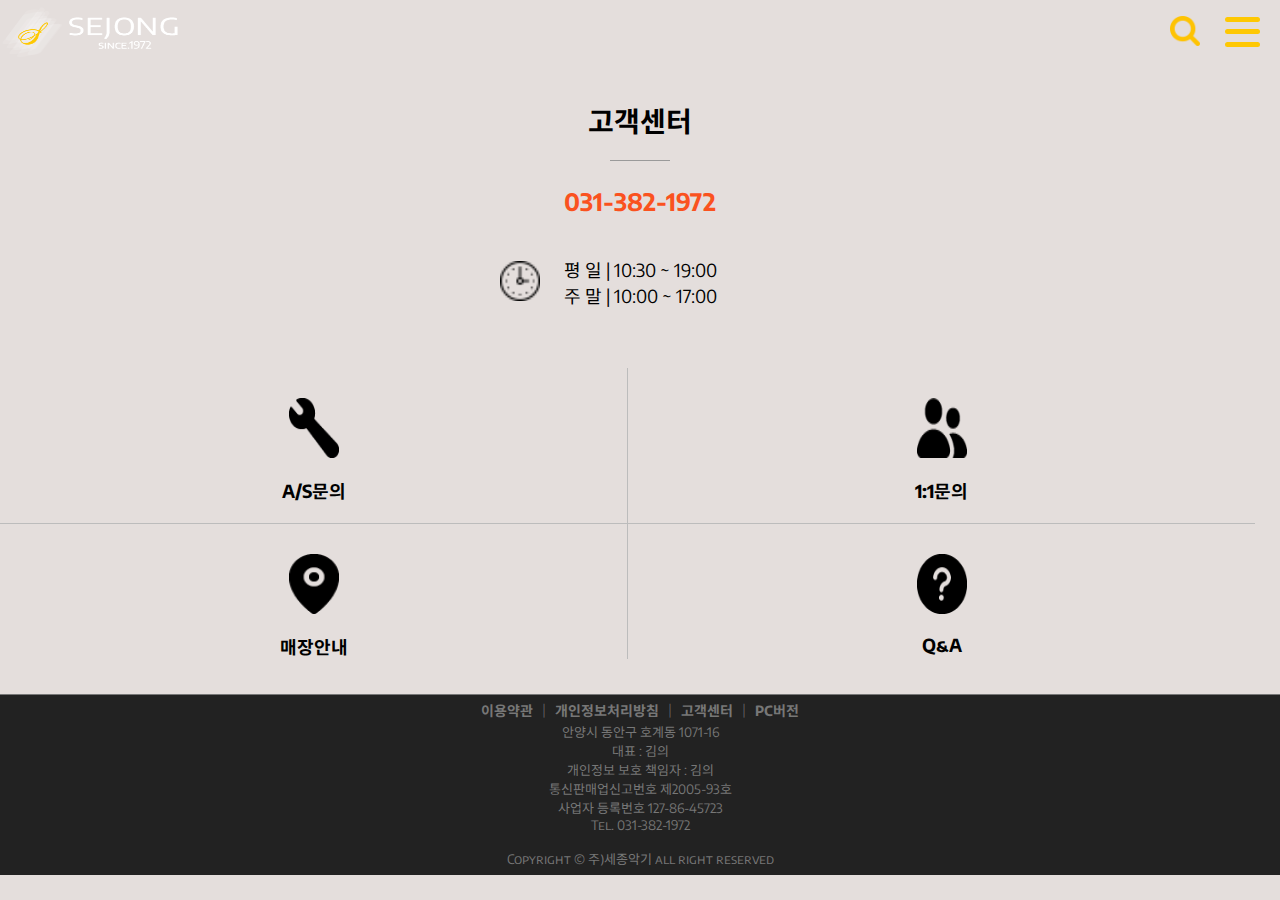
<file: contact.html>
<!DOCTYPE html>
<html lang="ko">
  <head>
    <meta charset="UTF-8" />
    <meta http-equiv="X-UA-Compatible" content="IE=edge" />
    <meta name="viewport" content="width=device-width, initial-scale=1.0" />
    <title>고객센터</title>
    <link rel="stylesheet" href="css/contact.css" />
    <script src="http://code.jquery.com/jquery-3.6.0.min.js"></script>
  </head>
  <body>
    <header>
      <!-- 로고 -->
      <h1 id="logo">
        <a href="index.html"><img src="images/logo1.png" alt="로고" /></a>
      </h1>
      <!-- 서치박스 -->
      <div class="search-box">
        <button class="btn-search">
          <img src="images/img2.png" width="30px" alt="돋보기" />
        </button>
        <input type="text" class="input-search" placeholder="Type to Search..." />
      </div>
      <!-- 메뉴 -->
      <input type="checkbox" id="menuicon" />
      <label for="menuicon">
        <span></span>
        <span></span>
        <span></span>
      </label>
      <div class="sidebar">
        <div class="side_top">
          <span><a href="Login.html">로그인/회원가입</a></span>
          <span><a href="order.html">주문배송조회</a></span>
        </div>
        <ul class="gnb">
          <li>
            <a href="#">GUITAR</a>
            <ul class="sub">
              <li><a href="list.html">Acoustics</a></li>
              <li><a href="list.html">Hollow Bodies</a></li>
              <li><a href="list.html">Solid Bodies</a></li>
            </ul>
          </li>
          <li>
            <a href="#">STRINGS</a>
            <ul class="sub">
              <li><a href="#">마틴</a></li>
              <li><a href="#">다다리오</a></li>
              <li><a href="#">엘릭서</a></li>
              <li><a href="#">DR</a></li>
            </ul>
          </li>
          <li>
            <a href="#">ACCESSORIES</a>
            <ul class="sub">
              <li><a href="#">피크/피크홀더</a></li>
              <li><a href="#">관리용품</a></li>
              <li><a href="#">앰프/픽업/케이블</a></li>
              <li><a href="#">케이스</a></li>
            </ul>
          </li>
          <li>
            <a href="contact.html">고객센터</a>
          </li>
        </ul>
        <div class="side_sns">
          <a href="#"><img src="images/faceb.png" alt="페이스북" /></a>
          <a href="#"><img src="images/twt.png" alt="트위터" /></a>
          <a href="#"><img src="images/insta.png" alt="인스타그램" /></a>
        </div>
      </div>
    </header>
    <!-- container - contact -->
    <div id="c_contact">
      <h1>고객센터</h1>
      <div id="tel">
        <p>031-382-1972</p>
        <br /><br />
      </div>
      <div id="time">
        <img src="images/icon_contact_time.png" alt="time" />
        <p>평 일 | 10:30 ~ 19:00<br />주 말 | 10:00 ~ 17:00</p>
        <br />
      </div>

      <div id="con_btn">
        <div>
          <a href="#">
            <img src="images/icon_contact_as.png" alt="a/s문의" />
            <span><p>A/S문의</p></span>
          </a>
        </div>
        <div>
          <a href="#">
            <img src="images/icon_contact_1to1.png" alt="1:1문의" />
            <span><p>1:1문의</p></span>
          </a>
        </div>
        <div>
          <a href="#">
            <img src="images/icon_contact_map.png" alt="매장안내" />
            <span><p>매장안내</p></span>
          </a>
        </div>
        <div>
          <a href="qna.html">
            <img src="images/icon_contact_qna.png" alt="Q&A" />
            <span><p>Q&A</p></span>
          </a>
        </div>
      </div>
    </div>
    <!-- container - contact end -->
    <!-- 푸터 -->
    <div id="footer">
      <!-- 모달 -->
      <div class="f_info">
        <a href="javascript:openModal('modal1');" class="button modal-open">이용약관</a>
        <a href="javascript:openModal('modal2');" class="button modal-open">개인정보처리방침</a>
        <a href="contact.html">고객센터</a>
        <a href="#">PC버전</a>
      </div>
      <div id="modal"></div>
      <div class="modal-con modal1">
        <a href="javascript:;" class="close">X</a>
        <p class="title">이용약관</p>
        <div class="con">
          인터넷 쇼핑몰 『 주)세종악기 사이버 몰』회원 약관<br />
          <br />
          제1조(목적)<br />
          이 약관은 주)세종악기(전자상거래 사업자)가 운영하는 주)세종악기 사이버 몰(이하 "몰"이라 한다)에서 제공하는 인터넷 관련 서비스(이하 "서비스"라 한다)를 이용함에 있어 사이버 몰과 이용자의
          권리·의무 및 책임사항을 규정함을 목적으로 합니다.<br />
          <br />
          * 「PC통신, 무선 등을 이용하는 전자상거래에 대해서도 그 성질에 반하지 않는 한 이 약관을 준 용합니다」<br />
          <br />
          제2조(정의)<br />
          ①"몰" 이란 주)세종악기 회사가 재화 또는 용역(이하 "재화등"이라 함)을 이용자에게 제공하기 위하여 컴 퓨터등 정보통신설비를 이용하여 재화등을 거래할 수 있도록 설정한 가상의 영업장을 말하며,
          아울 러 사이버몰을 운영하는 사업자의 의미로도 사용합니다.<br />
          <br />
          ②"이용자"란 "몰"에 접속하여 이 약관에 따라 "몰"이 제공하는 서비스를 받는 회원 및 비회원을 말합니다.<br />
          <br />
          ③ '회원'이라 함은 "몰"에 개인정보를 제공하여 회원등록을 한 자로서, "몰"의 정보를 지속적으로 제공받으며, "몰"이 제공하는 서비스를 계속적으로 이용할 수 있는 자를 말합니다.<br />
          <br />
          ④ '비회원'이라 함은 회원에 가입하지 않고 "몰"이 제공하는 서비스를 이용하는 자를 말합니다.<br />
          <br />
          제3조 (약관등의 명시와 설명 및 개정) <br />
          ① "몰"은 이 약관의 내용과 상호 및 대표자 성명, 영업소 소재지 주소(소비자의 불만을 처리할 수 있는 곳의 주소를 포함), 전화번호?모사전송번호?전자우편주소, 사업자등록번호, 통신판매업신고 번호,
          개인정보관리책임자등을 이용자가 쉽게 알 수 있도록 세종악기 사이버몰의 초기 서비스화면(전면) 에 게시합니다. 다만, 약관의 내용은 이용자가 연결화면을 통하여 볼 수 있도록 할 수 있습니다.<br />
          <br />
          ② "몰은 이용자가 약관에 동의하기에 앞서 약관에 정하여져 있는 내용 중 청약철회?배송책임? 환불조건 등과 같은 중요한 내용을 이용자가 이해할 수 있도록 별도의 연결화면 또는 팝업화면 등 을
          제공하여 이용자의 확인을 구하여야 합니다.<br />
          <br />
          ③ "몰"은 전자상거래등에서의소비자보호에관한법률, 약관의규제에관한법률, 전자거래기본법, 전자 서명법, 정보통신망이용촉진등에관한법률, 방문판매등에관한법률, 소비자보호법 등 관련법을 위배하 지
          않는 범위에서 이 약관을 개정할 수 있습니다.<br />
          <br />
          ④ "몰"이 약관을 개정할 경우에는 적용일자 및 개정사유를 명시하여 현행약관과 함께 몰의 초기 화면에 그 적용일자 7일이전부터 적용일자 전일까지 공지합니다. <br />
          다만, 이용자에게 불리하게 약관내용을 변경하는 경우에는 최소한 30일 이상의 사전 유예기간을 두 고 공지합니다. 이 경우 "몰"은 개정전 내용과 개정후 내용을 명확하게 비교하여 이용자가 알기 쉽 도록
          표시합니다. <br />
          <br />
          ⑤ "몰"이 약관을 개정할 경우에는 그 개정약관은 그 적용일자 이후에 체결되는 계약에만 적용되 고 그 이전에 이미 체결된 계약에 대해서는 개정전의 약관조항이 그대로 적용됩니다. 다만 이미 계 약을
          체결한 이용자가 개정약관 조항의 적용을 받기를 원하는 뜻을 제3항에 의한 개정약관의 공지 기간내에 '몰"에 송신하여 "몰"의 동의를 받은 경우에는 개정약관 조항이 적용됩니다.<br />
          <br />
          ⑥ 이 약관에서 정하지 아니한 사항과 이 약관의 해석에 관하여는 전자상거래등에서의소비자보호 에관한법률, 약관의규제등에관한법률, 공정거래위원회가 정하는 전자상거래등에서의소비자보호지침 및
          관계법령 또는 상관례에 따릅니다.<br />
          <br />
          제4조(서비스의 제공 및 변경) <br />
          ① "몰"은 다음과 같은 업무를 수행합니다.<br />
          1. 재화 또는 용역에 대한 정보 제공 및 구매계약의 체결<br />
          2. 구매계약이 체결된 재화 또는 용역의 배송<br />
          3. 기타 "몰"이 정하는 업무<br />
          <br />
          ②"몰"은 재화 또는 용역의 품절 또는 기술적 사양의 변경 등의 경우에는 장차 체결되는 계약에 의해 제공할 재화 또는 용역의 내용을 변경할 수 있습니다. 이 경우에는 변경된 재화 또는 용역의 내용 및
          제공일자를 명시하여 현재의 재화 또는 용역의 내용을 게시한 곳에 즉시 공지합니다.<br />
          <br />
          ③"몰"이 제공하기로 이용자와 계약을 체결한 서비스의 내용을 재화등의 품절 또는 기술적 사양의 변경 등의 사유로 변경할 경우에는 그 사유를 이용자에게 통지 가능한 주소로 즉시 통지합니다.<br />
          <br />
          ④전항의 경우 "몰"은 이로 인하여 이용자가 입은 손해를 배상합니다. 다만, "몰"이 고의 또는 과 실이 없음을 입증하는 경우에는 그러하지 아니합니다.<br />
          <br />
          제5조(서비스의 중단) <br />
          ① "몰"은 컴퓨터 등 정보통신설비의 보수점검?교체 및 고장, 통신의 두절 등의 사유가 발생한 경 우에는 서비스의 제공을 일시적으로 중단할 수 있습니다.<br />
          <br />
          ②"몰"은 제1항의 사유로 서비스의 제공이 일시적으로 중단됨으로 인하여 이용자 또는 제3자가 입 은 손해에 대하여 배상합니다. 단, "몰"이 고의 또는 과실이 없음을 입증하는 경우에는 그러하지
          아니합니다.<br />
          <br />
          ③사업종목의 전환, 사업의 포기, 업체간의 통합 등의 이유로 서비스를 제공할 수 없게 되는 경우 에는 "몰"은 제8조에 정한 방법으로 이용자에게 통지하고 당초 "몰"에서 제시한 조건에 따라 소비 자에게
          보상합니다. 다만, "몰"이 보상기준 등을 고지하지 아니한 경우에는 이용자들의 마일리지 또는 적립금 등을 "몰"에서 통용되는 통화가치에 상응하는 현물 또는 현금으로 이용자에게 지급합 니다.<br />
          <br />
          제6조(회원가입) <br />
          ① 이용자는 "몰"이 정한 가입 양식에 따라 회원정보를 기입한 후 이 약관에 동의한다는 의사표시 를 함으로서 회원가입을 신청합니다.<br />
          <br />
          ② "몰"은 제1항과 같이 회원으로 가입할 것을 신청한 이용자 중 다음 각호에 해당하지 않는 한 회원으로 등록합니다.<br />
          1. 가입신청자가 이 약관 제7조제3항에 의하여 이전에 회원자격을 상실한 적이 있는 경우, 다만 제 7조제3항에 의한 회원자격 상실후 3년이 경과한 자로서 "몰"의 회원재가입 승낙을 얻은 경우에는 예외로
          한다.<br />
          2. 등록 내용에 허위, 기재누락, 오기가 있는 경우<br />
          3. 기타 회원으로 등록하는 것이 "몰"의 기술상 현저히 지장이 있다고 판단되는 경우<br />
          <br />
          ③ 회원가입계약의 성립시기는 "몰"의 승낙이 회원에게 도달한 시점으로 합니다.<br />
          <br />
          ④ 회원은 제15조제1항에 의한 등록사항에 변경이 있는 경우, 즉시 전자우편 기타 방법으로 "몰"에 대하여 그 변경사항을 알려야 합니다.<br />
          <br />
          제7조(회원 탈퇴 및 자격 상실 등) <br />
          ① 회원은 "몰"에 언제든지 탈퇴를 요청할 수 있으며 "몰"은 즉시 회원탈퇴를 처리합니다.<br />
          <br />
          ② 회원이 다음 각호의 사유에 해당하는 경우, "몰"은 회원자격을 제한 및 정지시킬 수 있습니다.<br />
          1. 가입 신청시에 허위 내용을 등록한 경우<br />
          2. "몰"을 이용하여 구입한 재화등의 대금, 기타 "몰"이용에 관련하여 회원이 부담하는 채무를 기 일에 지급하지 않는 경우<br />
          3. 다른 사람의 "몰" 이용을 방해하거나 그 정보를 도용하는 등 전자상거래 질서를 위협하는 경우<br />
          4. "몰"을 이용하여 법령 또는 이 약관이 금지하거나 공서양속에 반하는 행위를 하는 경우<br />
          <br />
          ③ "몰"이 회원 자격을 제한?정지 시킨후, 동일한 행위가 2회이상 반복되거나 30일이내에 그 사유 가 시정되지 아니하는 경우 "몰"은 회원자격을 상실시킬 수 있습니다.<br />
          <br />
          ④ "몰"이 회원자격을 상실시키는 경우에는 회원등록을 말소합니다. 이 경우 회원에게 이를 통지하 고, 회원등록 말소전에 최소한 30일 이상의 기간을 정하여 소명할 기회를 부여합니다.<br />
          <br />
          제8조(회원에 대한 통지)<br />
          ① "몰"이 회원에 대한 통지를 하는 경우, 회원이 "몰"과 미리 약정하여 지정한 전자우편 주소로 할 수 있습니다.<br />
          <br />
          ② "몰"은 불특정다수 회원에 대한 통지의 경우 1주일이상 "몰" 게시판에 게시함으로서 개별 통지 에 갈음할 수 있습니다. 다만, 회원 본인의 거래와 관련하여 중대한 영향을 미치는 사항에 대하여는
          개별통지를 합니다.<br />
          <br />
          제9조(구매신청)<br />
          "몰"이용자는 "몰"상에서 다음 또는 이와 유사한 방법에 의하여 구매를 신청하며, "몰"은 이용자가 구매신청을 함에 있어서 다음의 각 내용을 알기 쉽게 제공하여야 합니다. 단, 회원인 경우 제2호 내지
          제4호의 적용을 제외할 수 있습니다.<br />
          1. 재화등의 검색 및 선택<br />
          2. 성명, 주소, 전화번호, 전자우편주소(또는 이동전화번호) 등의 입력<br />
          3. 약관내용, 청약철회권이 제한되는 서비스, 배송료?설치비 등의 비용부담과 관련한 내용에 대한 확인<br />
          4. 이 약관에 동의하고 위 3.호의 사항을 확인하거나 거부하는 표시(예, 마우스 클릭)<br />
          5. 재화등의 구매신청 및 이에 관한 확인 또는 "몰"의 확인에 대한 동의<br />
          6. 결제방법의 선택<br />
          <br />
          제10조 (계약의 성립)<br />
          ① "몰"은 제9조와 같은 구매신청에 대하여 다음 각호에 해당하면 승낙하지 않을 수 있습니다. 다 만, 미성년자와 계약을 체결하는 경우에는 법정대리인의 동의를 얻지 못하면 미성년자 본인 또는
          법정대리인이 계약을 취소할 수 있다는 내용을 고지하여야 합니다.<br />
          1. 신청 내용에 허위, 기재누락, 오기가 있는 경우<br />
          2. 미성년자가 담배, 주류등 청소년보호법에서 금지하는 재화 및 용역을 구매하는 경우<br />
          3. 기타 구매신청에 승낙하는 것이 "몰" 기술상 현저히 지장이 있다고 판단하는 경우<br />
          <br />
          ② "몰"의 승낙이 제12조제1항의 수신확인통지형태로 이용자에게 도달한 시점에 계약이 성립한 것 으로 봅니다.<br />
          <br />
          ③ "몰"의 승낙의 의사표시에는 이용자의 구매 신청에 대한 확인 및 판매가능 여부, 구매신청의 정정 취소등에 관한 정보등을 포함하여야 합니다.<br />
          <br />
          제11조(지급방법)<br />
          "몰"에서 구매한 재화 또는 용역에 대한 대금지급방법은 다음 각호의 방법중 가용한 방법으로 할 수 있습니다. 단, "몰"은 이용자의 지급방법에 대하여 재화 등의 대금에 어떠한 명목의 수수료도 추가
          하여 징수할 수 없습니다.<br />
          1. 폰뱅킹, 인터넷뱅킹, 메일 뱅킹 등의 각종 계좌이체 <br />
          2. 선불카드, 직불카드, 신용카드 등의 각종 카드 결제<br />
          3. 온라인무통장입금<br />
          4. 전자화폐에 의한 결제<br />
          5. 수령시 대금지급<br />
          6. 마일리지 등 "몰"이 지급한 포인트에 의한 결제<br />
          7. "몰"과 계약을 맺었거나 "몰"이 인정한 상품권에 의한 결제 <br />
          8. 기타 전자적 지급 방법에 의한 대금 지급 등<br />
          <br />
          제12조(수신확인통지?구매신청 변경 및 취소)<br />
          ① "몰"은 이용자의 구매신청이 있는 경우 이용자에게 수신확인통지를 합니다.<br />
          <br />
          ② 수신확인통지를 받은 이용자는 의사표시의 불일치등이 있는 경우에는 수신확인통지를 받은 후 즉시 구매신청 변경 및 취소를 요청할 수 있고 "몰"은 배송전에 이용자의 요청이 있는 경우에는 지체없이
          그 요청에 따라 처리하여야 합니다. 다만 이미 대금을 지불한 경우에는 제15조의 청약철회 등에 관한 규정 에 따릅니다.<br />
          <br />
          제13조(재화등의 공급)<br />
          ① "몰"은 이용자와 재화등의 공급시기에 관하여 별도의 약정이 없는 이상, 이용자가 청약을 한 날 부터 7일 이내에 재화 등을 배송할 수 있도록 주문제작, 포장 등 기타의 필요한 조치를 취합니다. 다만,
          "몰"이 이미 재화 등의 대금의 전부 또는 일부를 받은 경우에는 대금의 전부 또는 일부를 받 은 날부터 2영업일 이내에 조치를 취합니다. 이때 "몰"은 이용자가 재화등의 공급 절차 및 진행 사항을 확인할
          수 있도록 적절한 조치를 합니다.<br />
          <br />
          ②"몰"은 이용자가 구매한 재화에 대해 배송수단, 수단별 배송비용 부담자, 수단별 배송기간 등을 명시합니다. 만약 "몰"이 약정 배송기간을 초과한 경우에는 그로 인한 이용자의 손해를 배상하여야
          합니다. 다만 "몰"이 고의?과실이 없음을 입증한 경우에는 그러하지 아니합니다.<br />
          <br />
          제14조(환급)<br />
          "몰"은 이용자가 구매신청한 재화등이 품절 등의 사유로 인도 또는 제공을 할 수 없을 때에는 지 체없이 그 사유를 이용자에게 통지하고 사전에 재화 등의 대금을 받은 경우에는 대금을 받은 날부 터
          2영업일 이내에 환급하거나 환급에 필요한 조치를 취합니다.<br />
          <br />
          제15조(청약철회 등)<br />
          ①"몰"과 재화등의 구매에 관한 계약을 체결한 이용자는 수신확인의 통지를 받은 날부터 7일 이내 에는 청약의 철회를 할 수 있습니다.<br />
          <br />
          ② 이용자는 재화등을 배송받은 경우 다음 각호의 1에 해당하는 경우에는 반품 및 교환을 할 수 없습니다.<br />
          1. 이용자에게 책임 있는 사유로 재화 등이 멸실 또는 훼손된 경우(다만, 재화 등의 내용을 확인하 기 위하여 포장 등을 훼손한 경우에는 청약철회를 할 수 있습니다)<br />
          2. 이용자의 사용 또는 일부 소비에 의하여 재화 등의 가치가 현저히 감소한 경우<br />
          3. 시간의 경과에 의하여 재판매가 곤란할 정도로 재화등의 가치가 현저히 감소한 경우<br />
          4. 같은 성능을 지닌 재화등으로 복제가 가능한 경우 그 원본인 재화 등의 포장을 훼손한 경우<br />
          <br />
          ③ 제2항제2호 내지 제4호의 경우에 "몰"이 사전에 청약철회 등이 제한되는 사실을 소비자가 쉽게 알 수 있는 곳에 명기하거나 시용상품을 제공하는 등의 조치를 하지 않았다면 이용자의 청약철회 등이
          제한되지 않습니다.<br />
          <br />
          ④ 이용자는 제1항 및 제2항의 규정에 불구하고 재화등의 내용이 표시 광고 내용과 다르거나 계약 내용과 다르게 이행된 때에는 당해 재화등을 공급받은 날부터 3월이내, 그 사실을 안 날 또는 알 수
          있었던 날부터 30일 이내에 청약철회 등을 할 수 있습니다.<br />
          <br />
          제16조(청약철회 등의 효과) ① "몰"은 이용자로부터 재화 등을 반환받은 경우 3영업일 이내에 이미 지급받은 재화등의 대금을 환급합니다. 이 경우 "몰"이 이용자에게 재화등의 환급을 지연한 때에는 그
          지연기간에 대하여 공 정거래위원회가 정하여 고시하는 지연이자율을 곱하여 산정한 지연이자를 지급합니다.<br />
          <br />
          ② "몰"은 위 대금을 환급함에 있어서 이용자가 신용카드 또는 전자화폐 등의 결제수단으로 재화 등의 대금을 지급한 때에는 지체없이 당해 결제수단을 제공한 사업자로 하여금 재화등의 대금의 청구를
          정지 또는 취소하도록 요청합니다.<br />
          <br />
          ③ 청약철회등의 경우 공급받은 재화등의 반환에 필요한 비용은 이용자가 부담합니다. "몰"은 이용 자에게 청약철회등을 이유로 위약금 또는 손해배상을 청구하지 않습니다. 다만 재화등의 내용이 표 시
          광고 내용과 다르거나 계약내용과 다르게 이행되어 청약철회등을 하는 경우 재화등의 반환에 필요한 비용은 "몰"이 부담합니다.<br />
          <br />
          ④ 이용자가 재화등을 제공받을때 발송비를 부담한 경우에 "몰"은 청약철회시 그 비용을 누가 부담하 는지를 이용자가 알기 쉽도록 명확하게 표시합니다.<br />
          <br />
          제17조(개인정보보호)<br />
          ①"몰"은 이용자의 정보수집시 구매계약 이행에 필요한 최소한의 정보를 수집합니다. 다음 사항을 필수사항으로 하며 그 외 사항은 선택사항으로 합니다. <br />
          1. 성명<br />
          2. 주소<br />
          3. 전화번호<br />
          4. 희망ID(회원의 경우)<br />
          5. 비밀번호(회원의 경우)<br />
          6. 전자우편주소(또는 이동전화번호)<br />
          <br />
          ② "몰"이 이용자의 개인식별이 가능한 개인정보를 수집하는 때에는 반드시 당해 이용자의 동의를 받습니다.<br />
          <br />
          ③제공된 개인정보는 당해 이용자의 동의없이 목적외의 이용이나 제3자에게 제공할 수 없으며, 이 에 대한 모든 책임은 　“몰”　이 집니다. 다만, 다음의 경우에는 예외로 합니다.<br />
          <br />
          1. 배송업무상 배송업체에게 배송에 필요한 최소한의 이용자의 정보(성명, 주소, 전화번호)를 알려 주는 경우<br />
          2. 통계작성, 학술연구 또는 시장조사를 위하여 필요한 경우로서 특정 개인을 식별할 수 없는 형태 로 제공하는 경우<br />
          3. 재화등의 거래에 따른 대금정산을 위하여 필요한 경우<br />
          4. 도용방지를 위하여 본인확인에 필요한 경우<br />
          5. 법률의 규정 또는 법률에 의하여 필요한 불가피한 사유가 있는 경우<br />
          <br />
          ④"몰"이 제2항과 제3항에 의해 이용자의 동의를 받아야 하는 경우에는 개인정보관리 책임자의 신 원(소속, 성명 및 전화번호, 기타 연락처), 정보의 수집목적 및 이용목적, 제3자에 대한 정보제공 관
          련사항(제공받은자, 제공목적 및 제공할 정보의 내용) 등 정보통신망이용촉진및정보보호등에관한법률 제22조 제2항이 규정한 사항을 미리 명시하거나 고지해야 하며 이용자는 언제든지 이 동의를 철회할
          수 있습니다.<br />
          <br />
          ⑤이용자는 언제든지 "몰"이 가지고 있는 자신의 개인정보에 대해 열람 및 오류정정을 요구할 수 있으며 "몰"은 이에 대해 지체없이 필요한 조치를 취할 의무를 집니다. 이용자가 오류의 정정을 요 구한
          경우에는 "몰"은 그 오류를 정정할 때까지 당해 개인정보를 이용하지 않습니다.<br />
          <br />
          ⑥ "몰"은 개인정보 보호를 위하여 관리자를 한정하여 그 수를 최소화하며 신용카드, 은행계좌 등 을 포함한 이용자의 개인정보의 분실, 도난, 유출, 변조 등으로 인한 이용자의 손해에 대하여 모든 책임을
          집니다.<br />
          <br />
          ⑦ "몰" 또는 그로부터 개인정보를 제공받은 제3자는 개인정보의 수집목적 또는 제공받은 목적을 달성한 때에는 당해 개인정보를 지체없이 파기합니다.<br />
          <br />
          제18조("몰"의 의무)<br />
          ① "몰"은 법령과 이 약관이 금지하거나 공서양속에 반하는 행위를 하지 않으며 이 약관이 정하는 바에 따라 지속적이고, 안정적으로 재화?용역을 제공하는데 최선을 다하여야 합니다.<br />
          <br />
          ② "몰"은 이용자가 안전하게 인터넷 서비스를 이용할 수 있도록 이용자의 개인정보(신용정보 포 함)보호를 위한 보안 시스템을 갖추어야 합니다.<br />
          <br />
          ③ "몰"이 상품이나 용역에 대하여 「표시?광고의공정화에관한법률」 제3조 소정의 부당한 표 시?광고행위를 함으로써 이용자가 손해를 입은 때에는 이를 배상할 책임을 집니다.<br />
          <br />
          ④ "몰"은 이용자가 원하지 않는 영리목적의 광고성 전자우편을 발송하지 않습니다.<br />
          <br />
          제19조(회원의 ID 및 비밀번호에 대한 의무)<br />
          ① 제17조의 경우를 제외한 ID와 비밀번호에 관한 관리책임은 회원에게 있습니다.<br />
          <br />
          ② 회원은 자신의 ID 및 비밀번호를 제3자에게 이용하게 해서는 안됩니다.<br />
          <br />
          ③ 회원이 자신의 ID 및 비밀번호를 도난당하거나 제3자가 사용하고 있음을 인지한 경우에는 바로 "몰"에 통보하고 "몰"의 안내가 있는 경우에는 그에 따라야 합니다.<br />
          <br />
          제20조(이용자의 의무)<br />
          이용자는 다음 행위를 하여서는 안됩니다.<br />
          1. 신청 또는 변경시 허위 내용의 등록<br />
          2. 타인의 정보 도용<br />
          3. "몰"에 게시된 정보의 변경<br />
          4. "몰"이 정한 정보 이외의 정보(컴퓨터 프로그램 등) 등의 송신 또는 게시<br />
          5. "몰" 기타 제3자의 저작권 등 지적재산권에 대한 침해<br />
          6. "몰" 기타 제3자의 명예를 손상시키거나 업무를 방해하는 행위<br />
          7. 외설 또는 폭력적인 메시지, 화상, 음성, 기타 공서양속에 반하는 정보를 몰에 공개 또는 게시하 는 행위<br />
          <br />
          제21조(연결"몰"과 피연결"몰" 간의 관계)<br />
          ① 상위 "몰"과 하위 "몰"이 하이퍼 링크(예: 하이퍼 링크의 대상에는 문자, 그림 및 동화상 등이 포함됨)방식 등으로 연결된 경우, 전자를 연결 "몰"(웹 사이트)이라고 하고 후자를 피연결 "몰"(웹
          사이트)이라고 합니다.<br />
          <br />
          ②연결"몰"은 피연결"몰"이 독자적으로 제공하는 재화등에 의하여 이용자와 행하는 거래에 대해서 보증책임을 지지 않는다는 뜻을 연결"몰"의 초기화면 또는 연결되는 시점의 팝업화면으로 명시한 경우에는
          그 거래에 대한 보증책임을 지지 않습니다.<br />
          <br />
          제22조(저작권의 귀속 및 이용제한)<br />
          ① "몰"이 작성한 저작물에 대한 저작권 기타 지적재산권은 "몰"에 귀속합니다.<br />
          <br />
          ② 이용자는 "몰"을 이용함으로써 얻은 정보 중 "몰"에게 지적재산권이 귀속된 정보를 "몰"의 사전 승낙없이 복제, 송신, 출판, 배포, 방송 기타 방법에 의하여 영리목적으로 이용하거나 제3자에게 이
          용하게 하여서는 안됩니다.<br />
          <br />
          ③ "몰"은 약정에 따라 이용자에게 귀속된 저작권을 사용하는 경우 당해 이용자에게 통보하여야 합니다.<br />
          <br />
          제23조(분쟁해결)<br />
          ① "몰"은 이용자가 제기하는 정당한 의견이나 불만을 반영하고 그 피해를 보상처리하기 위하여 피해보상처리기구를 설치?운영합니다.<br />
          <br />
          ② "몰"은 이용자로부터 제출되는 불만사항 및 의견은 우선적으로 그 사항을 처리합니다. 다만, 신 속한 처리가 곤란한 경우에는 이용자에게 그 사유와 처리일정을 즉시 통보해 드립니다.<br />
          <br />
          ③"몰"과 이용자간에 발생한 전자상거래 분쟁과 관련하여 이용자의 피해구제신청이 있는 경우에는 공정거래위원회 또는 시 도지사가 의뢰하는 분쟁조정기관의 조정에 따를 수 있습니다.<br />
          <br />
          제24조(재판권 및 준거법)<br />
          ①"몰"과 이용자간에 발생한 전자상거래 분쟁에 관한 소송은 제소 당시의 이용자의 주소에 의하고, 주소가 없는 경우에는 거소를 관할하는 지방법원의 전속관할로 합니다. 다만, 제소 당시 이용자의 주소
          또는 거소가 분명하지 않거나 외국 거주자의 경우에는 민사소송법상의 관할법원에 제기합니 다.<br />
          <br />
          ②"몰"과 이용자간에 제기된 전자상거래 소송에는 한국법을 적용합니다.<br />
          <br />
          본 약관은 2013년 12월 02일부터 적용됩니다.<br />
        </div>
      </div>
      <div class="modal-con modal2">
        <a href="javascript:;" class="close">X</a>
        <p class="title">개인정보 처리방침</p>
        <div class="con">
          [개인정보취급방침] <br />
          <br />
          주)세종악기 (이하 “회사”라 함)는 정보통신망이용촉진및정보보호등에관한법률, 개인정보보호법 등 개인정보와 관련된 법령상의 규정들을 준수하고 있으며, 개인정보취급방침을 제정하여 이용자의
          권익보호에 최선을 다하고 있습니다. 회사는 개인정보취급방침을 통하여 이용자의 개인정보가 어떠한 용도와 방식으로 이용되고 있으며, 개인정보보호를 위해 회사가 어떠한 조치를 취하는지
          알려드립니다. 회사는 개인정보취급방침을 개정하는 경우 웹사이트 공지사항(또는 개별공지)을 통하여 공지할 것입니다.<br />
          <br />
          1. 수집하는 개인정보의 항목 및 수집방법<br />
          가. 회사는 회원가입, 비회원 구매, 상담, 불량이용의 방지 등을 위해 아래와 같은 개인정보를 수집하고 있습니다. <br />
          - 필수항목 : 이름, ID, 비밀번호, 이메일, 전화번호, 주소, IP Address, 결제기록<br />
          - 선택항목 : 개인맞춤 서비스를 제공하기 위하여 회사가 필요로 하는 정보 <br />
          <br />
          나. 수집방법<br />
          회사는 이용자들이 회원서비스를 이용하기 위해 회원으로 가입하실 때 서비스 제공을 위한 필수적인 정보들을 온라인 상에서 입력 받고 있습니다. 또한 서비스 내에서의 설문조사나 이벤트 행사 시
          통계분석이나 경품 제공 등을 위해 선별적으로 개인정보 입력을 요청할 수 있습니다. 그러나, 이용자의 기본적 인권 침해의 우려가 있는 민감한 개인정보(인종 및 민족, 사상 및 신조, 출신지 및 본적지,
          정치적 성향 및 범죄기록, 건강상태 및 성생활 등)는 수집하지 않으며 부득이하게 수집해야 할 경우 이용자들의 사전동의를 반드시 구할 것입니다. <br />
          <br />
          2. 개인정보의 수집 및 이용목적<br />
          가. 신규 서비스의 개발<br />
          이용자들이 제공한 개인정보를 바탕으로 보다 더 유용한 서비스를 개발할 수 있습니다. 회사는 신규 서비스 개발이나 컨텐츠의 확충 시에 기존 이용자들이 회사에 제공한 개인정보를 바탕으로 개발해야 할
          서비스의 우선 순위를 보다 더 효율적으로 정하고, 회사는 이용자들이 필요로 할 컨텐츠를 합리적으로 선택하여 제공할 수 있습니다.<br />
          <br />
          나. 회원관리<br />
          회원제 서비스 이용에 따른 본인확인, 개인 식별, 불량회원의 부정 이용 방지와 비인가 사용 방지, 가입 의사 확인, 연령확인, 만14세 미만 아동 개인정보 수집 시 법정 대리인 동의여부 확인, 불만처리
          등 민원처리, 고지사항 전달<br />
          <br />
          다. 마케팅 및 광고에 활용<br />
          신규 서비스 개발과 이벤트 행사에 따른 정보 전달 및 맞춤 서비스 제공, 인구통계학적 특성에 따른 서비스 제공 및 광고 게재, 접속 빈도 파악 또는 회원의 서비스 이용에 대한 통계 <br />
          <br />
          3. 개인정보의 보유 및 이용기간<br />
          회사는 이용자의 개인정보를 원칙적으로 개인정보의 수집 및 이용목적이 달성되면 지체 없이 파기합니다. 단, 다음의 정보에 대해서는 아래의 이유로 명시한 기간 동안 보존합니다.<br />
          <br />
          가. 회사의 내부방침에 의한 정보보유 사유<br />
          - 부정이용기록 : 부정이용 방지<br />
          - 보존기간 : 부정이용일로부터 1년<br />
          <br />
          나. 관련법령에 의한 정보보유 사유<br />
          - 계약 또는 청약철회 등에 관한 기록 : 5년 (전자상거래등에서의 소비자보호에 관한 법률)<br />
          - 대금결제 및 재화 등의 공급에 관한 기록 : 5년 (전자상거래등에서의 소비자보호에 관한 법률)<br />
          - 소비자의 불만 또는 분쟁처리에 관한 기록 : 3년 (전자상거래등에서의 소비자보호에 관한 법률)<br />
          - 방문(로그)에 관한 기록 : 3개월(통신비밀보호법)<br />
          <br />
          4. 개인정보의 파기 절차 및 방법<br />
          이용자의 개인정보는 개인정보의 수집 및 이용목적이 달성되면 지체 없이 아래와 같은 방법으로 파기합니다. <br />
          <br />
          가. 파기절차<br />
          이용자가 서비스 이용 등을 위해 입력하신 정보는 목적이 달성된 후 별도의 DB로 옮겨져(종이의 경우 별도의 서류함) 내부 방침 및 기타 관련 법령에 의한 정보보호 사유에 따라(보유 및 이용기간 참조)
          일정 기간 저장된 후 파기됩니다. 별도 DB로 옮겨진 개인정보는 법률에 의한 경우가 아니고서는 보유되어지는 이외의 다른 목적으로 이용되지 않습니다. <br />
          <br />
          나. 파기방법<br />
          - 종이에 출력된 개인정보 : 분쇄기로 분쇄하거나 소각 <br />
          - 전자적 파일 형태로 저장된 개인정보 : 기록을 재생할 수 없는 기술적 방법을 사용하여 삭제<br />
          <br />
          5. 개인정보의 제3자 제공 <br />
          이용자의 개인정보는 개인정보의 수집 및 이용목적에서 동의한 범위 내에서 사용하며, 이용자의 사전 동의 없이는 동 범위를 초과하여 이용하거나 원칙적으로 이용자의 개인정보를 외부에 공개하지
          않습니다. 다만 아래의 경우에는 예외로 합니다.<br />
          - 이용자들이 사전에 동의한 경우<br />
          - 법령의 규정에 의거하거나, 수사 목적으로 법령에 정해진 절차와 방법에 따라 수사기관의 요구가 있는 경우<br />
          <br />
          6. 개인정보의 취급위탁 <br />
          회사는 서비스의 원활한 제공을 위해 개인정보를 위탁처리하고 있으며, 관계 법령에 따라 위탁계약 시 개인정보가 안전하게 관리될 수 있도록 필요한 사항을 규정하고 있습니다. <br />
          <br />
          현재 회사의 개인정보처리수탁자와 그 업무의 내용은 다음과 같습니다.<br />
          -위탁 대상자(수탁자) / 위탁업무 내용 / 개인정보항목 / 보유 및 이용기간 순 <br />
          [배송업체명 기입] : 상품배송 / - / 계약종료시까지 <br />
          [㈜코리아센터닷컴] : 고객정보DB시스템운영(전산아웃소싱) / - / 계약종료시까지<br />
          [본인인증기관 업체명 기입] : 본인인증 / - / 계약종료시까지<br />
          [PG업체명 기입] : 결제관련 / - / 계약종료시까지<br />
          <br />
          7. 이용자 및 법정대리인의 권리와 그 행사방법<br />
          가. 이용자 및 법정 대리인은 언제든지 등록되어 있는 자신 혹은 당해 만 14세 미만 아동의 개인정보를 조회하거나 수정할 수 있으며, 동의철회(가입해지)를 요청할 수도 있습니다.<br />
          <br />
          나. 이용자 혹은 만 14세 미만 아동의 개인정보 조회, 수정을 위해서는 로그인 후 MyPage에서 ‘개인정보변경’(또는 ‘회원정보수정’ 등)을, 가입해지(동의철회)를 위해서는 "회원탈퇴"를 클릭하여 본인
          확인 절차를 거치신 후 직접 열람, 정정 또는 탈퇴가 가능합니다. 혹은 개인정보관리책임자에게 서면, 전화 또는 이메일로 연락하시면 지체 없이 조치하겠습니다.<br />
          <br />
          다. 이용자가 개인정보의 오류에 대한 정정을 요청하신 경우에는 정정을 완료하기 전까지 당해 개인정보를 이용 또는 제공하지 않습니다. 또한 잘못된 개인정보를 제3자에게 이미 제공한 경우에는 정정
          처리결과를 제3자에게 지체 없이 통지하여 정정이 이루어지도록 하겠습니다. <br />
          <br />
          라. 회사는 이용자 혹은 법정 대리인의 요청에 의해 해지 또는 삭제된 개인정보는 "3. 개인정보의 보유 및 이용기간"에 명시된 바에 따라 처리하고 그 외의 용도로 열람 또는 이용할 수 없도록 처리하고
          있습니다.<br />
          <br />
          8. 쿠키(cookie)의 운영에 관한 사항<br />
          회사는 개인화되고 맞춤화된 서비스를 제공하기 위해서 이용자의 정보를 저장하고 수시로 불러오는 ‘쿠키(cookie)’ 등을 운용합니다. 쿠키란 회사의 웹사이트를 운영하는데 이용되는 서버가 이용자의
          브라우저에 보내는 아주 작은 텍스트 파일로서 이용자의 컴퓨터 하드디스크에 저장됩니다. <br />
          <br />
          가. 쿠키 등 사용 목적<br />
          이용자의 접속 빈도나 방문 시간 등을 분석, 이용자의 취향과 관심분야를 파악 및 자취 추적, 각종 이벤트 참여 정도 및 방문 회수 파악 등을 통한 타겟 마케팅 및 맞춤 서비스 제공<br />
          <br />
          나. 쿠키의 설치/운영<br />
          이용자는 쿠키 설치에 대한 선택권을 가지고 있습니다. 따라서, 이용자는 웹브라우저에서 옵션을 설정함으로써 모든 쿠키를 허용하거나, 쿠키가 저장될 때마다 확인을 거치거나, 아니면 모든 쿠키의
          저장을 거부할 수도 있습니다. <br />
          <br />
          다. 쿠키 설정 거부 방법<br />
          쿠키 설정을 거부하는 방법으로는 이용자가 사용하시는 웹 브라우저의 옵션을 택함으로써 모든 쿠키를 허용하거나 쿠키를 저장할 때마다 확인을 거치거나, 모든 쿠키의 저장을 거부할 수 있습니다. 단,
          이용자께서 쿠키 설치를 거부하였을 경우 서비스 제공에 어려움이 있을 수 있습니다.<br />
          <br />
          설정방법 예(인터넷 익스플로어의 경우) : 웹 브라우저 상단의 도구 > 인터넷 옵션 > 개인정보<br />
          <br />
          9. 개인정보보호를 위한 기술적/관리적 대책 <br />
          가. 회사는 이용자의 개인정보를 취급함에 있어 개인정보가 분실, 도난, 누출, 변조, 또는 훼손되지 않도록 안전성 확보를 위하여 다음과 같은 기술적 대책을 강구하고 있습니다.<br />
          - 이용자의 개인정보는 암호화 되어 보호되고 있습니다. 그러나 이용자의 개인정보를 회사가 암호화시켜 보호하고 있음에도 불구하고 공공장소에서의 인터넷사용 등의 과정에서 의도하지 않게 분실하거나
          타인에게 도난 또는 유출될 가능성이 있습니다. 그러므로 이용자는 개인정보를 타인에게 유출시키거나 대여, 제공 등 공개하여서는 아니 되며, 피싱 등 사회공학적 방법에 의한 개인정보 무단
          수집으로부터 자신의 개인정보를 책임 있게 관리하여야 합니다. 이러한 개인정보의 분실, 도난 유출, 피싱, 공개에 대해서 회사는 어떠한 책임도 지지 않습니다. <br />
          - 이용자의 개인정보는 기본적으로 비밀번호에 의해 보호되며, 파일 및 전송 데이터를 암호화하여 중요한 데이터는 별도의 보안기능을 통해 보호되고 있습니다.<br />
          - 회사는 항상 새로운 정보를 자동으로 Update하는 백신을 이용하여 컴퓨터 바이러스에 의한 피해를 방지하기 위해 24시간 근무요원이 상주하면서 보호조치를 취하고 있습니다. 만일, 바이러스 침투시
          자동으로 바이러스 침투 Alarm을 근무자에게 보냄과 동시에 자동 치료하도록 되어 있습니다.<br />
          - 회사는 암호알고리즘을 이용하여 네트워크상의 개인정보를 안전하게 전송할 수 있는 보안장치(SSL 또는 SET)를 채택하고 있습니다.<br />
          - 회사는 해킹 등 회사 정보통신망 침입에 의해 이용자의 개인정보가 유출되는 것을 방지하기 위해 외부로부터의 침입탐지 및 침입차단 시스템을 24시간 가동하고 있습니다.<br />
          <br />
          나. 회사는 이용자의 개인정보보호의 중요성을 인식하고 있으며 이용자의 개인정보보호를 위해 개인정보취급직원을 최소한으로 제한하는 등 다음과 같은 관리적 조치를 취하고 있습니다.<br />
          - 개인정보를 취급하는 직원을 대상으로 새로운 보안 기술 습득 및 개인정보보호의무 등에 관해 정기적인 사내교육 및 외부 위탁교육을 실시하고 있습니다. <br />
          - 회사는 모든 입사자에게 보안서약서를 제출케 함으로 사람에 의한 정보유출을 사전에 방지하고 개인정보취급방침에 대한 이행사항 및 직원의 준수여부를 감시하고 위반내용이 확인되는 경우 이를 시정
          또는 개선하고 기타 필요한 조치를 취하기 위한 내부절차를 마련하고 있습니다. 개인정보 관련 취급자의 업무 인수인계는 보안이 유지된 상태에서 철저하게 이뤄지고 있으며 입사/퇴사 후 개인정보 사고에
          대한 책임을 명확화하고 있습니다. <br />
          - 개인정보와 일반 데이터를 혼합하여 보관하지 않고 별도의 서버를 통해 분리하여 보관하고 있습니다.<br />
          - 전산실 및 자료 보관실 등을 특별 보호구역으로 설정하여 출입을 통제하고 있습니다. <br />
          - 회사는 이용자 개인의 실수나 기본적인 인터넷의 위험성 때문에 일어나는 일들에 대해 책임을 지지 않습니다. 이용자 개개인이 본인의 개인정보를 보호하기 위해서 자신의 아이디(ID) 와 비밀번호를
          적절하게 관리하고 이에 대한 책임을 져야 합니다.<br />
          <br />
          10. 개인정보관리책임자<br />
          회사는 이용자가 좋은 정보를 안전하게 이용할 수 있도록 최선을 다하고 있습니다. 개인정보를 보호하는데 있어 이용자에게 고지한 사항들에 반하는 사고가 발생할 시에는 회사가 모든 책임을 집니다.
          그러나, 기술적인 보완조치를 했음에도 불구하고, 해킹 등 기본적인 네트워크상의 위험성에 의해 발생하는 예기치 못한 사고로 인한 정보의 훼손 및 방문자가 작성한 게시물에 의한 각종 분쟁에 관해서
          회사는 책임을 지지 않습니다. 이용자의 개인정보를 취급하는 책임자는 다음과 같으며 개인정보 관련 문의사항에 신속하고 성실하게 답변해 드리고 있습니다. <br />
          <br />
          개인정보관리책임자 성명 : 김의<br />
          전화번호　: 031-382-1972<br />
          이메일　: euikim27@hanmail.net<br />
          <br />
          11. 개인정보에 관한 민원서비스 <br />
          회사는 고객의 개인정보를 보호하고 개인정보와 관련한 불만을 처리하기 위하여 아래와 같이 개인정보보호민원 담당부서를 지정하여 운영하고 있습니다.<br />
          <br />
          개인정보보호민원 담당부서 : <br />
          전화번호 : <br />
          이메일　:　<br />
          <br />
          이용자는 회사의 서비스를 이용하며 발생하는 모든 개인정보보호 관련 민원을 개인정보관리책임자 혹은 담당부서로 신고하실 수 있습니다. 회사는 이용자들의 신고사항에 대해 신속하게 충분한 답변을
          드릴 것입니다. 기타 개인정보침해에 대한 신고나 상담이 필요하신 경우에는 아래 기관에 문의하시기 바랍니다.<br />
          - 개인분쟁조정위원회 (www.1336.or.kr/1336)<br />
          - 정보보호마크인증위원회 (www.eprivacy.or.kr/02-580-0533~4)<br />
          - 대검찰청 인터넷범죄수사센터 (http://icic.sppo.go.kr/02-3480-3600)<br />
          - 경찰청 사이버테러대응센터 (www.ctrc.go.kr/02-392-0330)<br />
          <br />
          12. 고지의 의무 <br />
          가. 본 개인정보취급방침을 포함한 기타 개인정보보호에 대한 상세한 내용은 서비스 홈페이지 첫 화면에 공개함으로써 이용자가 언제나 용이하게 보실 수 있도록 조치하고 있습니다.<br />
          <br />
          나. 법령 정책 또는 보안기술의 변경에 따라 중요한 내용의 추가 삭제 및 수정이 있을 시에는 변경되는 개인정보취급방침을 시행하기 전에 서비스 홈페이지를 통해 변경이유 및 내용 등에 대하여
          공지하도록 하겠습니다.<br />
          <br />
          다. 본 개인정보취급방침의 내용은 수시로 변경될 수 있으므로 서비스홈페이지를 방문하실 때 마다 이를 확인하시기 바랍니다. <br />
          <br />
          본 방침은 : 2013년 00월 00일부터 시행됩니다 <br />
        </div>
      </div>

      <div class="shop_info">
        <span>안양시 동안구 호계동 1071-16</span><br />
        <span>대표 : 김의</span><br />
        <span>개인정보 보호 책임자 : 김의</span><br />
        <span>통신판매업신고번호 제2005-93호</span><br />
        <span>사업자 등록번호 127-86-45723</span><br />
        <span>Tel. 031-382-1972</span><br />
        <br /><span>Copyright &copy; 주)세종악기 all right reserved</span>
      </div>
    </div>
    <script src="js/header.js"></script>
    <script src="js/footer.js"></script>
    <script src="js/contact.js"></script>
  </body>
</html>
</file>
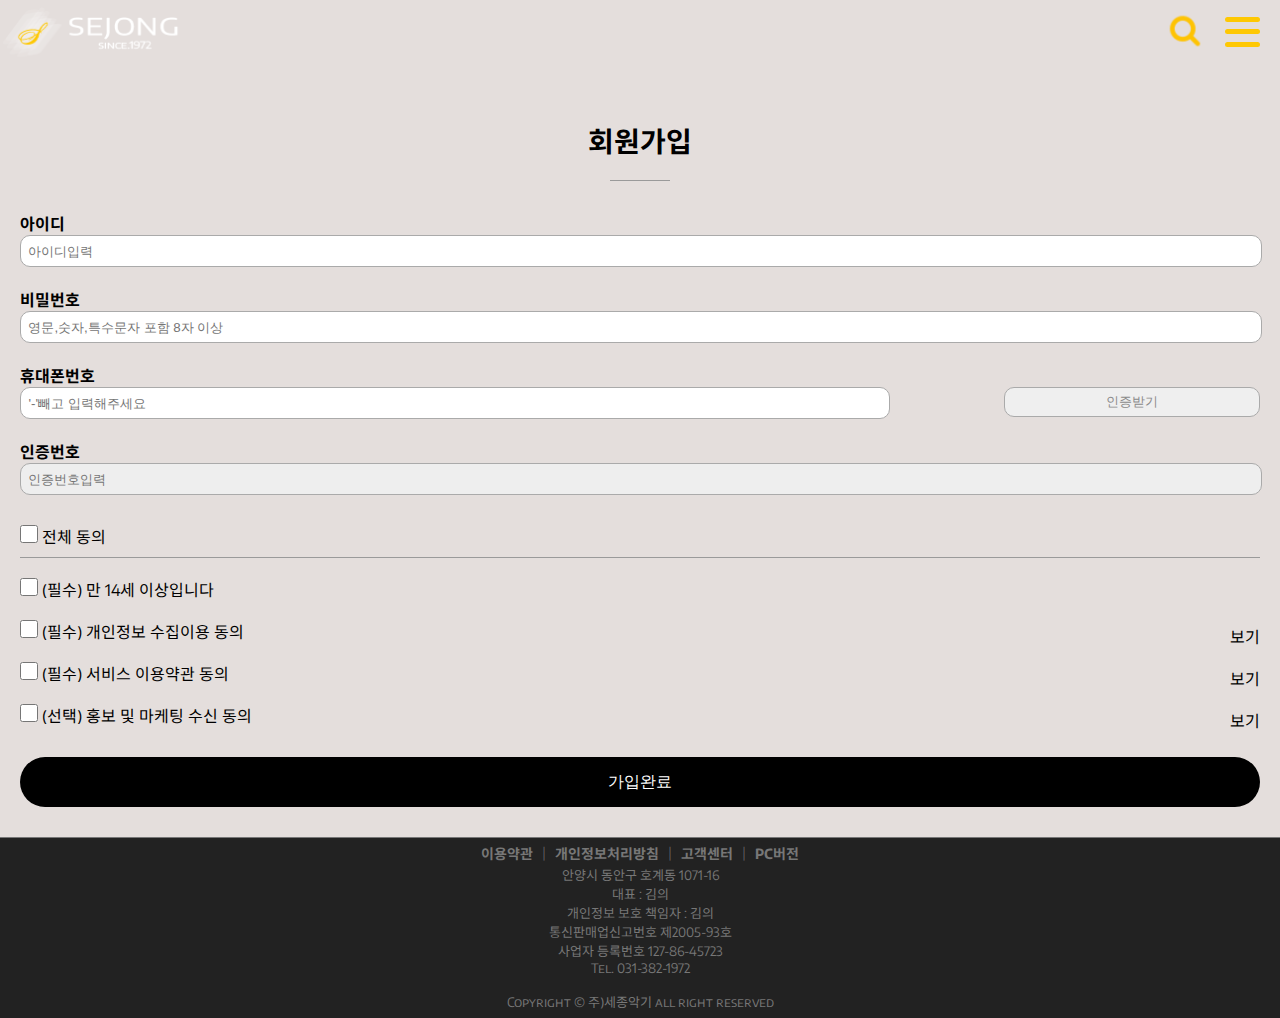
<file: join.html>
<!DOCTYPE html>
<html lang="ko">
  <head>
    <meta charset="UTF-8" />
    <meta http-equiv="X-UA-Compatible" content="IE=edge" />
    <meta name="viewport" content="width=device-width, initial-scale=1.0" />
    <title>회원가입</title>
    <link rel="stylesheet" href="css/join.css" />
    <script src="http://code.jquery.com/jquery-3.6.0.min.js"></script>
    <script src="js/slider.js"></script>
  </head>

  <body>
    <header>
      <!-- 로고 -->
      <h1 id="logo">
        <a href="index.html"><img src="images/logo1.png" alt="로고" /></a>
      </h1>
      <!-- 서치박스 -->
      <div class="search-box">
        <button class="btn-search">
          <img src="images/img2.png" width="30px" alt="돋보기" />
        </button>
        <input type="text" class="input-search" placeholder="Type to Search..." />
      </div>
      <!-- 메뉴 -->
      <input type="checkbox" id="menuicon" />
      <label for="menuicon">
        <span></span>
        <span></span>
        <span></span>
      </label>
      <div class="sidebar">
        <div class="side_top">
          <span><a href="Login.html">로그인/회원가입</a></span>
          <span><a href="order.html">주문배송조회</a></span>
        </div>
        <ul class="gnb">
          <li>
            <a href="#">GUITAR</a>
            <ul class="sub">
              <li><a href="list.html">Acoustics</a></li>
              <li><a href="list.html">Hollow Bodies</a></li>
              <li><a href="list.html">Solid Bodies</a></li>
            </ul>
          </li>
          <li>
            <a href="#">STRINGS</a>
            <ul class="sub">
              <li><a href="#">마틴</a></li>
              <li><a href="#">다다리오</a></li>
              <li><a href="#">엘릭서</a></li>
              <li><a href="#">DR</a></li>
            </ul>
          </li>
          <li>
            <a href="#">ACCESSORIES</a>
            <ul class="sub">
              <li><a href="#">피크/피크홀더</a></li>
              <li><a href="#">관리용품</a></li>
              <li><a href="#">앰프/픽업/케이블</a></li>
              <li><a href="#">케이스</a></li>
            </ul>
          </li>
          <li>
            <a href="contact.html">고객센터</a>
          </li>
        </ul>
        <div class="side_sns">
          <a href="#"><img src="images/faceb.png" alt="페이스북" /></a>
          <a href="#"><img src="images/twt.png" alt="트위터" /></a>
          <a href="#"><img src="images/insta.png" alt="인스타그램" /></a>
        </div>
      </div>
    </header>
    <!-- container - join -->
    <div id="c_join">
      <form action="join.php" class="join" name="join" method="post" onsubmit="return ">
        <fieldset>
          <legend class="blind">회원가입</legend>
          <h1>회원가입</h1>
          <div>
            <label for="id"><strong>아이디</strong></label
            ><br />
            <input type="text" id="id" name="id" placeholder="&nbsp;&nbsp;아이디입력" autocomplete="off" /><br />
          </div>
          <div>
            <label for="pw"><strong>비밀번호</strong></label
            ><br />
            <input type="password" name="pw" id="pw" placeholder="&nbsp;&nbsp;영문,숫자,특수문자 포함 8자 이상" autocomplete="off"/><br />
          </div>
          <div>
            <label for="hp"><strong>휴대폰번호</strong></label
            ><br />
            <input type="text" id="hp" name="hp" placeholder="&nbsp;&nbsp;'-'빼고 입력해주세요" autocomplete="off"/>
            <input type="button" name="hp_confirm_box" id="hp_confirm_box" value="인증받기" autocomplete="off"/><br />
          </div>
          <div>
            <label for="hp_confirm_num"><strong>인증번호</strong></label
            ><br />
            <input type="text" id="hp_confirm_num" name="hp_confirm_num" placeholder="&nbsp;&nbsp;인증번호입력" autocomplete="off"/><br />
          </div>

          <!-- checkbox -->
          <div class="checkbox_group">
            <div class="allagr">
              <input type="checkbox" id="check_all" />
              <label for="check_all">전체 동의</label>
            </div>

            <div>
              <input type="checkbox" id="check_0" class="normal" />
              <label for="check_0">(필수) 만 14세 이상입니다</label><br />
            </div>

            <div class="txt_box">
              <input type="checkbox" id="check_1" class="normal" />
              <label for="check_1">(필수) 개인정보 수집이용 동의</label>
              <span class="more1">보기</span><br />
              <textarea id="textarea1">
[개인정보취급방침] 
    
    주)세종악기 (이하 “회사”라 함)는 정보통신망이용촉진및정보보호등에관한법률, 개인정보보호법 등 개인정보와 관련된 법령상의 규정들을 준수하고 있으며, 개인정보취급방침을 제정하여 이용자의 권익보호에 최선을 다하고 있습니다. 회사는 개인정보취급방침을 통하여 이용자의 개인정보가 어떠한 용도와 방식으로 이용되고 있으며, 개인정보보호를 위해 회사가 어떠한 조치를 취하는지 알려드립니다. 회사는 개인정보취급방침을 개정하는 경우 웹사이트 공지사항(또는 개별공지)을 통하여 공지할 것입니다.
                                    
    1. 수집하는 개인정보의 항목 및 수집방법
    가. 회사는 회원가입, 비회원 구매, 상담, 불량이용의 방지 등을 위해 아래와 같은 개인정보를 수집하고 있습니다. 
    - 필수항목 : 이름, ID, 비밀번호, 이메일, 전화번호, 주소, IP Address, 결제기록
    - 선택항목 : 개인맞춤 서비스를 제공하기 위하여 회사가 필요로 하는 정보 
                                    
    나. 수집방법
    회사는 이용자들이 회원서비스를 이용하기 위해 회원으로 가입하실 때 서비스 제공을 위한 필수적인 정보들을 온라인 상에서 입력 받고 있습니다. 또한 서비스 내에서의 설문조사나 이벤트 행사 시 통계분석이나 경품 제공 등을 위해 선별적으로 개인정보 입력을 요청할 수 있습니다. 그러나, 이용자의 기본적 인권 침해의 우려가 있는 민감한 개인정보(인종 및 민족, 사상 및 신조, 출신지 및 본적지, 정치적 성향 및 범죄기록, 건강상태 및 성생활 등)는 수집하지 않으며 부득이하게 수집해야 할 경우 이용자들의 사전동의를 반드시 구할 것입니다. 
    
    2. 개인정보의 수집 및 이용목적
    가. 신규 서비스의 개발
    이용자들이 제공한 개인정보를 바탕으로 보다 더 유용한 서비스를 개발할 수 있습니다. 회사는 신규 서비스 개발이나 컨텐츠의 확충 시에 기존 이용자들이 회사에 제공한 개인정보를 바탕으로 개발해야 할 서비스의 우선 순위를 보다 더 효율적으로 정하고, 회사는 이용자들이 필요로 할 컨텐츠를 합리적으로 선택하여 제공할 수 있습니다.
    
    나. 회원관리
    회원제 서비스 이용에 따른 본인확인, 개인 식별, 불량회원의 부정 이용 방지와 비인가 사용 방지, 가입 의사 확인, 연령확인, 만14세 미만 아동 개인정보 수집 시 법정 대리인 동의여부 확인, 불만처리 등 민원처리, 고지사항 전달
    
    다. 마케팅 및 광고에 활용
    신규 서비스 개발과 이벤트 행사에 따른 정보 전달 및 맞춤 서비스 제공, 인구통계학적 특성에 따른 서비스 제공 및 광고 게재, 접속 빈도 파악 또는 회원의 서비스 이용에 대한 통계 
    
    3. 개인정보의 보유 및 이용기간
    회사는 이용자의 개인정보를 원칙적으로 개인정보의 수집 및 이용목적이 달성되면 지체 없이 파기합니다. 단, 다음의 정보에 대해서는 아래의 이유로 명시한 기간 동안 보존합니다.
    
    가. 회사의 내부방침에 의한 정보보유 사유
    - 부정이용기록 : 부정이용 방지
    - 보존기간 : 부정이용일로부터 1년
    
    나. 관련법령에 의한 정보보유 사유
    - 계약 또는 청약철회 등에 관한 기록 : 5년 (전자상거래등에서의 소비자보호에 관한 법률)
    - 대금결제 및 재화 등의 공급에 관한 기록 : 5년 (전자상거래등에서의 소비자보호에 관한 법률)
    - 소비자의 불만 또는 분쟁처리에 관한 기록 : 3년 (전자상거래등에서의 소비자보호에 관한 법률)
    - 방문(로그)에 관한 기록 : 3개월(통신비밀보호법)
    
    4. 개인정보의 파기 절차 및 방법
    이용자의 개인정보는 개인정보의 수집 및 이용목적이 달성되면 지체 없이 아래와 같은 방법으로 파기합니다. 
    
    가. 파기절차
    이용자가 서비스 이용 등을 위해 입력하신 정보는 목적이 달성된 후 별도의 DB로 옮겨져(종이의 경우 별도의 서류함) 내부 방침 및 기타 관련 법령에 의한 정보보호 사유에 따라(보유 및 이용기간 참조) 일정 기간 저장된 후 파기됩니다. 별도 DB로 옮겨진 개인정보는 법률에 의한 경우가 아니고서는 보유되어지는 이외의 다른 목적으로 이용되지 않습니다. 
    
    나. 파기방법
    - 종이에 출력된 개인정보 : 분쇄기로 분쇄하거나 소각 
    - 전자적 파일 형태로 저장된 개인정보 : 기록을 재생할 수 없는 기술적 방법을 사용하여 삭제
    
    5. 개인정보의 제3자 제공 
    이용자의 개인정보는 개인정보의 수집 및 이용목적에서 동의한 범위 내에서 사용하며, 이용자의 사전 동의 없이는 동 범위를 초과하여 이용하거나 원칙적으로 이용자의 개인정보를 외부에 공개하지 않습니다. 다만 아래의 경우에는 예외로 합니다.
    - 이용자들이 사전에 동의한 경우
    - 법령의 규정에 의거하거나, 수사 목적으로 법령에 정해진 절차와 방법에 따라 수사기관의 요구가 있는 경우
    
    6. 개인정보의 취급위탁
    회사는 서비스의 원활한 제공을 위해 개인정보를 위탁처리하고 있으며, 관계 법령에 따라 위탁계약 시 개인정보가 안전하게 관리될 수 있도록 필요한 사항을 규정하고 있습니다. 
    
    현재 회사의 개인정보처리수탁자와 그 업무의 내용은 다음과 같습니다.
    -위탁 대상자(수탁자) / 위탁업무 내용 / 개인정보항목 / 보유 및 이용기간 순 
    [배송업체명 기입] : 상품배송 / - / 계약종료시까지
    [㈜코리아센터닷컴] : 고객정보DB시스템운영(전산아웃소싱) / - / 계약종료시까지
    [본인인증기관 업체명 기입] : 본인인증 / - / 계약종료시까지
    [PG업체명 기입] : 결제관련 / - / 계약종료시까지
    
    7. 이용자 및 법정대리인의 권리와 그 행사방법
    가. 이용자 및 법정 대리인은 언제든지 등록되어 있는 자신 혹은 당해 만 14세 미만 아동의 개인정보를 조회하거나 수정할 수 있으며, 동의철회(가입해지)를 요청할 수도 있습니다.
    
    나. 이용자 혹은 만 14세 미만 아동의 개인정보 조회, 수정을 위해서는 로그인 후 MyPage에서 ‘개인정보변경’(또는 ‘회원정보수정’ 등)을, 가입해지(동의철회)를 위해서는 "회원탈퇴"를 클릭하여 본인 확인 절차를 거치신 후 직접 열람, 정정 또는 탈퇴가 가능합니다. 혹은 개인정보관리책임자에게 서면, 전화 또는 이메일로 연락하시면 지체 없이 조치하겠습니다.
    
    다. 이용자가 개인정보의 오류에 대한 정정을 요청하신 경우에는 정정을 완료하기 전까지 당해 개인정보를 이용 또는 제공하지 않습니다. 또한 잘못된 개인정보를 제3자에게 이미 제공한 경우에는 정정 처리결과를 제3자에게 지체 없이 통지하여 정정이 이루어지도록 하겠습니다. 
    
    라. 회사는 이용자 혹은 법정 대리인의 요청에 의해 해지 또는 삭제된 개인정보는 "3. 개인정보의 보유 및 이용기간"에 명시된 바에 따라 처리하고 그 외의 용도로 열람 또는 이용할 수 없도록 처리하고 있습니다.
    
    8. 쿠키(cookie)의 운영에 관한 사항
    회사는 개인화되고 맞춤화된 서비스를 제공하기 위해서 이용자의 정보를 저장하고 수시로 불러오는 ‘쿠키(cookie)’ 등을 운용합니다. 쿠키란 회사의 웹사이트를 운영하는데 이용되는 서버가 이용자의 브라우저에 보내는 아주 작은 텍스트 파일로서 이용자의 컴퓨터 하드디스크에 저장됩니다. 
    
    가. 쿠키 등 사용 목적
    이용자의 접속 빈도나 방문 시간 등을 분석, 이용자의 취향과 관심분야를 파악 및 자취 추적, 각종 이벤트 참여 정도 및 방문 회수 파악 등을 통한 타겟 마케팅 및 맞춤 서비스 제공
    
    나. 쿠키의 설치/운영
    이용자는 쿠키 설치에 대한 선택권을 가지고 있습니다. 따라서, 이용자는 웹브라우저에서 옵션을 설정함으로써 모든 쿠키를 허용하거나, 쿠키가 저장될 때마다 확인을 거치거나, 아니면 모든 쿠키의 저장을 거부할 수도 있습니다. 
    
    다. 쿠키 설정 거부 방법
    쿠키 설정을 거부하는 방법으로는 이용자가 사용하시는 웹 브라우저의 옵션을 택함으로써 모든 쿠키를 허용하거나 쿠키를 저장할 때마다 확인을 거치거나, 모든 쿠키의 저장을 거부할 수 있습니다. 단, 이용자께서 쿠키 설치를 거부하였을 경우 서비스 제공에 어려움이 있을 수 있습니다.
    
    설정방법 예(인터넷 익스플로어의 경우) : 웹 브라우저 상단의 도구 > 인터넷 옵션 > 개인정보
    
    9. 개인정보보호를 위한 기술적/관리적 대책 
    가. 회사는 이용자의 개인정보를 취급함에 있어 개인정보가 분실, 도난, 누출, 변조, 또는 훼손되지 않도록 안전성 확보를 위하여 다음과 같은 기술적 대책을 강구하고 있습니다.
    - 이용자의 개인정보는 암호화 되어 보호되고 있습니다. 그러나 이용자의 개인정보를 회사가 암호화시켜 보호하고 있음에도 불구하고 공공장소에서의 인터넷사용 등의 과정에서 의도하지 않게 분실하거나 타인에게 도난 또는 유출될 가능성이 있습니다. 그러므로 이용자는 개인정보를 타인에게 유출시키거나 대여, 제공 등 공개하여서는 아니 되며, 피싱 등 사회공학적 방법에 의한 개인정보 무단 수집으로부터 자신의 개인정보를 책임 있게 관리하여야 합니다. 이러한 개인정보의 분실, 도난 유출, 피싱, 공개에 대해서 회사는 어떠한 책임도 지지 않습니다. 
    - 이용자의 개인정보는 기본적으로 비밀번호에 의해 보호되며, 파일 및 전송 데이터를 암호화하여 중요한 데이터는 별도의 보안기능을 통해 보호되고 있습니다.
    - 회사는 항상 새로운 정보를 자동으로 Update하는 백신을 이용하여 컴퓨터 바이러스에 의한 피해를 방지하기 위해 24시간 근무요원이 상주하면서 보호조치를 취하고 있습니다. 만일, 바이러스 침투시 자동으로 바이러스 침투 Alarm을 근무자에게 보냄과 동시에 자동 치료하도록 되어 있습니다.
    - 회사는 암호알고리즘을 이용하여 네트워크상의 개인정보를 안전하게 전송할 수 있는 보안장치(SSL 또는 SET)를 채택하고 있습니다.
    - 회사는 해킹 등 회사 정보통신망 침입에 의해 이용자의 개인정보가 유출되는 것을 방지하기 위해 외부로부터의 침입탐지 및 침입차단 시스템을 24시간 가동하고 있습니다.
    
    나. 회사는 이용자의 개인정보보호의 중요성을 인식하고 있으며 이용자의 개인정보보호를 위해 개인정보취급직원을 최소한으로 제한하는 등 다음과 같은 관리적 조치를 취하고 있습니다.
    - 개인정보를 취급하는 직원을 대상으로 새로운 보안 기술 습득 및 개인정보보호의무 등에 관해 정기적인 사내교육 및 외부 위탁교육을 실시하고 있습니다. 
    - 회사는 모든 입사자에게 보안서약서를 제출케 함으로 사람에 의한 정보유출을 사전에 방지하고 개인정보취급방침에 대한 이행사항 및 직원의 준수여부를 감시하고 위반내용이 확인되는 경우 이를 시정 또는 개선하고 기타 필요한 조치를 취하기 위한 내부절차를 마련하고 있습니다. 개인정보 관련 취급자의 업무 인수인계는 보안이 유지된 상태에서 철저하게 이뤄지고 있으며 입사/퇴사 후 개인정보 사고에 대한 책임을 명확화하고 있습니다. 
    - 개인정보와 일반 데이터를 혼합하여 보관하지 않고 별도의 서버를 통해 분리하여 보관하고 있습니다. 
    - 전산실 및 자료 보관실 등을 특별 보호구역으로 설정하여 출입을 통제하고 있습니다. 
    - 회사는 이용자 개인의 실수나 기본적인 인터넷의 위험성 때문에 일어나는 일들에 대해 책임을 지지 않습니다. 이용자 개개인이 본인의 개인정보를 보호하기 위해서 자신의 아이디(ID) 와 비밀번호를 적절하게 관리하고 이에 대한 책임을 져야 합니다.
    
    10. 개인정보관리책임자
    회사는 이용자가 좋은 정보를 안전하게 이용할 수 있도록 최선을 다하고 있습니다. 개인정보를 보호하는데 있어 이용자에게 고지한 사항들에 반하는 사고가 발생할 시에는 회사가 모든 책임을 집니다. 그러나, 기술적인 보완조치를 했음에도 불구하고, 해킹 등 기본적인 네트워크상의 위험성에 의해 발생하는 예기치 못한 사고로 인한 정보의 훼손 및 방문자가 작성한 게시물에 의한 각종 분쟁에 관해서 회사는 책임을 지지 않습니다. 이용자의 개인정보를 취급하는 책임자는 다음과 같으며 개인정보 관련 문의사항에 신속하고 성실하게 답변해 드리고 있습니다. 
    
    개인정보관리책임자 성명 : 김의
    전화번호　: 031-382-1972
    이메일　: euikim27@hanmail.net
    
    11. 개인정보에 관한 민원서비스 
    회사는 고객의 개인정보를 보호하고 개인정보와 관련한 불만을 처리하기 위하여 아래와 같이 개인정보보호민원 담당부서를 지정하여 운영하고 있습니다.
    
    개인정보보호민원 담당부서 : 
    전화번호 : 
    이메일　:　
    
    이용자는 회사의 서비스를 이용하며 발생하는 모든 개인정보보호 관련 민원을 개인정보관리책임자 혹은 담당부서로 신고하실 수 있습니다. 회사는 이용자들의 신고사항에 대해 신속하게 충분한 답변을 드릴 것입니다. 기타 개인정보침해에 대한 신고나 상담이 필요하신 경우에는 아래 기관에 문의하시기 바랍니다.
    - 개인분쟁조정위원회 (www.1336.or.kr/1336)
    - 정보보호마크인증위원회 (www.eprivacy.or.kr/02-580-0533~4)
    - 대검찰청 인터넷범죄수사센터 (http://icic.sppo.go.kr/02-3480-3600)
    - 경찰청 사이버테러대응센터 (www.ctrc.go.kr/02-392-0330)
    
    12. 고지의 의무 
    가. 본 개인정보취급방침을 포함한 기타 개인정보보호에 대한 상세한 내용은 서비스 홈페이지 첫 화면에 공개함으로써 이용자가 언제나 용이하게 보실 수 있도록 조치하고 있습니다.
    
    나. 법령 정책 또는 보안기술의 변경에 따라 중요한 내용의 추가 삭제 및 수정이 있을 시에는 변경되는 개인정보취급방침을 시행하기 전에 서비스 홈페이지를 통해 변경이유 및 내용 등에 대하여 공지하도록 하겠습니다.
    
    다. 본 개인정보취급방침의 내용은 수시로 변경될 수 있으므로 서비스홈페이지를 방문하실 때 마다 이를 확인하시기 바랍니다. 
    
    본 방침은 : 2013년 00월 00일부터 시행됩니다
                        </textarea
              >
            </div>

            <div class="txt_box">
              <input type="checkbox" id="check_2" class="normal" />
              <label for="check_2">(필수) 서비스 이용약관 동의</label>
              <span class="more2">보기</span><br />
              <textarea id="textarea2">
    인터넷 쇼핑몰 『 주)세종악기 사이버 몰』회원 약관
    
    
    제1조(목적)
    이 약관은 주)세종악기(전자상거래 사업자)가 운영하는 주)세종악기 사이버 몰(이하 "몰"이라 한다)에서 
    제공하는 인터넷 관련 서비스(이하 "서비스"라 한다)를 이용함에 있어 사이버 몰과 이용자의 권리·의무
    및 책임사항을 규정함을 목적으로 합니다.
    
    * 「PC통신, 무선 등을 이용하는 전자상거래에 대해서도 그 성질에 반하지 않는 한 이 약관을 준
    용합니다」
    
    제2조(정의)
    ①"몰" 이란 주)세종악기 회사가 재화 또는 용역(이하 "재화등"이라 함)을 이용자에게 제공하기 위하여 컴
    퓨터등 정보통신설비를 이용하여 재화등을 거래할 수 있도록 설정한 가상의 영업장을 말하며, 아울
    러 사이버몰을 운영하는 사업자의 의미로도 사용합니다.
    
    ②"이용자"란 "몰"에 접속하여 이 약관에 따라 "몰"이 제공하는 서비스를 받는 회원 및 비회원을 
    말합니다.
    
    ③ '회원'이라 함은 "몰"에 개인정보를 제공하여 회원등록을 한 자로서, "몰"의 정보를 지속적으로 
    제공받으며, "몰"이 제공하는 서비스를 계속적으로 이용할 수 있는 자를 말합니다.
    
    ④ '비회원'이라 함은 회원에 가입하지 않고 "몰"이 제공하는 서비스를 이용하는 자를 말합니다.
    
    제3조 (약관등의 명시와 설명 및 개정) 
    ① "몰"은 이 약관의 내용과 상호 및 대표자 성명, 영업소 소재지 주소(소비자의 불만을 처리할 수 
    있는 곳의 주소를 포함), 전화번호?모사전송번호?전자우편주소, 사업자등록번호, 통신판매업신고
    번호, 개인정보관리책임자등을 이용자가 쉽게 알 수 있도록 세종악기 사이버몰의 초기 서비스화면(전면)
    에 게시합니다. 다만, 약관의 내용은 이용자가 연결화면을 통하여 볼 수 있도록 할 수 있습니다.
    
    ② "몰은 이용자가 약관에 동의하기에 앞서 약관에 정하여져 있는 내용 중 청약철회?배송책임?
    환불조건 등과 같은 중요한 내용을 이용자가 이해할 수 있도록 별도의 연결화면 또는 팝업화면 등
    을 제공하여 이용자의 확인을 구하여야 합니다.
    
    ③ "몰"은 전자상거래등에서의소비자보호에관한법률, 약관의규제에관한법률, 전자거래기본법, 전자
    서명법, 정보통신망이용촉진등에관한법률, 방문판매등에관한법률, 소비자보호법 등 관련법을 위배하
    지 않는 범위에서 이 약관을 개정할 수 있습니다.
    
    ④ "몰"이 약관을 개정할 경우에는 적용일자 및 개정사유를 명시하여 현행약관과 함께 몰의 초기
    화면에 그 적용일자 7일이전부터 적용일자 전일까지 공지합니다. 
    다만, 이용자에게 불리하게 약관내용을 변경하는 경우에는 최소한 30일 이상의 사전 유예기간을 두
    고 공지합니다. 이 경우 "몰"은 개정전 내용과 개정후 내용을 명확하게 비교하여 이용자가 알기 쉽
    도록 표시합니다. 
    
    ⑤ "몰"이 약관을 개정할 경우에는 그 개정약관은 그 적용일자 이후에 체결되는 계약에만 적용되
    고 그 이전에 이미 체결된 계약에 대해서는 개정전의 약관조항이 그대로 적용됩니다. 다만 이미 계
    약을 체결한 이용자가 개정약관 조항의 적용을 받기를 원하는 뜻을 제3항에 의한 개정약관의 공지
    기간내에 '몰"에 송신하여 "몰"의 동의를 받은 경우에는 개정약관 조항이 적용됩니다.
    
    ⑥ 이 약관에서 정하지 아니한 사항과 이 약관의 해석에 관하여는 전자상거래등에서의소비자보호
    에관한법률, 약관의규제등에관한법률, 공정거래위원회가 정하는 전자상거래등에서의소비자보호지침 
    및 관계법령 또는 상관례에 따릅니다.
    
    제4조(서비스의 제공 및 변경) 
    ① "몰"은 다음과 같은 업무를 수행합니다.
    1. 재화 또는 용역에 대한 정보 제공 및 구매계약의 체결
    2. 구매계약이 체결된 재화 또는 용역의 배송
    3. 기타 "몰"이 정하는 업무
    
    ②"몰"은 재화 또는 용역의 품절 또는 기술적 사양의 변경 등의 경우에는 장차 체결되는 계약에 
    의해 제공할 재화 또는 용역의 내용을 변경할 수 있습니다. 이 경우에는 변경된 재화 또는 용역의 
    내용 및 제공일자를 명시하여 현재의 재화 또는 용역의 내용을 게시한 곳에 즉시 공지합니다.
    
    ③"몰"이 제공하기로 이용자와 계약을 체결한 서비스의 내용을 재화등의 품절 또는 기술적 사양의 
    변경 등의 사유로 변경할 경우에는 그 사유를 이용자에게 통지 가능한 주소로 즉시 통지합니다.
    
    ④전항의 경우 "몰"은 이로 인하여 이용자가 입은 손해를 배상합니다. 다만, "몰"이 고의 또는 과
    실이 없음을 입증하는 경우에는 그러하지 아니합니다.
    
    제5조(서비스의 중단) 
    ① "몰"은 컴퓨터 등 정보통신설비의 보수점검?교체 및 고장, 통신의 두절 등의 사유가 발생한 경
    우에는 서비스의 제공을 일시적으로 중단할 수 있습니다.
    
    ②"몰"은 제1항의 사유로 서비스의 제공이 일시적으로 중단됨으로 인하여 이용자 또는 제3자가 입
    은 손해에 대하여 배상합니다. 단, "몰"이 고의 또는 과실이 없음을 입증하는 경우에는 그러하지 
    아니합니다.
    
    ③사업종목의 전환, 사업의 포기, 업체간의 통합 등의 이유로 서비스를 제공할 수 없게 되는 경우
    에는 "몰"은 제8조에 정한 방법으로 이용자에게 통지하고 당초 "몰"에서 제시한 조건에 따라 소비
    자에게 보상합니다. 다만, "몰"이 보상기준 등을 고지하지 아니한 경우에는 이용자들의 마일리지 
    또는 적립금 등을 "몰"에서 통용되는 통화가치에 상응하는 현물 또는 현금으로 이용자에게 지급합
    니다.
    
    제6조(회원가입) 
    ① 이용자는 "몰"이 정한 가입 양식에 따라 회원정보를 기입한 후 이 약관에 동의한다는 의사표시
    를 함으로서 회원가입을 신청합니다.
    
    ② "몰"은 제1항과 같이 회원으로 가입할 것을 신청한 이용자 중 다음 각호에 해당하지 않는 한 
    회원으로 등록합니다.
    1. 가입신청자가 이 약관 제7조제3항에 의하여 이전에 회원자격을 상실한 적이 있는 경우, 다만 제
    7조제3항에 의한 회원자격 상실후 3년이 경과한 자로서 "몰"의 회원재가입 승낙을 얻은 경우에는 
    예외로 한다.
    2. 등록 내용에 허위, 기재누락, 오기가 있는 경우
    3. 기타 회원으로 등록하는 것이 "몰"의 기술상 현저히 지장이 있다고 판단되는 경우
    
    ③ 회원가입계약의 성립시기는 "몰"의 승낙이 회원에게 도달한 시점으로 합니다.
    
    ④ 회원은 제15조제1항에 의한 등록사항에 변경이 있는 경우, 즉시 전자우편 기타 방법으로 "몰"에 
    대하여 그 변경사항을 알려야 합니다.
    
    제7조(회원 탈퇴 및 자격 상실 등) 
    ① 회원은 "몰"에 언제든지 탈퇴를 요청할 수 있으며 "몰"은 즉시 회원탈퇴를 처리합니다.
    
    ② 회원이 다음 각호의 사유에 해당하는 경우, "몰"은 회원자격을 제한 및 정지시킬 수 있습니다.
    1. 가입 신청시에 허위 내용을 등록한 경우
    2. "몰"을 이용하여 구입한 재화등의 대금, 기타 "몰"이용에 관련하여 회원이 부담하는 채무를 기
    일에 지급하지 않는 경우
    3. 다른 사람의 "몰" 이용을 방해하거나 그 정보를 도용하는 등 전자상거래 질서를 위협하는 경우
    4. "몰"을 이용하여 법령 또는 이 약관이 금지하거나 공서양속에 반하는 행위를 하는 경우
    
    ③ "몰"이 회원 자격을 제한?정지 시킨후, 동일한 행위가 2회이상 반복되거나 30일이내에 그 사유
    가 시정되지 아니하는 경우 "몰"은 회원자격을 상실시킬 수 있습니다.
    
    ④ "몰"이 회원자격을 상실시키는 경우에는 회원등록을 말소합니다. 이 경우 회원에게 이를 통지하
    고, 회원등록 말소전에 최소한 30일 이상의 기간을 정하여 소명할 기회를 부여합니다.
    
    제8조(회원에 대한 통지)
    ① "몰"이 회원에 대한 통지를 하는 경우, 회원이 "몰"과 미리 약정하여 지정한 전자우편 주소로 
    할 수 있습니다.
    
    ② "몰"은 불특정다수 회원에 대한 통지의 경우 1주일이상 "몰" 게시판에 게시함으로서 개별 통지
    에 갈음할 수 있습니다. 다만, 회원 본인의 거래와 관련하여 중대한 영향을 미치는 사항에 대하여는 
    개별통지를 합니다.
    
    제9조(구매신청)
    "몰"이용자는 "몰"상에서 다음 또는 이와 유사한 방법에 의하여 구매를 신청하며, "몰"은 이용자가 
    구매신청을 함에 있어서 다음의 각 내용을 알기 쉽게 제공하여야 합니다. 단, 회원인 경우 제2호 
    내지 제4호의 적용을 제외할 수 있습니다.
    1. 재화등의 검색 및 선택
    2. 성명, 주소, 전화번호, 전자우편주소(또는 이동전화번호) 등의 입력
    3. 약관내용, 청약철회권이 제한되는 서비스, 배송료?설치비 등의 비용부담과 관련한 내용에 대한 
    확인
    4. 이 약관에 동의하고 위 3.호의 사항을 확인하거나 거부하는 표시(예, 마우스 클릭)
    5. 재화등의 구매신청 및 이에 관한 확인 또는 "몰"의 확인에 대한 동의
    6. 결제방법의 선택
    
    제10조 (계약의 성립)
    ① "몰"은 제9조와 같은 구매신청에 대하여 다음 각호에 해당하면 승낙하지 않을 수 있습니다. 다
    만, 미성년자와 계약을 체결하는 경우에는 법정대리인의 동의를 얻지 못하면 미성년자 본인 또는 
    법정대리인이 계약을 취소할 수 있다는 내용을 고지하여야 합니다.
    1. 신청 내용에 허위, 기재누락, 오기가 있는 경우
    2. 미성년자가 담배, 주류등 청소년보호법에서 금지하는 재화 및 용역을 구매하는 경우
    3. 기타 구매신청에 승낙하는 것이 "몰" 기술상 현저히 지장이 있다고 판단하는 경우
    
    ② "몰"의 승낙이 제12조제1항의 수신확인통지형태로 이용자에게 도달한 시점에 계약이 성립한 것
    으로 봅니다.
    
    ③ "몰"의 승낙의 의사표시에는 이용자의 구매 신청에 대한 확인 및 판매가능 여부, 구매신청의 정정 
    취소등에 관한 정보등을 포함하여야 합니다.
    
    제11조(지급방법)
    "몰"에서 구매한 재화 또는 용역에 대한 대금지급방법은 다음 각호의 방법중 가용한 방법으로 할 
    수 있습니다. 단, "몰"은 이용자의 지급방법에 대하여 재화 등의 대금에 어떠한 명목의 수수료도 추가
    하여 징수할 수 없습니다.
    1. 폰뱅킹, 인터넷뱅킹, 메일 뱅킹 등의 각종 계좌이체 
    2. 선불카드, 직불카드, 신용카드 등의 각종 카드 결제
    3. 온라인무통장입금
    4. 전자화폐에 의한 결제
    5. 수령시 대금지급
    6. 마일리지 등 "몰"이 지급한 포인트에 의한 결제
    7. "몰"과 계약을 맺었거나 "몰"이 인정한 상품권에 의한 결제 
    8. 기타 전자적 지급 방법에 의한 대금 지급 등
    
    제12조(수신확인통지?구매신청 변경 및 취소)
    ① "몰"은 이용자의 구매신청이 있는 경우 이용자에게 수신확인통지를 합니다.
    
    ② 수신확인통지를 받은 이용자는 의사표시의 불일치등이 있는 경우에는 수신확인통지를 받은 후 즉시 
    구매신청 변경 및 취소를 요청할 수 있고 "몰"은 배송전에 이용자의 요청이 있는 경우에는 지체없이 그 
    요청에 따라 처리하여야 합니다. 다만 이미 대금을 지불한 경우에는 제15조의 청약철회 등에 관한 규정
    에 따릅니다.
    
    제13조(재화등의 공급)
    ① "몰"은 이용자와 재화등의 공급시기에 관하여 별도의 약정이 없는 이상, 이용자가 청약을 한 날
    부터 7일 이내에 재화 등을 배송할 수 있도록 주문제작, 포장 등 기타의 필요한 조치를 취합니다. 
    다만, "몰"이 이미 재화 등의 대금의 전부 또는 일부를 받은 경우에는 대금의 전부 또는 일부를 받
    은 날부터 2영업일 이내에 조치를 취합니다. 이때 "몰"은 이용자가 재화등의 공급 절차 및 진행 
    사항을 확인할 수 있도록 적절한 조치를 합니다.
    
    ②"몰"은 이용자가 구매한 재화에 대해 배송수단, 수단별 배송비용 부담자, 수단별 배송기간 등을 
    명시합니다. 만약 "몰"이 약정 배송기간을 초과한 경우에는 그로 인한 이용자의 손해를 배상하여야 
    합니다. 다만 "몰"이 고의?과실이 없음을 입증한 경우에는 그러하지 아니합니다.
    
    
    제14조(환급)
    "몰"은 이용자가 구매신청한 재화등이 품절 등의 사유로 인도 또는 제공을 할 수 없을 때에는 지
    체없이 그 사유를 이용자에게 통지하고 사전에 재화 등의 대금을 받은 경우에는 대금을 받은 날부
    터 2영업일 이내에 환급하거나 환급에 필요한 조치를 취합니다.
    
    제15조(청약철회 등)
    ①"몰"과 재화등의 구매에 관한 계약을 체결한 이용자는 수신확인의 통지를 받은 날부터 7일 이내
    에는 청약의 철회를 할 수 있습니다.
    
    ② 이용자는 재화등을 배송받은 경우 다음 각호의 1에 해당하는 경우에는 반품 및 교환을 할 수 
    없습니다.
    1. 이용자에게 책임 있는 사유로 재화 등이 멸실 또는 훼손된 경우(다만, 재화 등의 내용을 확인하
    기 위하여 포장 등을 훼손한 경우에는 청약철회를 할 수 있습니다)
    2. 이용자의 사용 또는 일부 소비에 의하여 재화 등의 가치가 현저히 감소한 경우
    3. 시간의 경과에 의하여 재판매가 곤란할 정도로 재화등의 가치가 현저히 감소한 경우
    4. 같은 성능을 지닌 재화등으로 복제가 가능한 경우 그 원본인 재화 등의 포장을 훼손한 경우
    
    ③ 제2항제2호 내지 제4호의 경우에 "몰"이 사전에 청약철회 등이 제한되는 사실을 소비자가 쉽게 
    알 수 있는 곳에 명기하거나 시용상품을 제공하는 등의 조치를 하지 않았다면 이용자의 청약철회
    등이 제한되지 않습니다.
    
    ④ 이용자는 제1항 및 제2항의 규정에 불구하고 재화등의 내용이 표시 광고 내용과 다르거나 계약
    내용과 다르게 이행된 때에는 당해 재화등을 공급받은 날부터 3월이내, 그 사실을 안 날 또는 알 
    수 있었던 날부터 30일 이내에 청약철회 등을 할 수 있습니다.
    
    제16조(청약철회 등의 효과)
    ① "몰"은 이용자로부터 재화 등을 반환받은 경우 3영업일 이내에 이미 지급받은 재화등의 대금을 
    환급합니다. 이 경우 "몰"이 이용자에게 재화등의 환급을 지연한 때에는 그 지연기간에 대하여 공
    정거래위원회가 정하여 고시하는 지연이자율을 곱하여 산정한 지연이자를 지급합니다.
    
    ② "몰"은 위 대금을 환급함에 있어서 이용자가 신용카드 또는 전자화폐 등의 결제수단으로 재화
    등의 대금을 지급한 때에는 지체없이 당해 결제수단을 제공한 사업자로 하여금 재화등의 대금의 
    청구를 정지 또는 취소하도록 요청합니다.
    
    ③ 청약철회등의 경우 공급받은 재화등의 반환에 필요한 비용은 이용자가 부담합니다. "몰"은 이용
    자에게 청약철회등을 이유로 위약금 또는 손해배상을 청구하지 않습니다. 다만 재화등의 내용이 표
    시 광고 내용과 다르거나 계약내용과 다르게 이행되어 청약철회등을 하는 경우 재화등의 반환에 
    필요한 비용은 "몰"이 부담합니다.
    
    ④ 이용자가 재화등을 제공받을때 발송비를 부담한 경우에 "몰"은 청약철회시 그 비용을 누가 부담하
    는지를 이용자가 알기 쉽도록 명확하게 표시합니다.
    
    제17조(개인정보보호)
    ①"몰"은 이용자의 정보수집시 구매계약 이행에 필요한 최소한의 정보를 수집합니다. 다음 사항을 
    필수사항으로 하며 그 외 사항은 선택사항으로 합니다. 
    1. 성명
    2. 주소
    3. 전화번호
    4. 희망ID(회원의 경우)
    5. 비밀번호(회원의 경우)
    6. 전자우편주소(또는 이동전화번호)
    
    ② "몰"이 이용자의 개인식별이 가능한 개인정보를 수집하는 때에는 반드시 당해 이용자의 동의를 
    받습니다.
    
    ③제공된 개인정보는 당해 이용자의 동의없이 목적외의 이용이나 제3자에게 제공할 수 없으며, 이
    에 대한 모든 책임은 　“몰”　이 집니다. 다만, 다음의 경우에는 예외로 합니다.
    
    1. 배송업무상 배송업체에게 배송에 필요한 최소한의 이용자의 정보(성명, 주소, 전화번호)를 알려
    주는 경우
    2. 통계작성, 학술연구 또는 시장조사를 위하여 필요한 경우로서 특정 개인을 식별할 수 없는 형태
    로 제공하는 경우
    3. 재화등의 거래에 따른 대금정산을 위하여 필요한 경우
    4. 도용방지를 위하여 본인확인에 필요한 경우
    5. 법률의 규정 또는 법률에 의하여 필요한 불가피한 사유가 있는 경우
    
    ④"몰"이 제2항과 제3항에 의해 이용자의 동의를 받아야 하는 경우에는 개인정보관리 책임자의 신
    원(소속, 성명 및 전화번호, 기타 연락처), 정보의 수집목적 및 이용목적, 제3자에 대한 정보제공 관
    련사항(제공받은자, 제공목적 및 제공할 정보의 내용) 등 정보통신망이용촉진및정보보호등에관한법률 제22조 
    제2항이 규정한 사항을 미리 명시하거나 고지해야 하며 이용자는 언제든지 이 동의를 철회할 수 
    있습니다.
    
    ⑤이용자는 언제든지 "몰"이 가지고 있는 자신의 개인정보에 대해 열람 및 오류정정을 요구할 수 
    있으며 "몰"은 이에 대해 지체없이 필요한 조치를 취할 의무를 집니다. 이용자가 오류의 정정을 요
    구한 경우에는 "몰"은 그 오류를 정정할 때까지 당해 개인정보를 이용하지 않습니다.
    
    ⑥ "몰"은 개인정보 보호를 위하여 관리자를 한정하여 그 수를 최소화하며 신용카드, 은행계좌 등
    을 포함한 이용자의 개인정보의 분실, 도난, 유출, 변조 등으로 인한 이용자의 손해에 대하여 모든 
    책임을 집니다.
    
    ⑦ "몰" 또는 그로부터 개인정보를 제공받은 제3자는 개인정보의 수집목적 또는 제공받은 목적을 
    달성한 때에는 당해 개인정보를 지체없이 파기합니다.
    
    제18조("몰"의 의무)
    ① "몰"은 법령과 이 약관이 금지하거나 공서양속에 반하는 행위를 하지 않으며 이 약관이 정하는 
    바에 따라 지속적이고, 안정적으로 재화?용역을 제공하는데 최선을 다하여야 합니다.
    
    ② "몰"은 이용자가 안전하게 인터넷 서비스를 이용할 수 있도록 이용자의 개인정보(신용정보 포
    함)보호를 위한 보안 시스템을 갖추어야 합니다.
    
    ③ "몰"이 상품이나 용역에 대하여 「표시?광고의공정화에관한법률」 제3조 소정의 부당한 표
    시?광고행위를 함으로써 이용자가 손해를 입은 때에는 이를 배상할 책임을 집니다.
    
    ④ "몰"은 이용자가 원하지 않는 영리목적의 광고성 전자우편을 발송하지 않습니다.
    
    제19조(회원의 ID 및 비밀번호에 대한 의무)
    ① 제17조의 경우를 제외한 ID와 비밀번호에 관한 관리책임은 회원에게 있습니다.
    
    ② 회원은 자신의 ID 및 비밀번호를 제3자에게 이용하게 해서는 안됩니다.
    
    ③ 회원이 자신의 ID 및 비밀번호를 도난당하거나 제3자가 사용하고 있음을 인지한 경우에는 바로 
    "몰"에 통보하고 "몰"의 안내가 있는 경우에는 그에 따라야 합니다.
    
    제20조(이용자의 의무)
    이용자는 다음 행위를 하여서는 안됩니다.
    1. 신청 또는 변경시 허위 내용의 등록
    2. 타인의 정보 도용
    3. "몰"에 게시된 정보의 변경
    4. "몰"이 정한 정보 이외의 정보(컴퓨터 프로그램 등) 등의 송신 또는 게시
    5. "몰" 기타 제3자의 저작권 등 지적재산권에 대한 침해
    6. "몰" 기타 제3자의 명예를 손상시키거나 업무를 방해하는 행위
    7. 외설 또는 폭력적인 메시지, 화상, 음성, 기타 공서양속에 반하는 정보를 몰에 공개 또는 게시하
    는 행위
    
    제21조(연결"몰"과 피연결"몰" 간의 관계)
    ① 상위 "몰"과 하위 "몰"이 하이퍼 링크(예: 하이퍼 링크의 대상에는 문자, 그림 및 동화상 등이 
    포함됨)방식 등으로 연결된 경우, 전자를 연결 "몰"(웹 사이트)이라고 하고 후자를 피연결 "몰"(웹
    사이트)이라고 합니다.
    
    ②연결"몰"은 피연결"몰"이 독자적으로 제공하는 재화등에 의하여 이용자와 행하는 거래에 대해서 
    보증책임을 지지 않는다는 뜻을 연결"몰"의 초기화면 또는 연결되는 시점의 팝업화면으로 명시한 
    경우에는 그 거래에 대한 보증책임을 지지 않습니다.
    
    제22조(저작권의 귀속 및 이용제한)
    ① "몰"이 작성한 저작물에 대한 저작권 기타 지적재산권은 "몰"에 귀속합니다.
    
    ② 이용자는 "몰"을 이용함으로써 얻은 정보 중 "몰"에게 지적재산권이 귀속된 정보를 "몰"의 사전 
    승낙없이 복제, 송신, 출판, 배포, 방송 기타 방법에 의하여 영리목적으로 이용하거나 제3자에게 이
    용하게 하여서는 안됩니다.
    
    ③ "몰"은 약정에 따라 이용자에게 귀속된 저작권을 사용하는 경우 당해 이용자에게 통보하여야 합니다.
    
    제23조(분쟁해결)
    ① "몰"은 이용자가 제기하는 정당한 의견이나 불만을 반영하고 그 피해를 보상처리하기 위하여 
    피해보상처리기구를 설치?운영합니다.
    
    ② "몰"은 이용자로부터 제출되는 불만사항 및 의견은 우선적으로 그 사항을 처리합니다. 다만, 신
    속한 처리가 곤란한 경우에는 이용자에게 그 사유와 처리일정을 즉시 통보해 드립니다.
    
    ③"몰"과 이용자간에 발생한 전자상거래 분쟁과 관련하여 이용자의 피해구제신청이 있는 경우에는 
    공정거래위원회 또는 시 도지사가 의뢰하는 분쟁조정기관의 조정에 따를 수 있습니다.
    
    제24조(재판권 및 준거법)
    ①"몰"과 이용자간에 발생한 전자상거래 분쟁에 관한 소송은 제소 당시의 이용자의 주소에 의하고, 
    주소가 없는 경우에는 거소를 관할하는 지방법원의 전속관할로 합니다. 다만, 제소 당시 이용자의 
    주소 또는 거소가 분명하지 않거나 외국 거주자의 경우에는 민사소송법상의 관할법원에 제기합니
    다.
    
    ②"몰"과 이용자간에 제기된 전자상거래 소송에는 한국법을 적용합니다.
    
    본 약관은 2013년12월02일부터 적용됩니다.                            
                        </textarea
              >
            </div>

            <div class="txt_box">
              <input type="checkbox" id="check_3" class="normal" />
              <label for="check_3">(선택) 홍보 및 마케팅 수신 동의</label>
              <span class="more3">보기</span><br />
              <textarea id="textarea3">
    1. 수집하는 개인정보의 항목
    가. 회사는 회원가입, 비회원 구매, 상담, 불량이용의 방지 등을 위해 아래와 같은 개인정보를 수집하고 있습니다. 
    - 필수항목 : 이름, ID, 비밀번호, 이메일, 전화번호, 주소, IP Address, 결제기록
    - 선택항목 : 개인맞춤 서비스를 제공하기 위하여 회사가 필요로 하는 정보 <br>
    2. 마케팅 및 광고에 활용 
    신규 서비스 개발과 이벤트 행사에 따른 정보 전달 및 맞춤 서비스 제공, 인구통계학적 특성에 따른 서비스 제공 및 광고 게재, 접속 빈도 파악 또는 회원의 서비스 이용에 대한 통계 
    회사는 서비스의 원활한 제공을 위해 개인정보를 위탁처리하고 있으며, 관계 법령에 따라 위탁계약 시 개인정보가 안전하게 관리될 수 있도록 필요한 사항을 규정하고 있습니다. 
    
    현재 회사의 개인정보처리수탁자와 그 업무의 내용은 다음과 같습니다.
    -위탁 대상자(수탁자) / 위탁업무 내용 / 개인정보항목 / 보유 및 이용기간 순 
    [배송업체명 기입] : 상품배송 / - / 계약종료시까지
    [㈜코리아센터닷컴] : 고객정보DB시스템운영(전산아웃소싱) / - / 계약종료시까지
    [본인인증기관 업체명 기입] : 본인인증 / - / 계약종료시까지
    [PG업체명 기입] : 결제관련 / - / 계약종료시까지
                        </textarea
              >
            </div>
            <!-- 가입완료버튼 -->
            <input type="button" value="가입완료" onclick="formCheck();" class="join_btn" />
          </div>
          <!-- checkbox end -->
        </fieldset>
      </form>
    </div>
    <!-- container end -->

    <!-- 푸터 -->
    <div id="footer">
      <!-- 모달 -->
      <div class="f_info">
        <a href="javascript:openModal('modal1');" class="button modal-open">이용약관</a>
        <a href="javascript:openModal('modal2');" class="button modal-open">개인정보처리방침</a>
        <a href="contact.html">고객센터</a>
        <a href="#">PC버전</a>
      </div>
      <div id="modal"></div>
      <div class="modal-con modal1">
        <a href="javascript:;" class="close">X</a>
        <p class="title">이용약관</p>
        <div class="con">
          인터넷 쇼핑몰 『 주)세종악기 사이버 몰』회원 약관<br />
          <br />
          제1조(목적)<br />
          이 약관은 주)세종악기(전자상거래 사업자)가 운영하는 주)세종악기 사이버 몰(이하 "몰"이라 한다)에서 제공하는 인터넷 관련 서비스(이하 "서비스"라 한다)를 이용함에 있어 사이버 몰과 이용자의
          권리·의무 및 책임사항을 규정함을 목적으로 합니다.<br />
          <br />
          * 「PC통신, 무선 등을 이용하는 전자상거래에 대해서도 그 성질에 반하지 않는 한 이 약관을 준 용합니다」<br />
          <br />
          제2조(정의)<br />
          ①"몰" 이란 주)세종악기 회사가 재화 또는 용역(이하 "재화등"이라 함)을 이용자에게 제공하기 위하여 컴 퓨터등 정보통신설비를 이용하여 재화등을 거래할 수 있도록 설정한 가상의 영업장을 말하며,
          아울 러 사이버몰을 운영하는 사업자의 의미로도 사용합니다.<br />
          <br />
          ②"이용자"란 "몰"에 접속하여 이 약관에 따라 "몰"이 제공하는 서비스를 받는 회원 및 비회원을 말합니다.<br />
          <br />
          ③ '회원'이라 함은 "몰"에 개인정보를 제공하여 회원등록을 한 자로서, "몰"의 정보를 지속적으로 제공받으며, "몰"이 제공하는 서비스를 계속적으로 이용할 수 있는 자를 말합니다.<br />
          <br />
          ④ '비회원'이라 함은 회원에 가입하지 않고 "몰"이 제공하는 서비스를 이용하는 자를 말합니다.<br />
          <br />
          제3조 (약관등의 명시와 설명 및 개정) <br />
          ① "몰"은 이 약관의 내용과 상호 및 대표자 성명, 영업소 소재지 주소(소비자의 불만을 처리할 수 있는 곳의 주소를 포함), 전화번호?모사전송번호?전자우편주소, 사업자등록번호, 통신판매업신고 번호,
          개인정보관리책임자등을 이용자가 쉽게 알 수 있도록 세종악기 사이버몰의 초기 서비스화면(전면) 에 게시합니다. 다만, 약관의 내용은 이용자가 연결화면을 통하여 볼 수 있도록 할 수 있습니다.<br />
          <br />
          ② "몰은 이용자가 약관에 동의하기에 앞서 약관에 정하여져 있는 내용 중 청약철회?배송책임? 환불조건 등과 같은 중요한 내용을 이용자가 이해할 수 있도록 별도의 연결화면 또는 팝업화면 등 을
          제공하여 이용자의 확인을 구하여야 합니다.<br />
          <br />
          ③ "몰"은 전자상거래등에서의소비자보호에관한법률, 약관의규제에관한법률, 전자거래기본법, 전자 서명법, 정보통신망이용촉진등에관한법률, 방문판매등에관한법률, 소비자보호법 등 관련법을 위배하 지
          않는 범위에서 이 약관을 개정할 수 있습니다.<br />
          <br />
          ④ "몰"이 약관을 개정할 경우에는 적용일자 및 개정사유를 명시하여 현행약관과 함께 몰의 초기 화면에 그 적용일자 7일이전부터 적용일자 전일까지 공지합니다. <br />
          다만, 이용자에게 불리하게 약관내용을 변경하는 경우에는 최소한 30일 이상의 사전 유예기간을 두 고 공지합니다. 이 경우 "몰"은 개정전 내용과 개정후 내용을 명확하게 비교하여 이용자가 알기 쉽 도록
          표시합니다. <br />
          <br />
          ⑤ "몰"이 약관을 개정할 경우에는 그 개정약관은 그 적용일자 이후에 체결되는 계약에만 적용되 고 그 이전에 이미 체결된 계약에 대해서는 개정전의 약관조항이 그대로 적용됩니다. 다만 이미 계 약을
          체결한 이용자가 개정약관 조항의 적용을 받기를 원하는 뜻을 제3항에 의한 개정약관의 공지 기간내에 '몰"에 송신하여 "몰"의 동의를 받은 경우에는 개정약관 조항이 적용됩니다.<br />
          <br />
          ⑥ 이 약관에서 정하지 아니한 사항과 이 약관의 해석에 관하여는 전자상거래등에서의소비자보호 에관한법률, 약관의규제등에관한법률, 공정거래위원회가 정하는 전자상거래등에서의소비자보호지침 및
          관계법령 또는 상관례에 따릅니다.<br />
          <br />
          제4조(서비스의 제공 및 변경) <br />
          ① "몰"은 다음과 같은 업무를 수행합니다.<br />
          1. 재화 또는 용역에 대한 정보 제공 및 구매계약의 체결<br />
          2. 구매계약이 체결된 재화 또는 용역의 배송<br />
          3. 기타 "몰"이 정하는 업무<br />
          <br />
          ②"몰"은 재화 또는 용역의 품절 또는 기술적 사양의 변경 등의 경우에는 장차 체결되는 계약에 의해 제공할 재화 또는 용역의 내용을 변경할 수 있습니다. 이 경우에는 변경된 재화 또는 용역의 내용 및
          제공일자를 명시하여 현재의 재화 또는 용역의 내용을 게시한 곳에 즉시 공지합니다.<br />
          <br />
          ③"몰"이 제공하기로 이용자와 계약을 체결한 서비스의 내용을 재화등의 품절 또는 기술적 사양의 변경 등의 사유로 변경할 경우에는 그 사유를 이용자에게 통지 가능한 주소로 즉시 통지합니다.<br />
          <br />
          ④전항의 경우 "몰"은 이로 인하여 이용자가 입은 손해를 배상합니다. 다만, "몰"이 고의 또는 과 실이 없음을 입증하는 경우에는 그러하지 아니합니다.<br />
          <br />
          제5조(서비스의 중단) <br />
          ① "몰"은 컴퓨터 등 정보통신설비의 보수점검?교체 및 고장, 통신의 두절 등의 사유가 발생한 경 우에는 서비스의 제공을 일시적으로 중단할 수 있습니다.<br />
          <br />
          ②"몰"은 제1항의 사유로 서비스의 제공이 일시적으로 중단됨으로 인하여 이용자 또는 제3자가 입 은 손해에 대하여 배상합니다. 단, "몰"이 고의 또는 과실이 없음을 입증하는 경우에는 그러하지
          아니합니다.<br />
          <br />
          ③사업종목의 전환, 사업의 포기, 업체간의 통합 등의 이유로 서비스를 제공할 수 없게 되는 경우 에는 "몰"은 제8조에 정한 방법으로 이용자에게 통지하고 당초 "몰"에서 제시한 조건에 따라 소비 자에게
          보상합니다. 다만, "몰"이 보상기준 등을 고지하지 아니한 경우에는 이용자들의 마일리지 또는 적립금 등을 "몰"에서 통용되는 통화가치에 상응하는 현물 또는 현금으로 이용자에게 지급합 니다.<br />
          <br />
          제6조(회원가입) <br />
          ① 이용자는 "몰"이 정한 가입 양식에 따라 회원정보를 기입한 후 이 약관에 동의한다는 의사표시 를 함으로서 회원가입을 신청합니다.<br />
          <br />
          ② "몰"은 제1항과 같이 회원으로 가입할 것을 신청한 이용자 중 다음 각호에 해당하지 않는 한 회원으로 등록합니다.<br />
          1. 가입신청자가 이 약관 제7조제3항에 의하여 이전에 회원자격을 상실한 적이 있는 경우, 다만 제 7조제3항에 의한 회원자격 상실후 3년이 경과한 자로서 "몰"의 회원재가입 승낙을 얻은 경우에는 예외로
          한다.<br />
          2. 등록 내용에 허위, 기재누락, 오기가 있는 경우<br />
          3. 기타 회원으로 등록하는 것이 "몰"의 기술상 현저히 지장이 있다고 판단되는 경우<br />
          <br />
          ③ 회원가입계약의 성립시기는 "몰"의 승낙이 회원에게 도달한 시점으로 합니다.<br />
          <br />
          ④ 회원은 제15조제1항에 의한 등록사항에 변경이 있는 경우, 즉시 전자우편 기타 방법으로 "몰"에 대하여 그 변경사항을 알려야 합니다.<br />
          <br />
          제7조(회원 탈퇴 및 자격 상실 등) <br />
          ① 회원은 "몰"에 언제든지 탈퇴를 요청할 수 있으며 "몰"은 즉시 회원탈퇴를 처리합니다.<br />
          <br />
          ② 회원이 다음 각호의 사유에 해당하는 경우, "몰"은 회원자격을 제한 및 정지시킬 수 있습니다.<br />
          1. 가입 신청시에 허위 내용을 등록한 경우<br />
          2. "몰"을 이용하여 구입한 재화등의 대금, 기타 "몰"이용에 관련하여 회원이 부담하는 채무를 기 일에 지급하지 않는 경우<br />
          3. 다른 사람의 "몰" 이용을 방해하거나 그 정보를 도용하는 등 전자상거래 질서를 위협하는 경우<br />
          4. "몰"을 이용하여 법령 또는 이 약관이 금지하거나 공서양속에 반하는 행위를 하는 경우<br />
          <br />
          ③ "몰"이 회원 자격을 제한?정지 시킨후, 동일한 행위가 2회이상 반복되거나 30일이내에 그 사유 가 시정되지 아니하는 경우 "몰"은 회원자격을 상실시킬 수 있습니다.<br />
          <br />
          ④ "몰"이 회원자격을 상실시키는 경우에는 회원등록을 말소합니다. 이 경우 회원에게 이를 통지하 고, 회원등록 말소전에 최소한 30일 이상의 기간을 정하여 소명할 기회를 부여합니다.<br />
          <br />
          제8조(회원에 대한 통지)<br />
          ① "몰"이 회원에 대한 통지를 하는 경우, 회원이 "몰"과 미리 약정하여 지정한 전자우편 주소로 할 수 있습니다.<br />
          <br />
          ② "몰"은 불특정다수 회원에 대한 통지의 경우 1주일이상 "몰" 게시판에 게시함으로서 개별 통지 에 갈음할 수 있습니다. 다만, 회원 본인의 거래와 관련하여 중대한 영향을 미치는 사항에 대하여는
          개별통지를 합니다.<br />
          <br />
          제9조(구매신청)<br />
          "몰"이용자는 "몰"상에서 다음 또는 이와 유사한 방법에 의하여 구매를 신청하며, "몰"은 이용자가 구매신청을 함에 있어서 다음의 각 내용을 알기 쉽게 제공하여야 합니다. 단, 회원인 경우 제2호 내지
          제4호의 적용을 제외할 수 있습니다.<br />
          1. 재화등의 검색 및 선택<br />
          2. 성명, 주소, 전화번호, 전자우편주소(또는 이동전화번호) 등의 입력<br />
          3. 약관내용, 청약철회권이 제한되는 서비스, 배송료?설치비 등의 비용부담과 관련한 내용에 대한 확인<br />
          4. 이 약관에 동의하고 위 3.호의 사항을 확인하거나 거부하는 표시(예, 마우스 클릭)<br />
          5. 재화등의 구매신청 및 이에 관한 확인 또는 "몰"의 확인에 대한 동의<br />
          6. 결제방법의 선택<br />
          <br />
          제10조 (계약의 성립)<br />
          ① "몰"은 제9조와 같은 구매신청에 대하여 다음 각호에 해당하면 승낙하지 않을 수 있습니다. 다 만, 미성년자와 계약을 체결하는 경우에는 법정대리인의 동의를 얻지 못하면 미성년자 본인 또는
          법정대리인이 계약을 취소할 수 있다는 내용을 고지하여야 합니다.<br />
          1. 신청 내용에 허위, 기재누락, 오기가 있는 경우<br />
          2. 미성년자가 담배, 주류등 청소년보호법에서 금지하는 재화 및 용역을 구매하는 경우<br />
          3. 기타 구매신청에 승낙하는 것이 "몰" 기술상 현저히 지장이 있다고 판단하는 경우<br />
          <br />
          ② "몰"의 승낙이 제12조제1항의 수신확인통지형태로 이용자에게 도달한 시점에 계약이 성립한 것 으로 봅니다.<br />
          <br />
          ③ "몰"의 승낙의 의사표시에는 이용자의 구매 신청에 대한 확인 및 판매가능 여부, 구매신청의 정정 취소등에 관한 정보등을 포함하여야 합니다.<br />
          <br />
          제11조(지급방법)<br />
          "몰"에서 구매한 재화 또는 용역에 대한 대금지급방법은 다음 각호의 방법중 가용한 방법으로 할 수 있습니다. 단, "몰"은 이용자의 지급방법에 대하여 재화 등의 대금에 어떠한 명목의 수수료도 추가
          하여 징수할 수 없습니다.<br />
          1. 폰뱅킹, 인터넷뱅킹, 메일 뱅킹 등의 각종 계좌이체 <br />
          2. 선불카드, 직불카드, 신용카드 등의 각종 카드 결제<br />
          3. 온라인무통장입금<br />
          4. 전자화폐에 의한 결제<br />
          5. 수령시 대금지급<br />
          6. 마일리지 등 "몰"이 지급한 포인트에 의한 결제<br />
          7. "몰"과 계약을 맺었거나 "몰"이 인정한 상품권에 의한 결제 <br />
          8. 기타 전자적 지급 방법에 의한 대금 지급 등<br />
          <br />
          제12조(수신확인통지?구매신청 변경 및 취소)<br />
          ① "몰"은 이용자의 구매신청이 있는 경우 이용자에게 수신확인통지를 합니다.<br />
          <br />
          ② 수신확인통지를 받은 이용자는 의사표시의 불일치등이 있는 경우에는 수신확인통지를 받은 후 즉시 구매신청 변경 및 취소를 요청할 수 있고 "몰"은 배송전에 이용자의 요청이 있는 경우에는 지체없이
          그 요청에 따라 처리하여야 합니다. 다만 이미 대금을 지불한 경우에는 제15조의 청약철회 등에 관한 규정 에 따릅니다.<br />
          <br />
          제13조(재화등의 공급)<br />
          ① "몰"은 이용자와 재화등의 공급시기에 관하여 별도의 약정이 없는 이상, 이용자가 청약을 한 날 부터 7일 이내에 재화 등을 배송할 수 있도록 주문제작, 포장 등 기타의 필요한 조치를 취합니다. 다만,
          "몰"이 이미 재화 등의 대금의 전부 또는 일부를 받은 경우에는 대금의 전부 또는 일부를 받 은 날부터 2영업일 이내에 조치를 취합니다. 이때 "몰"은 이용자가 재화등의 공급 절차 및 진행 사항을 확인할
          수 있도록 적절한 조치를 합니다.<br />
          <br />
          ②"몰"은 이용자가 구매한 재화에 대해 배송수단, 수단별 배송비용 부담자, 수단별 배송기간 등을 명시합니다. 만약 "몰"이 약정 배송기간을 초과한 경우에는 그로 인한 이용자의 손해를 배상하여야
          합니다. 다만 "몰"이 고의?과실이 없음을 입증한 경우에는 그러하지 아니합니다.<br />
          <br />
          제14조(환급)<br />
          "몰"은 이용자가 구매신청한 재화등이 품절 등의 사유로 인도 또는 제공을 할 수 없을 때에는 지 체없이 그 사유를 이용자에게 통지하고 사전에 재화 등의 대금을 받은 경우에는 대금을 받은 날부 터
          2영업일 이내에 환급하거나 환급에 필요한 조치를 취합니다.<br />
          <br />
          제15조(청약철회 등)<br />
          ①"몰"과 재화등의 구매에 관한 계약을 체결한 이용자는 수신확인의 통지를 받은 날부터 7일 이내 에는 청약의 철회를 할 수 있습니다.<br />
          <br />
          ② 이용자는 재화등을 배송받은 경우 다음 각호의 1에 해당하는 경우에는 반품 및 교환을 할 수 없습니다.<br />
          1. 이용자에게 책임 있는 사유로 재화 등이 멸실 또는 훼손된 경우(다만, 재화 등의 내용을 확인하 기 위하여 포장 등을 훼손한 경우에는 청약철회를 할 수 있습니다)<br />
          2. 이용자의 사용 또는 일부 소비에 의하여 재화 등의 가치가 현저히 감소한 경우<br />
          3. 시간의 경과에 의하여 재판매가 곤란할 정도로 재화등의 가치가 현저히 감소한 경우<br />
          4. 같은 성능을 지닌 재화등으로 복제가 가능한 경우 그 원본인 재화 등의 포장을 훼손한 경우<br />
          <br />
          ③ 제2항제2호 내지 제4호의 경우에 "몰"이 사전에 청약철회 등이 제한되는 사실을 소비자가 쉽게 알 수 있는 곳에 명기하거나 시용상품을 제공하는 등의 조치를 하지 않았다면 이용자의 청약철회 등이
          제한되지 않습니다.<br />
          <br />
          ④ 이용자는 제1항 및 제2항의 규정에 불구하고 재화등의 내용이 표시 광고 내용과 다르거나 계약 내용과 다르게 이행된 때에는 당해 재화등을 공급받은 날부터 3월이내, 그 사실을 안 날 또는 알 수
          있었던 날부터 30일 이내에 청약철회 등을 할 수 있습니다.<br />
          <br />
          제16조(청약철회 등의 효과) ① "몰"은 이용자로부터 재화 등을 반환받은 경우 3영업일 이내에 이미 지급받은 재화등의 대금을 환급합니다. 이 경우 "몰"이 이용자에게 재화등의 환급을 지연한 때에는 그
          지연기간에 대하여 공 정거래위원회가 정하여 고시하는 지연이자율을 곱하여 산정한 지연이자를 지급합니다.<br />
          <br />
          ② "몰"은 위 대금을 환급함에 있어서 이용자가 신용카드 또는 전자화폐 등의 결제수단으로 재화 등의 대금을 지급한 때에는 지체없이 당해 결제수단을 제공한 사업자로 하여금 재화등의 대금의 청구를
          정지 또는 취소하도록 요청합니다.<br />
          <br />
          ③ 청약철회등의 경우 공급받은 재화등의 반환에 필요한 비용은 이용자가 부담합니다. "몰"은 이용 자에게 청약철회등을 이유로 위약금 또는 손해배상을 청구하지 않습니다. 다만 재화등의 내용이 표 시
          광고 내용과 다르거나 계약내용과 다르게 이행되어 청약철회등을 하는 경우 재화등의 반환에 필요한 비용은 "몰"이 부담합니다.<br />
          <br />
          ④ 이용자가 재화등을 제공받을때 발송비를 부담한 경우에 "몰"은 청약철회시 그 비용을 누가 부담하 는지를 이용자가 알기 쉽도록 명확하게 표시합니다.<br />
          <br />
          제17조(개인정보보호)<br />
          ①"몰"은 이용자의 정보수집시 구매계약 이행에 필요한 최소한의 정보를 수집합니다. 다음 사항을 필수사항으로 하며 그 외 사항은 선택사항으로 합니다. <br />
          1. 성명<br />
          2. 주소<br />
          3. 전화번호<br />
          4. 희망ID(회원의 경우)<br />
          5. 비밀번호(회원의 경우)<br />
          6. 전자우편주소(또는 이동전화번호)<br />
          <br />
          ② "몰"이 이용자의 개인식별이 가능한 개인정보를 수집하는 때에는 반드시 당해 이용자의 동의를 받습니다.<br />
          <br />
          ③제공된 개인정보는 당해 이용자의 동의없이 목적외의 이용이나 제3자에게 제공할 수 없으며, 이 에 대한 모든 책임은 　“몰”　이 집니다. 다만, 다음의 경우에는 예외로 합니다.<br />
          <br />
          1. 배송업무상 배송업체에게 배송에 필요한 최소한의 이용자의 정보(성명, 주소, 전화번호)를 알려 주는 경우<br />
          2. 통계작성, 학술연구 또는 시장조사를 위하여 필요한 경우로서 특정 개인을 식별할 수 없는 형태 로 제공하는 경우<br />
          3. 재화등의 거래에 따른 대금정산을 위하여 필요한 경우<br />
          4. 도용방지를 위하여 본인확인에 필요한 경우<br />
          5. 법률의 규정 또는 법률에 의하여 필요한 불가피한 사유가 있는 경우<br />
          <br />
          ④"몰"이 제2항과 제3항에 의해 이용자의 동의를 받아야 하는 경우에는 개인정보관리 책임자의 신 원(소속, 성명 및 전화번호, 기타 연락처), 정보의 수집목적 및 이용목적, 제3자에 대한 정보제공 관
          련사항(제공받은자, 제공목적 및 제공할 정보의 내용) 등 정보통신망이용촉진및정보보호등에관한법률 제22조 제2항이 규정한 사항을 미리 명시하거나 고지해야 하며 이용자는 언제든지 이 동의를 철회할
          수 있습니다.<br />
          <br />
          ⑤이용자는 언제든지 "몰"이 가지고 있는 자신의 개인정보에 대해 열람 및 오류정정을 요구할 수 있으며 "몰"은 이에 대해 지체없이 필요한 조치를 취할 의무를 집니다. 이용자가 오류의 정정을 요 구한
          경우에는 "몰"은 그 오류를 정정할 때까지 당해 개인정보를 이용하지 않습니다.<br />
          <br />
          ⑥ "몰"은 개인정보 보호를 위하여 관리자를 한정하여 그 수를 최소화하며 신용카드, 은행계좌 등 을 포함한 이용자의 개인정보의 분실, 도난, 유출, 변조 등으로 인한 이용자의 손해에 대하여 모든 책임을
          집니다.<br />
          <br />
          ⑦ "몰" 또는 그로부터 개인정보를 제공받은 제3자는 개인정보의 수집목적 또는 제공받은 목적을 달성한 때에는 당해 개인정보를 지체없이 파기합니다.<br />
          <br />
          제18조("몰"의 의무)<br />
          ① "몰"은 법령과 이 약관이 금지하거나 공서양속에 반하는 행위를 하지 않으며 이 약관이 정하는 바에 따라 지속적이고, 안정적으로 재화?용역을 제공하는데 최선을 다하여야 합니다.<br />
          <br />
          ② "몰"은 이용자가 안전하게 인터넷 서비스를 이용할 수 있도록 이용자의 개인정보(신용정보 포 함)보호를 위한 보안 시스템을 갖추어야 합니다.<br />
          <br />
          ③ "몰"이 상품이나 용역에 대하여 「표시?광고의공정화에관한법률」 제3조 소정의 부당한 표 시?광고행위를 함으로써 이용자가 손해를 입은 때에는 이를 배상할 책임을 집니다.<br />
          <br />
          ④ "몰"은 이용자가 원하지 않는 영리목적의 광고성 전자우편을 발송하지 않습니다.<br />
          <br />
          제19조(회원의 ID 및 비밀번호에 대한 의무)<br />
          ① 제17조의 경우를 제외한 ID와 비밀번호에 관한 관리책임은 회원에게 있습니다.<br />
          <br />
          ② 회원은 자신의 ID 및 비밀번호를 제3자에게 이용하게 해서는 안됩니다.<br />
          <br />
          ③ 회원이 자신의 ID 및 비밀번호를 도난당하거나 제3자가 사용하고 있음을 인지한 경우에는 바로 "몰"에 통보하고 "몰"의 안내가 있는 경우에는 그에 따라야 합니다.<br />
          <br />
          제20조(이용자의 의무)<br />
          이용자는 다음 행위를 하여서는 안됩니다.<br />
          1. 신청 또는 변경시 허위 내용의 등록<br />
          2. 타인의 정보 도용<br />
          3. "몰"에 게시된 정보의 변경<br />
          4. "몰"이 정한 정보 이외의 정보(컴퓨터 프로그램 등) 등의 송신 또는 게시<br />
          5. "몰" 기타 제3자의 저작권 등 지적재산권에 대한 침해<br />
          6. "몰" 기타 제3자의 명예를 손상시키거나 업무를 방해하는 행위<br />
          7. 외설 또는 폭력적인 메시지, 화상, 음성, 기타 공서양속에 반하는 정보를 몰에 공개 또는 게시하 는 행위<br />
          <br />
          제21조(연결"몰"과 피연결"몰" 간의 관계)<br />
          ① 상위 "몰"과 하위 "몰"이 하이퍼 링크(예: 하이퍼 링크의 대상에는 문자, 그림 및 동화상 등이 포함됨)방식 등으로 연결된 경우, 전자를 연결 "몰"(웹 사이트)이라고 하고 후자를 피연결 "몰"(웹
          사이트)이라고 합니다.<br />
          <br />
          ②연결"몰"은 피연결"몰"이 독자적으로 제공하는 재화등에 의하여 이용자와 행하는 거래에 대해서 보증책임을 지지 않는다는 뜻을 연결"몰"의 초기화면 또는 연결되는 시점의 팝업화면으로 명시한 경우에는
          그 거래에 대한 보증책임을 지지 않습니다.<br />
          <br />
          제22조(저작권의 귀속 및 이용제한)<br />
          ① "몰"이 작성한 저작물에 대한 저작권 기타 지적재산권은 "몰"에 귀속합니다.<br />
          <br />
          ② 이용자는 "몰"을 이용함으로써 얻은 정보 중 "몰"에게 지적재산권이 귀속된 정보를 "몰"의 사전 승낙없이 복제, 송신, 출판, 배포, 방송 기타 방법에 의하여 영리목적으로 이용하거나 제3자에게 이
          용하게 하여서는 안됩니다.<br />
          <br />
          ③ "몰"은 약정에 따라 이용자에게 귀속된 저작권을 사용하는 경우 당해 이용자에게 통보하여야 합니다.<br />
          <br />
          제23조(분쟁해결)<br />
          ① "몰"은 이용자가 제기하는 정당한 의견이나 불만을 반영하고 그 피해를 보상처리하기 위하여 피해보상처리기구를 설치?운영합니다.<br />
          <br />
          ② "몰"은 이용자로부터 제출되는 불만사항 및 의견은 우선적으로 그 사항을 처리합니다. 다만, 신 속한 처리가 곤란한 경우에는 이용자에게 그 사유와 처리일정을 즉시 통보해 드립니다.<br />
          <br />
          ③"몰"과 이용자간에 발생한 전자상거래 분쟁과 관련하여 이용자의 피해구제신청이 있는 경우에는 공정거래위원회 또는 시 도지사가 의뢰하는 분쟁조정기관의 조정에 따를 수 있습니다.<br />
          <br />
          제24조(재판권 및 준거법)<br />
          ①"몰"과 이용자간에 발생한 전자상거래 분쟁에 관한 소송은 제소 당시의 이용자의 주소에 의하고, 주소가 없는 경우에는 거소를 관할하는 지방법원의 전속관할로 합니다. 다만, 제소 당시 이용자의 주소
          또는 거소가 분명하지 않거나 외국 거주자의 경우에는 민사소송법상의 관할법원에 제기합니 다.<br />
          <br />
          ②"몰"과 이용자간에 제기된 전자상거래 소송에는 한국법을 적용합니다.<br />
          <br />
          본 약관은 2013년 12월 02일부터 적용됩니다.<br />
        </div>
      </div>
      <div class="modal-con modal2">
        <a href="javascript:;" class="close">X</a>
        <p class="title">개인정보 처리방침</p>
        <div class="con">
          [개인정보취급방침] <br />
          <br />
          주)세종악기 (이하 “회사”라 함)는 정보통신망이용촉진및정보보호등에관한법률, 개인정보보호법 등 개인정보와 관련된 법령상의 규정들을 준수하고 있으며, 개인정보취급방침을 제정하여 이용자의
          권익보호에 최선을 다하고 있습니다. 회사는 개인정보취급방침을 통하여 이용자의 개인정보가 어떠한 용도와 방식으로 이용되고 있으며, 개인정보보호를 위해 회사가 어떠한 조치를 취하는지
          알려드립니다. 회사는 개인정보취급방침을 개정하는 경우 웹사이트 공지사항(또는 개별공지)을 통하여 공지할 것입니다.<br />
          <br />
          1. 수집하는 개인정보의 항목 및 수집방법<br />
          가. 회사는 회원가입, 비회원 구매, 상담, 불량이용의 방지 등을 위해 아래와 같은 개인정보를 수집하고 있습니다. <br />
          - 필수항목 : 이름, ID, 비밀번호, 이메일, 전화번호, 주소, IP Address, 결제기록<br />
          - 선택항목 : 개인맞춤 서비스를 제공하기 위하여 회사가 필요로 하는 정보 <br />
          <br />
          나. 수집방법<br />
          회사는 이용자들이 회원서비스를 이용하기 위해 회원으로 가입하실 때 서비스 제공을 위한 필수적인 정보들을 온라인 상에서 입력 받고 있습니다. 또한 서비스 내에서의 설문조사나 이벤트 행사 시
          통계분석이나 경품 제공 등을 위해 선별적으로 개인정보 입력을 요청할 수 있습니다. 그러나, 이용자의 기본적 인권 침해의 우려가 있는 민감한 개인정보(인종 및 민족, 사상 및 신조, 출신지 및 본적지,
          정치적 성향 및 범죄기록, 건강상태 및 성생활 등)는 수집하지 않으며 부득이하게 수집해야 할 경우 이용자들의 사전동의를 반드시 구할 것입니다. <br />
          <br />
          2. 개인정보의 수집 및 이용목적<br />
          가. 신규 서비스의 개발<br />
          이용자들이 제공한 개인정보를 바탕으로 보다 더 유용한 서비스를 개발할 수 있습니다. 회사는 신규 서비스 개발이나 컨텐츠의 확충 시에 기존 이용자들이 회사에 제공한 개인정보를 바탕으로 개발해야 할
          서비스의 우선 순위를 보다 더 효율적으로 정하고, 회사는 이용자들이 필요로 할 컨텐츠를 합리적으로 선택하여 제공할 수 있습니다.<br />
          <br />
          나. 회원관리<br />
          회원제 서비스 이용에 따른 본인확인, 개인 식별, 불량회원의 부정 이용 방지와 비인가 사용 방지, 가입 의사 확인, 연령확인, 만14세 미만 아동 개인정보 수집 시 법정 대리인 동의여부 확인, 불만처리
          등 민원처리, 고지사항 전달<br />
          <br />
          다. 마케팅 및 광고에 활용<br />
          신규 서비스 개발과 이벤트 행사에 따른 정보 전달 및 맞춤 서비스 제공, 인구통계학적 특성에 따른 서비스 제공 및 광고 게재, 접속 빈도 파악 또는 회원의 서비스 이용에 대한 통계 <br />
          <br />
          3. 개인정보의 보유 및 이용기간<br />
          회사는 이용자의 개인정보를 원칙적으로 개인정보의 수집 및 이용목적이 달성되면 지체 없이 파기합니다. 단, 다음의 정보에 대해서는 아래의 이유로 명시한 기간 동안 보존합니다.<br />
          <br />
          가. 회사의 내부방침에 의한 정보보유 사유<br />
          - 부정이용기록 : 부정이용 방지<br />
          - 보존기간 : 부정이용일로부터 1년<br />
          <br />
          나. 관련법령에 의한 정보보유 사유<br />
          - 계약 또는 청약철회 등에 관한 기록 : 5년 (전자상거래등에서의 소비자보호에 관한 법률)<br />
          - 대금결제 및 재화 등의 공급에 관한 기록 : 5년 (전자상거래등에서의 소비자보호에 관한 법률)<br />
          - 소비자의 불만 또는 분쟁처리에 관한 기록 : 3년 (전자상거래등에서의 소비자보호에 관한 법률)<br />
          - 방문(로그)에 관한 기록 : 3개월(통신비밀보호법)<br />
          <br />
          4. 개인정보의 파기 절차 및 방법<br />
          이용자의 개인정보는 개인정보의 수집 및 이용목적이 달성되면 지체 없이 아래와 같은 방법으로 파기합니다. <br />
          <br />
          가. 파기절차<br />
          이용자가 서비스 이용 등을 위해 입력하신 정보는 목적이 달성된 후 별도의 DB로 옮겨져(종이의 경우 별도의 서류함) 내부 방침 및 기타 관련 법령에 의한 정보보호 사유에 따라(보유 및 이용기간 참조)
          일정 기간 저장된 후 파기됩니다. 별도 DB로 옮겨진 개인정보는 법률에 의한 경우가 아니고서는 보유되어지는 이외의 다른 목적으로 이용되지 않습니다. <br />
          <br />
          나. 파기방법<br />
          - 종이에 출력된 개인정보 : 분쇄기로 분쇄하거나 소각 <br />
          - 전자적 파일 형태로 저장된 개인정보 : 기록을 재생할 수 없는 기술적 방법을 사용하여 삭제<br />
          <br />
          5. 개인정보의 제3자 제공 <br />
          이용자의 개인정보는 개인정보의 수집 및 이용목적에서 동의한 범위 내에서 사용하며, 이용자의 사전 동의 없이는 동 범위를 초과하여 이용하거나 원칙적으로 이용자의 개인정보를 외부에 공개하지
          않습니다. 다만 아래의 경우에는 예외로 합니다.<br />
          - 이용자들이 사전에 동의한 경우<br />
          - 법령의 규정에 의거하거나, 수사 목적으로 법령에 정해진 절차와 방법에 따라 수사기관의 요구가 있는 경우<br />
          <br />
          6. 개인정보의 취급위탁 <br />
          회사는 서비스의 원활한 제공을 위해 개인정보를 위탁처리하고 있으며, 관계 법령에 따라 위탁계약 시 개인정보가 안전하게 관리될 수 있도록 필요한 사항을 규정하고 있습니다. <br />
          <br />
          현재 회사의 개인정보처리수탁자와 그 업무의 내용은 다음과 같습니다.<br />
          -위탁 대상자(수탁자) / 위탁업무 내용 / 개인정보항목 / 보유 및 이용기간 순 <br />
          [배송업체명 기입] : 상품배송 / - / 계약종료시까지 <br />
          [㈜코리아센터닷컴] : 고객정보DB시스템운영(전산아웃소싱) / - / 계약종료시까지<br />
          [본인인증기관 업체명 기입] : 본인인증 / - / 계약종료시까지<br />
          [PG업체명 기입] : 결제관련 / - / 계약종료시까지<br />
          <br />
          7. 이용자 및 법정대리인의 권리와 그 행사방법<br />
          가. 이용자 및 법정 대리인은 언제든지 등록되어 있는 자신 혹은 당해 만 14세 미만 아동의 개인정보를 조회하거나 수정할 수 있으며, 동의철회(가입해지)를 요청할 수도 있습니다.<br />
          <br />
          나. 이용자 혹은 만 14세 미만 아동의 개인정보 조회, 수정을 위해서는 로그인 후 MyPage에서 ‘개인정보변경’(또는 ‘회원정보수정’ 등)을, 가입해지(동의철회)를 위해서는 "회원탈퇴"를 클릭하여 본인
          확인 절차를 거치신 후 직접 열람, 정정 또는 탈퇴가 가능합니다. 혹은 개인정보관리책임자에게 서면, 전화 또는 이메일로 연락하시면 지체 없이 조치하겠습니다.<br />
          <br />
          다. 이용자가 개인정보의 오류에 대한 정정을 요청하신 경우에는 정정을 완료하기 전까지 당해 개인정보를 이용 또는 제공하지 않습니다. 또한 잘못된 개인정보를 제3자에게 이미 제공한 경우에는 정정
          처리결과를 제3자에게 지체 없이 통지하여 정정이 이루어지도록 하겠습니다. <br />
          <br />
          라. 회사는 이용자 혹은 법정 대리인의 요청에 의해 해지 또는 삭제된 개인정보는 "3. 개인정보의 보유 및 이용기간"에 명시된 바에 따라 처리하고 그 외의 용도로 열람 또는 이용할 수 없도록 처리하고
          있습니다.<br />
          <br />
          8. 쿠키(cookie)의 운영에 관한 사항<br />
          회사는 개인화되고 맞춤화된 서비스를 제공하기 위해서 이용자의 정보를 저장하고 수시로 불러오는 ‘쿠키(cookie)’ 등을 운용합니다. 쿠키란 회사의 웹사이트를 운영하는데 이용되는 서버가 이용자의
          브라우저에 보내는 아주 작은 텍스트 파일로서 이용자의 컴퓨터 하드디스크에 저장됩니다. <br />
          <br />
          가. 쿠키 등 사용 목적<br />
          이용자의 접속 빈도나 방문 시간 등을 분석, 이용자의 취향과 관심분야를 파악 및 자취 추적, 각종 이벤트 참여 정도 및 방문 회수 파악 등을 통한 타겟 마케팅 및 맞춤 서비스 제공<br />
          <br />
          나. 쿠키의 설치/운영<br />
          이용자는 쿠키 설치에 대한 선택권을 가지고 있습니다. 따라서, 이용자는 웹브라우저에서 옵션을 설정함으로써 모든 쿠키를 허용하거나, 쿠키가 저장될 때마다 확인을 거치거나, 아니면 모든 쿠키의
          저장을 거부할 수도 있습니다. <br />
          <br />
          다. 쿠키 설정 거부 방법<br />
          쿠키 설정을 거부하는 방법으로는 이용자가 사용하시는 웹 브라우저의 옵션을 택함으로써 모든 쿠키를 허용하거나 쿠키를 저장할 때마다 확인을 거치거나, 모든 쿠키의 저장을 거부할 수 있습니다. 단,
          이용자께서 쿠키 설치를 거부하였을 경우 서비스 제공에 어려움이 있을 수 있습니다.<br />
          <br />
          설정방법 예(인터넷 익스플로어의 경우) : 웹 브라우저 상단의 도구 > 인터넷 옵션 > 개인정보<br />
          <br />
          9. 개인정보보호를 위한 기술적/관리적 대책 <br />
          가. 회사는 이용자의 개인정보를 취급함에 있어 개인정보가 분실, 도난, 누출, 변조, 또는 훼손되지 않도록 안전성 확보를 위하여 다음과 같은 기술적 대책을 강구하고 있습니다.<br />
          - 이용자의 개인정보는 암호화 되어 보호되고 있습니다. 그러나 이용자의 개인정보를 회사가 암호화시켜 보호하고 있음에도 불구하고 공공장소에서의 인터넷사용 등의 과정에서 의도하지 않게 분실하거나
          타인에게 도난 또는 유출될 가능성이 있습니다. 그러므로 이용자는 개인정보를 타인에게 유출시키거나 대여, 제공 등 공개하여서는 아니 되며, 피싱 등 사회공학적 방법에 의한 개인정보 무단
          수집으로부터 자신의 개인정보를 책임 있게 관리하여야 합니다. 이러한 개인정보의 분실, 도난 유출, 피싱, 공개에 대해서 회사는 어떠한 책임도 지지 않습니다. <br />
          - 이용자의 개인정보는 기본적으로 비밀번호에 의해 보호되며, 파일 및 전송 데이터를 암호화하여 중요한 데이터는 별도의 보안기능을 통해 보호되고 있습니다.<br />
          - 회사는 항상 새로운 정보를 자동으로 Update하는 백신을 이용하여 컴퓨터 바이러스에 의한 피해를 방지하기 위해 24시간 근무요원이 상주하면서 보호조치를 취하고 있습니다. 만일, 바이러스 침투시
          자동으로 바이러스 침투 Alarm을 근무자에게 보냄과 동시에 자동 치료하도록 되어 있습니다.<br />
          - 회사는 암호알고리즘을 이용하여 네트워크상의 개인정보를 안전하게 전송할 수 있는 보안장치(SSL 또는 SET)를 채택하고 있습니다.<br />
          - 회사는 해킹 등 회사 정보통신망 침입에 의해 이용자의 개인정보가 유출되는 것을 방지하기 위해 외부로부터의 침입탐지 및 침입차단 시스템을 24시간 가동하고 있습니다.<br />
          <br />
          나. 회사는 이용자의 개인정보보호의 중요성을 인식하고 있으며 이용자의 개인정보보호를 위해 개인정보취급직원을 최소한으로 제한하는 등 다음과 같은 관리적 조치를 취하고 있습니다.<br />
          - 개인정보를 취급하는 직원을 대상으로 새로운 보안 기술 습득 및 개인정보보호의무 등에 관해 정기적인 사내교육 및 외부 위탁교육을 실시하고 있습니다. <br />
          - 회사는 모든 입사자에게 보안서약서를 제출케 함으로 사람에 의한 정보유출을 사전에 방지하고 개인정보취급방침에 대한 이행사항 및 직원의 준수여부를 감시하고 위반내용이 확인되는 경우 이를 시정
          또는 개선하고 기타 필요한 조치를 취하기 위한 내부절차를 마련하고 있습니다. 개인정보 관련 취급자의 업무 인수인계는 보안이 유지된 상태에서 철저하게 이뤄지고 있으며 입사/퇴사 후 개인정보 사고에
          대한 책임을 명확화하고 있습니다. <br />
          - 개인정보와 일반 데이터를 혼합하여 보관하지 않고 별도의 서버를 통해 분리하여 보관하고 있습니다.<br />
          - 전산실 및 자료 보관실 등을 특별 보호구역으로 설정하여 출입을 통제하고 있습니다. <br />
          - 회사는 이용자 개인의 실수나 기본적인 인터넷의 위험성 때문에 일어나는 일들에 대해 책임을 지지 않습니다. 이용자 개개인이 본인의 개인정보를 보호하기 위해서 자신의 아이디(ID) 와 비밀번호를
          적절하게 관리하고 이에 대한 책임을 져야 합니다.<br />
          <br />
          10. 개인정보관리책임자<br />
          회사는 이용자가 좋은 정보를 안전하게 이용할 수 있도록 최선을 다하고 있습니다. 개인정보를 보호하는데 있어 이용자에게 고지한 사항들에 반하는 사고가 발생할 시에는 회사가 모든 책임을 집니다.
          그러나, 기술적인 보완조치를 했음에도 불구하고, 해킹 등 기본적인 네트워크상의 위험성에 의해 발생하는 예기치 못한 사고로 인한 정보의 훼손 및 방문자가 작성한 게시물에 의한 각종 분쟁에 관해서
          회사는 책임을 지지 않습니다. 이용자의 개인정보를 취급하는 책임자는 다음과 같으며 개인정보 관련 문의사항에 신속하고 성실하게 답변해 드리고 있습니다. <br />
          <br />
          개인정보관리책임자 성명 : 김의<br />
          전화번호　: 031-382-1972<br />
          이메일　: euikim27@hanmail.net<br />
          <br />
          11. 개인정보에 관한 민원서비스 <br />
          회사는 고객의 개인정보를 보호하고 개인정보와 관련한 불만을 처리하기 위하여 아래와 같이 개인정보보호민원 담당부서를 지정하여 운영하고 있습니다.<br />
          <br />
          개인정보보호민원 담당부서 : <br />
          전화번호 : <br />
          이메일　:　<br />
          <br />
          이용자는 회사의 서비스를 이용하며 발생하는 모든 개인정보보호 관련 민원을 개인정보관리책임자 혹은 담당부서로 신고하실 수 있습니다. 회사는 이용자들의 신고사항에 대해 신속하게 충분한 답변을
          드릴 것입니다. 기타 개인정보침해에 대한 신고나 상담이 필요하신 경우에는 아래 기관에 문의하시기 바랍니다.<br />
          - 개인분쟁조정위원회 (www.1336.or.kr/1336)<br />
          - 정보보호마크인증위원회 (www.eprivacy.or.kr/02-580-0533~4)<br />
          - 대검찰청 인터넷범죄수사센터 (http://icic.sppo.go.kr/02-3480-3600)<br />
          - 경찰청 사이버테러대응센터 (www.ctrc.go.kr/02-392-0330)<br />
          <br />
          12. 고지의 의무 <br />
          가. 본 개인정보취급방침을 포함한 기타 개인정보보호에 대한 상세한 내용은 서비스 홈페이지 첫 화면에 공개함으로써 이용자가 언제나 용이하게 보실 수 있도록 조치하고 있습니다.<br />
          <br />
          나. 법령 정책 또는 보안기술의 변경에 따라 중요한 내용의 추가 삭제 및 수정이 있을 시에는 변경되는 개인정보취급방침을 시행하기 전에 서비스 홈페이지를 통해 변경이유 및 내용 등에 대하여
          공지하도록 하겠습니다.<br />
          <br />
          다. 본 개인정보취급방침의 내용은 수시로 변경될 수 있으므로 서비스홈페이지를 방문하실 때 마다 이를 확인하시기 바랍니다. <br />
          <br />
          본 방침은 : 2013년 00월 00일부터 시행됩니다 <br />
        </div>
      </div>

      <div class="shop_info">
        <span>안양시 동안구 호계동 1071-16</span><br />
        <span>대표 : 김의</span><br />
        <span>개인정보 보호 책임자 : 김의</span><br />
        <span>통신판매업신고번호 제2005-93호</span><br />
        <span>사업자 등록번호 127-86-45723</span><br />
        <span>Tel. 031-382-1972</span><br />
        <br /><span>Copyright &copy; 주)세종악기 all right reserved</span>
      </div>
    </div>
    <script src="js/header.js"></script>
    <script src="js/footer.js"></script>
    <script src="js/join.js"></script>
  </body>
</html>
</file>
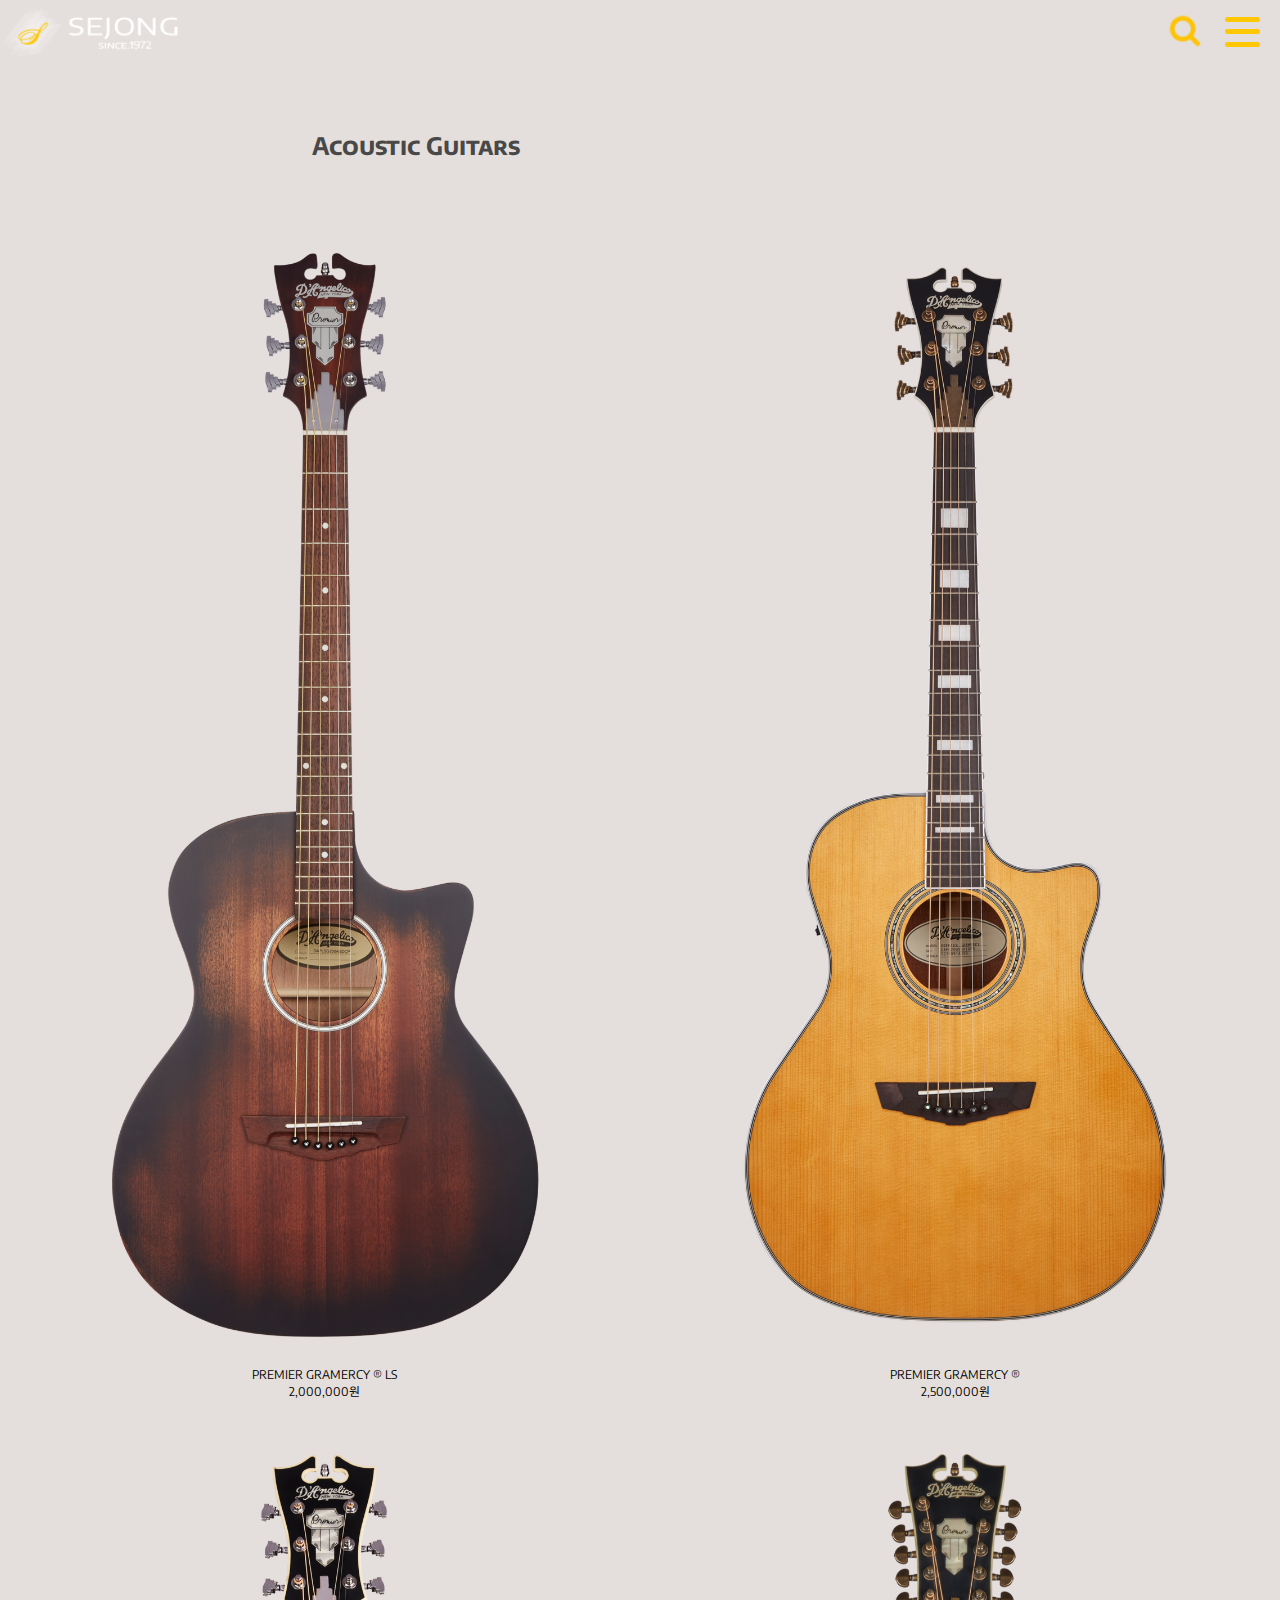
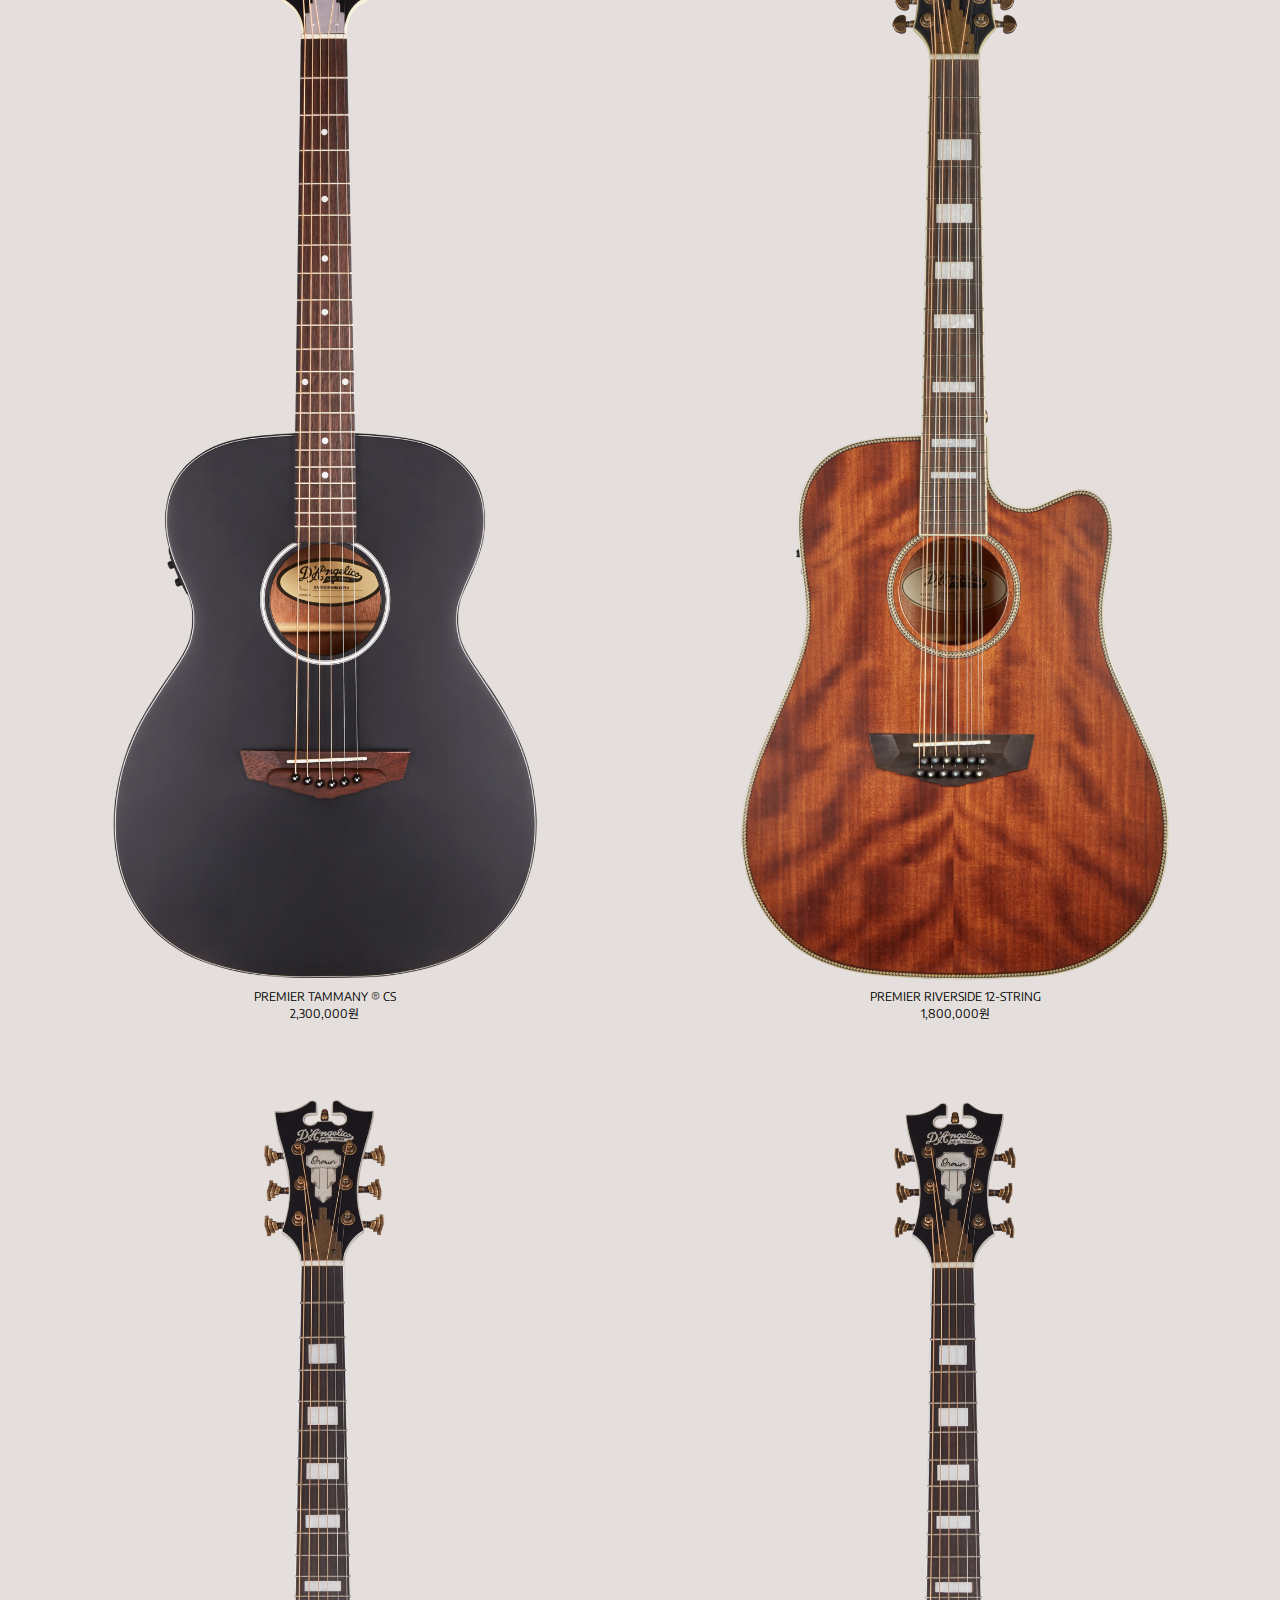
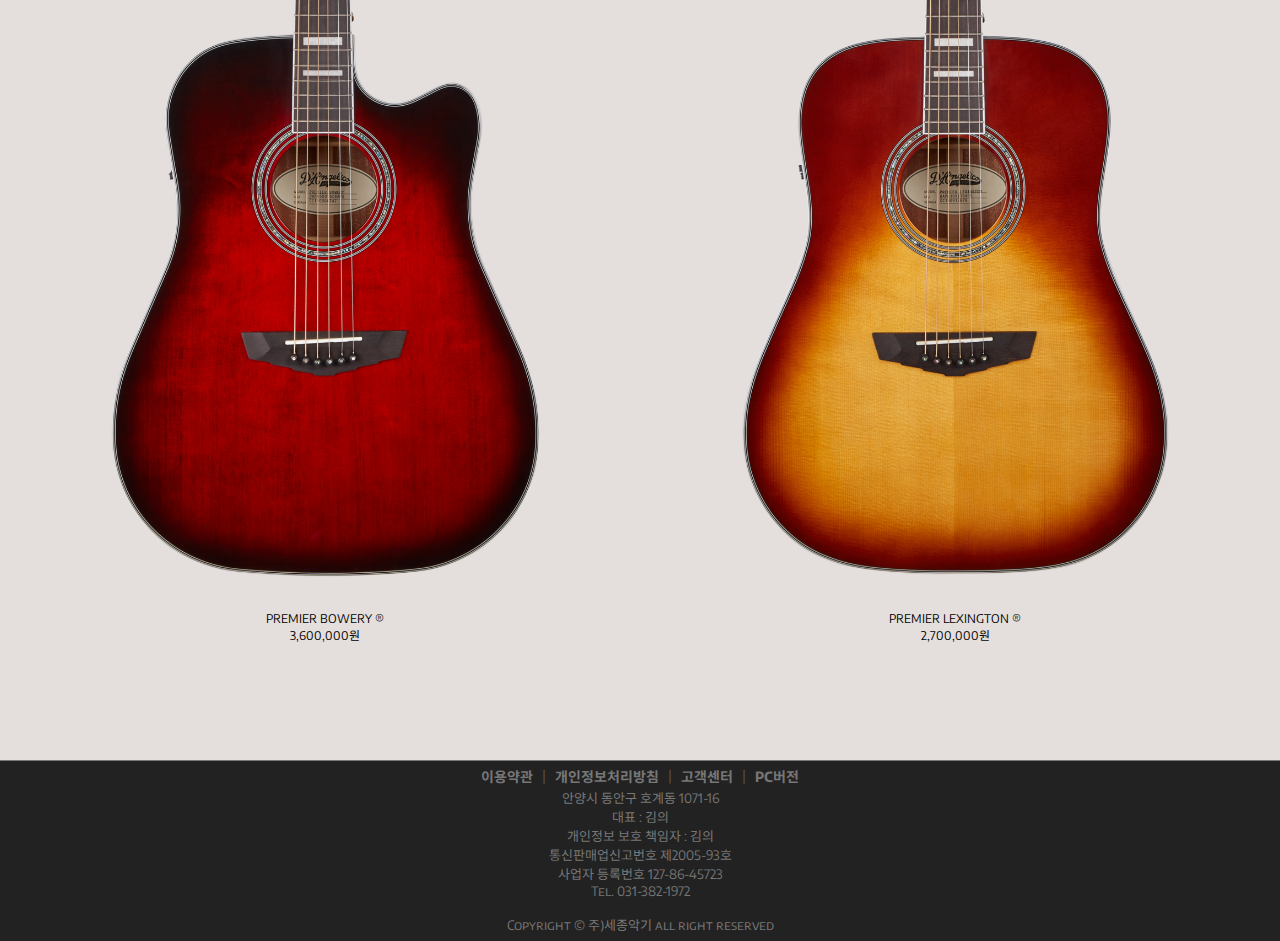
<file: list.html>
<!DOCTYPE html>
<html lang="ko">
  <head>
    <meta charset="UTF-8" />
    <title>상품 리스트</title>
    <meta http-equiv="X-UA-Compatible" content="IE=edge" />
    <meta name="viewport" content="width=device-width, initial-scale=1.0" />
    <script src="http://code.jquery.com/jquery-3.6.0.min.js"></script>
    <link rel="stylesheet" href="css/list.css" />
  </head>
  <body id="body">
    <header>
      <header>
        <!-- 로고 -->
        <h1 id="logo">
          <a href="index.html"><img src="images/logo1.png" alt="로고" /></a>
        </h1>
        <!-- 서치박스 -->
        <div class="search-box">
          <button class="btn-search">
            <img src="images/img2.png" width="30px" alt="돋보기" />
          </button>
          <input type="text" class="input-search" placeholder="Type to Search..." />
        </div>
        <!-- 메뉴 -->
        <input type="checkbox" id="menuicon" />
        <label for="menuicon">
          <span></span>
          <span></span>
          <span></span>
        </label>
        <div class="sidebar">
          <div class="side_top">
            <span><a href="Login.html">로그인/회원가입</a></span>
            <span><a href="order.html">주문배송조회</a></span>
          </div>
          <ul class="gnb">
            <li>
              <a href="#">GUITAR</a>
              <ul class="sub">
                <li><a href="list.html">Acoustics</a></li>
                <li><a href="list.html">Hollow Bodies</a></li>
                <li><a href="list.html">Solid Bodies</a></li>
              </ul>
            </li>
            <li>
              <a href="#">STRINGS</a>
              <ul class="sub">
                <li><a href="#">마틴</a></li>
                <li><a href="#">다다리오</a></li>
                <li><a href="#">엘릭서</a></li>
                <li><a href="#">DR</a></li>
              </ul>
            </li>
            <li>
              <a href="#">ACCESSORIES</a>
              <ul class="sub">
                <li><a href="#">피크/피크홀더</a></li>
                <li><a href="#">관리용품</a></li>
                <li><a href="#">앰프/픽업/케이블</a></li>
                <li><a href="#">케이스</a></li>
              </ul>
            </li>
            <li>
              <a href="contact.html">고객센터</a>
            </li>
          </ul>
          <div class="side_sns">
            <a href="#"><img src="images/faceb.png" alt="페이스북" /></a>
            <a href="#"><img src="images/twt.png" alt="트위터" /></a>
            <a href="#"><img src="images/insta.png" alt="인스타그램" /></a>
          </div>
        </div>
      </header>

    <section id="list">
      <p class="blind">상품리스트페이지</p>
      <div class="con2">
        <h2>Acoustic Guitars</h2>

        <dl>
          <dt>
            <a href="detail.html"><img src="images/acoustic1.png" alt="acoustic1" /></a>
          </dt>
          <dd>
            <ul>
              <li>PREMIER GRAMERCY &reg; LS</li>
              <li>2,000,000원</li>
            </ul>
          </dd>
        </dl>
        <dl>
          <dt>
            <a href=""><img src="images/acoustic2.png" alt="acoustic2" /></a>
          </dt>
          <dd>
            <ul>
              <li>PREMIER GRAMERCY &reg;</li>
              <li>2,500,000원</li>
            </ul>
          </dd>
        </dl>
        <dl>
          <dt>
            <a href=""><img src="images/acoustic3.png" alt="acoustic3" /></a>
          </dt>
          <dd>
            <ul>
              <li>PREMIER TAMMANY &reg; CS</li>
              <li>2,300,000원</li>
            </ul>
          </dd>
        </dl>
        <dl>
          <dt>
            <a href=""><img src="images/acoustic4.png" alt="acoustic4" /></a>
          </dt>
          <dd>
            <ul>
              <li>PREMIER RIVERSIDE 12-STRING</li>
              <li>1,800,000원</li>
            </ul>
          </dd>
        </dl>
        <dl>
          <dt>
            <a href=""><img src="images/acoustic5.png" alt="acoustic5" /></a>
          </dt>
          <dd>
            <ul>
              <li>PREMIER BOWERY &reg;</li>
              <li>3,600,000원</li>
            </ul>
          </dd>
        </dl>
        <dl>
          <dt>
            <a href=""><img src="images/acoustic6.png" alt="acoustic6" /></a>
          </dt>
          <dd>
            <ul>
              <li>PREMIER LEXINGTON &reg;</li>
              <li>2,700,000원</li>
            </ul>
          </dd>
        </dl>
      </div>
    </section>

    <div id="footer">
      <!-- 모달 -->
      <div class="f_info">
        <a href="javascript:openModal('modal1');" class="button modal-open">이용약관</a>
        <a href="javascript:openModal('modal2');" class="button modal-open">개인정보처리방침</a>
        <a href="contact.html">고객센터</a>
        <a href="#">PC버전</a>
      </div>
      <div id="modal"></div>
      <div class="modal-con modal1">
        <a href="javascript:;" class="close">X</a>
        <p class="title">이용약관</p>
        <div class="con">
          인터넷 쇼핑몰 『 주)세종악기 사이버 몰』회원 약관<br />
          <br />
          제1조(목적)<br />
          이 약관은 주)세종악기(전자상거래 사업자)가 운영하는 주)세종악기 사이버 몰(이하 "몰"이라 한다)에서 제공하는 인터넷 관련 서비스(이하 "서비스"라 한다)를 이용함에 있어 사이버 몰과 이용자의
          권리·의무 및 책임사항을 규정함을 목적으로 합니다.<br />
          <br />
          * 「PC통신, 무선 등을 이용하는 전자상거래에 대해서도 그 성질에 반하지 않는 한 이 약관을 준 용합니다」<br />
          <br />
          제2조(정의)<br />
          ①"몰" 이란 주)세종악기 회사가 재화 또는 용역(이하 "재화등"이라 함)을 이용자에게 제공하기 위하여 컴 퓨터등 정보통신설비를 이용하여 재화등을 거래할 수 있도록 설정한 가상의 영업장을 말하며,
          아울 러 사이버몰을 운영하는 사업자의 의미로도 사용합니다.<br />
          <br />
          ②"이용자"란 "몰"에 접속하여 이 약관에 따라 "몰"이 제공하는 서비스를 받는 회원 및 비회원을 말합니다.<br />
          <br />
          ③ '회원'이라 함은 "몰"에 개인정보를 제공하여 회원등록을 한 자로서, "몰"의 정보를 지속적으로 제공받으며, "몰"이 제공하는 서비스를 계속적으로 이용할 수 있는 자를 말합니다.<br />
          <br />
          ④ '비회원'이라 함은 회원에 가입하지 않고 "몰"이 제공하는 서비스를 이용하는 자를 말합니다.<br />
          <br />
          제3조 (약관등의 명시와 설명 및 개정) <br />
          ① "몰"은 이 약관의 내용과 상호 및 대표자 성명, 영업소 소재지 주소(소비자의 불만을 처리할 수 있는 곳의 주소를 포함), 전화번호?모사전송번호?전자우편주소, 사업자등록번호, 통신판매업신고 번호,
          개인정보관리책임자등을 이용자가 쉽게 알 수 있도록 세종악기 사이버몰의 초기 서비스화면(전면) 에 게시합니다. 다만, 약관의 내용은 이용자가 연결화면을 통하여 볼 수 있도록 할 수 있습니다.<br />
          <br />
          ② "몰은 이용자가 약관에 동의하기에 앞서 약관에 정하여져 있는 내용 중 청약철회?배송책임? 환불조건 등과 같은 중요한 내용을 이용자가 이해할 수 있도록 별도의 연결화면 또는 팝업화면 등 을
          제공하여 이용자의 확인을 구하여야 합니다.<br />
          <br />
          ③ "몰"은 전자상거래등에서의소비자보호에관한법률, 약관의규제에관한법률, 전자거래기본법, 전자 서명법, 정보통신망이용촉진등에관한법률, 방문판매등에관한법률, 소비자보호법 등 관련법을 위배하 지
          않는 범위에서 이 약관을 개정할 수 있습니다.<br />
          <br />
          ④ "몰"이 약관을 개정할 경우에는 적용일자 및 개정사유를 명시하여 현행약관과 함께 몰의 초기 화면에 그 적용일자 7일이전부터 적용일자 전일까지 공지합니다. <br />
          다만, 이용자에게 불리하게 약관내용을 변경하는 경우에는 최소한 30일 이상의 사전 유예기간을 두 고 공지합니다. 이 경우 "몰"은 개정전 내용과 개정후 내용을 명확하게 비교하여 이용자가 알기 쉽 도록
          표시합니다. <br />
          <br />
          ⑤ "몰"이 약관을 개정할 경우에는 그 개정약관은 그 적용일자 이후에 체결되는 계약에만 적용되 고 그 이전에 이미 체결된 계약에 대해서는 개정전의 약관조항이 그대로 적용됩니다. 다만 이미 계 약을
          체결한 이용자가 개정약관 조항의 적용을 받기를 원하는 뜻을 제3항에 의한 개정약관의 공지 기간내에 '몰"에 송신하여 "몰"의 동의를 받은 경우에는 개정약관 조항이 적용됩니다.<br />
          <br />
          ⑥ 이 약관에서 정하지 아니한 사항과 이 약관의 해석에 관하여는 전자상거래등에서의소비자보호 에관한법률, 약관의규제등에관한법률, 공정거래위원회가 정하는 전자상거래등에서의소비자보호지침 및
          관계법령 또는 상관례에 따릅니다.<br />
          <br />
          제4조(서비스의 제공 및 변경) <br />
          ① "몰"은 다음과 같은 업무를 수행합니다.<br />
          1. 재화 또는 용역에 대한 정보 제공 및 구매계약의 체결<br />
          2. 구매계약이 체결된 재화 또는 용역의 배송<br />
          3. 기타 "몰"이 정하는 업무<br />
          <br />
          ②"몰"은 재화 또는 용역의 품절 또는 기술적 사양의 변경 등의 경우에는 장차 체결되는 계약에 의해 제공할 재화 또는 용역의 내용을 변경할 수 있습니다. 이 경우에는 변경된 재화 또는 용역의 내용 및
          제공일자를 명시하여 현재의 재화 또는 용역의 내용을 게시한 곳에 즉시 공지합니다.<br />
          <br />
          ③"몰"이 제공하기로 이용자와 계약을 체결한 서비스의 내용을 재화등의 품절 또는 기술적 사양의 변경 등의 사유로 변경할 경우에는 그 사유를 이용자에게 통지 가능한 주소로 즉시 통지합니다.<br />
          <br />
          ④전항의 경우 "몰"은 이로 인하여 이용자가 입은 손해를 배상합니다. 다만, "몰"이 고의 또는 과 실이 없음을 입증하는 경우에는 그러하지 아니합니다.<br />
          <br />
          제5조(서비스의 중단) <br />
          ① "몰"은 컴퓨터 등 정보통신설비의 보수점검?교체 및 고장, 통신의 두절 등의 사유가 발생한 경 우에는 서비스의 제공을 일시적으로 중단할 수 있습니다.<br />
          <br />
          ②"몰"은 제1항의 사유로 서비스의 제공이 일시적으로 중단됨으로 인하여 이용자 또는 제3자가 입 은 손해에 대하여 배상합니다. 단, "몰"이 고의 또는 과실이 없음을 입증하는 경우에는 그러하지
          아니합니다.<br />
          <br />
          ③사업종목의 전환, 사업의 포기, 업체간의 통합 등의 이유로 서비스를 제공할 수 없게 되는 경우 에는 "몰"은 제8조에 정한 방법으로 이용자에게 통지하고 당초 "몰"에서 제시한 조건에 따라 소비 자에게
          보상합니다. 다만, "몰"이 보상기준 등을 고지하지 아니한 경우에는 이용자들의 마일리지 또는 적립금 등을 "몰"에서 통용되는 통화가치에 상응하는 현물 또는 현금으로 이용자에게 지급합 니다.<br />
          <br />
          제6조(회원가입) <br />
          ① 이용자는 "몰"이 정한 가입 양식에 따라 회원정보를 기입한 후 이 약관에 동의한다는 의사표시 를 함으로서 회원가입을 신청합니다.<br />
          <br />
          ② "몰"은 제1항과 같이 회원으로 가입할 것을 신청한 이용자 중 다음 각호에 해당하지 않는 한 회원으로 등록합니다.<br />
          1. 가입신청자가 이 약관 제7조제3항에 의하여 이전에 회원자격을 상실한 적이 있는 경우, 다만 제 7조제3항에 의한 회원자격 상실후 3년이 경과한 자로서 "몰"의 회원재가입 승낙을 얻은 경우에는 예외로
          한다.<br />
          2. 등록 내용에 허위, 기재누락, 오기가 있는 경우<br />
          3. 기타 회원으로 등록하는 것이 "몰"의 기술상 현저히 지장이 있다고 판단되는 경우<br />
          <br />
          ③ 회원가입계약의 성립시기는 "몰"의 승낙이 회원에게 도달한 시점으로 합니다.<br />
          <br />
          ④ 회원은 제15조제1항에 의한 등록사항에 변경이 있는 경우, 즉시 전자우편 기타 방법으로 "몰"에 대하여 그 변경사항을 알려야 합니다.<br />
          <br />
          제7조(회원 탈퇴 및 자격 상실 등) <br />
          ① 회원은 "몰"에 언제든지 탈퇴를 요청할 수 있으며 "몰"은 즉시 회원탈퇴를 처리합니다.<br />
          <br />
          ② 회원이 다음 각호의 사유에 해당하는 경우, "몰"은 회원자격을 제한 및 정지시킬 수 있습니다.<br />
          1. 가입 신청시에 허위 내용을 등록한 경우<br />
          2. "몰"을 이용하여 구입한 재화등의 대금, 기타 "몰"이용에 관련하여 회원이 부담하는 채무를 기 일에 지급하지 않는 경우<br />
          3. 다른 사람의 "몰" 이용을 방해하거나 그 정보를 도용하는 등 전자상거래 질서를 위협하는 경우<br />
          4. "몰"을 이용하여 법령 또는 이 약관이 금지하거나 공서양속에 반하는 행위를 하는 경우<br />
          <br />
          ③ "몰"이 회원 자격을 제한?정지 시킨후, 동일한 행위가 2회이상 반복되거나 30일이내에 그 사유 가 시정되지 아니하는 경우 "몰"은 회원자격을 상실시킬 수 있습니다.<br />
          <br />
          ④ "몰"이 회원자격을 상실시키는 경우에는 회원등록을 말소합니다. 이 경우 회원에게 이를 통지하 고, 회원등록 말소전에 최소한 30일 이상의 기간을 정하여 소명할 기회를 부여합니다.<br />
          <br />
          제8조(회원에 대한 통지)<br />
          ① "몰"이 회원에 대한 통지를 하는 경우, 회원이 "몰"과 미리 약정하여 지정한 전자우편 주소로 할 수 있습니다.<br />
          <br />
          ② "몰"은 불특정다수 회원에 대한 통지의 경우 1주일이상 "몰" 게시판에 게시함으로서 개별 통지 에 갈음할 수 있습니다. 다만, 회원 본인의 거래와 관련하여 중대한 영향을 미치는 사항에 대하여는
          개별통지를 합니다.<br />
          <br />
          제9조(구매신청)<br />
          "몰"이용자는 "몰"상에서 다음 또는 이와 유사한 방법에 의하여 구매를 신청하며, "몰"은 이용자가 구매신청을 함에 있어서 다음의 각 내용을 알기 쉽게 제공하여야 합니다. 단, 회원인 경우 제2호 내지
          제4호의 적용을 제외할 수 있습니다.<br />
          1. 재화등의 검색 및 선택<br />
          2. 성명, 주소, 전화번호, 전자우편주소(또는 이동전화번호) 등의 입력<br />
          3. 약관내용, 청약철회권이 제한되는 서비스, 배송료?설치비 등의 비용부담과 관련한 내용에 대한 확인<br />
          4. 이 약관에 동의하고 위 3.호의 사항을 확인하거나 거부하는 표시(예, 마우스 클릭)<br />
          5. 재화등의 구매신청 및 이에 관한 확인 또는 "몰"의 확인에 대한 동의<br />
          6. 결제방법의 선택<br />
          <br />
          제10조 (계약의 성립)<br />
          ① "몰"은 제9조와 같은 구매신청에 대하여 다음 각호에 해당하면 승낙하지 않을 수 있습니다. 다 만, 미성년자와 계약을 체결하는 경우에는 법정대리인의 동의를 얻지 못하면 미성년자 본인 또는
          법정대리인이 계약을 취소할 수 있다는 내용을 고지하여야 합니다.<br />
          1. 신청 내용에 허위, 기재누락, 오기가 있는 경우<br />
          2. 미성년자가 담배, 주류등 청소년보호법에서 금지하는 재화 및 용역을 구매하는 경우<br />
          3. 기타 구매신청에 승낙하는 것이 "몰" 기술상 현저히 지장이 있다고 판단하는 경우<br />
          <br />
          ② "몰"의 승낙이 제12조제1항의 수신확인통지형태로 이용자에게 도달한 시점에 계약이 성립한 것 으로 봅니다.<br />
          <br />
          ③ "몰"의 승낙의 의사표시에는 이용자의 구매 신청에 대한 확인 및 판매가능 여부, 구매신청의 정정 취소등에 관한 정보등을 포함하여야 합니다.<br />
          <br />
          제11조(지급방법)<br />
          "몰"에서 구매한 재화 또는 용역에 대한 대금지급방법은 다음 각호의 방법중 가용한 방법으로 할 수 있습니다. 단, "몰"은 이용자의 지급방법에 대하여 재화 등의 대금에 어떠한 명목의 수수료도 추가
          하여 징수할 수 없습니다.<br />
          1. 폰뱅킹, 인터넷뱅킹, 메일 뱅킹 등의 각종 계좌이체 <br />
          2. 선불카드, 직불카드, 신용카드 등의 각종 카드 결제<br />
          3. 온라인무통장입금<br />
          4. 전자화폐에 의한 결제<br />
          5. 수령시 대금지급<br />
          6. 마일리지 등 "몰"이 지급한 포인트에 의한 결제<br />
          7. "몰"과 계약을 맺었거나 "몰"이 인정한 상품권에 의한 결제 <br />
          8. 기타 전자적 지급 방법에 의한 대금 지급 등<br />
          <br />
          제12조(수신확인통지?구매신청 변경 및 취소)<br />
          ① "몰"은 이용자의 구매신청이 있는 경우 이용자에게 수신확인통지를 합니다.<br />
          <br />
          ② 수신확인통지를 받은 이용자는 의사표시의 불일치등이 있는 경우에는 수신확인통지를 받은 후 즉시 구매신청 변경 및 취소를 요청할 수 있고 "몰"은 배송전에 이용자의 요청이 있는 경우에는 지체없이
          그 요청에 따라 처리하여야 합니다. 다만 이미 대금을 지불한 경우에는 제15조의 청약철회 등에 관한 규정 에 따릅니다.<br />
          <br />
          제13조(재화등의 공급)<br />
          ① "몰"은 이용자와 재화등의 공급시기에 관하여 별도의 약정이 없는 이상, 이용자가 청약을 한 날 부터 7일 이내에 재화 등을 배송할 수 있도록 주문제작, 포장 등 기타의 필요한 조치를 취합니다. 다만,
          "몰"이 이미 재화 등의 대금의 전부 또는 일부를 받은 경우에는 대금의 전부 또는 일부를 받 은 날부터 2영업일 이내에 조치를 취합니다. 이때 "몰"은 이용자가 재화등의 공급 절차 및 진행 사항을 확인할
          수 있도록 적절한 조치를 합니다.<br />
          <br />
          ②"몰"은 이용자가 구매한 재화에 대해 배송수단, 수단별 배송비용 부담자, 수단별 배송기간 등을 명시합니다. 만약 "몰"이 약정 배송기간을 초과한 경우에는 그로 인한 이용자의 손해를 배상하여야
          합니다. 다만 "몰"이 고의?과실이 없음을 입증한 경우에는 그러하지 아니합니다.<br />
          <br />
          제14조(환급)<br />
          "몰"은 이용자가 구매신청한 재화등이 품절 등의 사유로 인도 또는 제공을 할 수 없을 때에는 지 체없이 그 사유를 이용자에게 통지하고 사전에 재화 등의 대금을 받은 경우에는 대금을 받은 날부 터
          2영업일 이내에 환급하거나 환급에 필요한 조치를 취합니다.<br />
          <br />
          제15조(청약철회 등)<br />
          ①"몰"과 재화등의 구매에 관한 계약을 체결한 이용자는 수신확인의 통지를 받은 날부터 7일 이내 에는 청약의 철회를 할 수 있습니다.<br />
          <br />
          ② 이용자는 재화등을 배송받은 경우 다음 각호의 1에 해당하는 경우에는 반품 및 교환을 할 수 없습니다.<br />
          1. 이용자에게 책임 있는 사유로 재화 등이 멸실 또는 훼손된 경우(다만, 재화 등의 내용을 확인하 기 위하여 포장 등을 훼손한 경우에는 청약철회를 할 수 있습니다)<br />
          2. 이용자의 사용 또는 일부 소비에 의하여 재화 등의 가치가 현저히 감소한 경우<br />
          3. 시간의 경과에 의하여 재판매가 곤란할 정도로 재화등의 가치가 현저히 감소한 경우<br />
          4. 같은 성능을 지닌 재화등으로 복제가 가능한 경우 그 원본인 재화 등의 포장을 훼손한 경우<br />
          <br />
          ③ 제2항제2호 내지 제4호의 경우에 "몰"이 사전에 청약철회 등이 제한되는 사실을 소비자가 쉽게 알 수 있는 곳에 명기하거나 시용상품을 제공하는 등의 조치를 하지 않았다면 이용자의 청약철회 등이
          제한되지 않습니다.<br />
          <br />
          ④ 이용자는 제1항 및 제2항의 규정에 불구하고 재화등의 내용이 표시 광고 내용과 다르거나 계약 내용과 다르게 이행된 때에는 당해 재화등을 공급받은 날부터 3월이내, 그 사실을 안 날 또는 알 수
          있었던 날부터 30일 이내에 청약철회 등을 할 수 있습니다.<br />
          <br />
          제16조(청약철회 등의 효과) ① "몰"은 이용자로부터 재화 등을 반환받은 경우 3영업일 이내에 이미 지급받은 재화등의 대금을 환급합니다. 이 경우 "몰"이 이용자에게 재화등의 환급을 지연한 때에는 그
          지연기간에 대하여 공 정거래위원회가 정하여 고시하는 지연이자율을 곱하여 산정한 지연이자를 지급합니다.<br />
          <br />
          ② "몰"은 위 대금을 환급함에 있어서 이용자가 신용카드 또는 전자화폐 등의 결제수단으로 재화 등의 대금을 지급한 때에는 지체없이 당해 결제수단을 제공한 사업자로 하여금 재화등의 대금의 청구를
          정지 또는 취소하도록 요청합니다.<br />
          <br />
          ③ 청약철회등의 경우 공급받은 재화등의 반환에 필요한 비용은 이용자가 부담합니다. "몰"은 이용 자에게 청약철회등을 이유로 위약금 또는 손해배상을 청구하지 않습니다. 다만 재화등의 내용이 표 시
          광고 내용과 다르거나 계약내용과 다르게 이행되어 청약철회등을 하는 경우 재화등의 반환에 필요한 비용은 "몰"이 부담합니다.<br />
          <br />
          ④ 이용자가 재화등을 제공받을때 발송비를 부담한 경우에 "몰"은 청약철회시 그 비용을 누가 부담하 는지를 이용자가 알기 쉽도록 명확하게 표시합니다.<br />
          <br />
          제17조(개인정보보호)<br />
          ①"몰"은 이용자의 정보수집시 구매계약 이행에 필요한 최소한의 정보를 수집합니다. 다음 사항을 필수사항으로 하며 그 외 사항은 선택사항으로 합니다. <br />
          1. 성명<br />
          2. 주소<br />
          3. 전화번호<br />
          4. 희망ID(회원의 경우)<br />
          5. 비밀번호(회원의 경우)<br />
          6. 전자우편주소(또는 이동전화번호)<br />
          <br />
          ② "몰"이 이용자의 개인식별이 가능한 개인정보를 수집하는 때에는 반드시 당해 이용자의 동의를 받습니다.<br />
          <br />
          ③제공된 개인정보는 당해 이용자의 동의없이 목적외의 이용이나 제3자에게 제공할 수 없으며, 이 에 대한 모든 책임은 　“몰”　이 집니다. 다만, 다음의 경우에는 예외로 합니다.<br />
          <br />
          1. 배송업무상 배송업체에게 배송에 필요한 최소한의 이용자의 정보(성명, 주소, 전화번호)를 알려 주는 경우<br />
          2. 통계작성, 학술연구 또는 시장조사를 위하여 필요한 경우로서 특정 개인을 식별할 수 없는 형태 로 제공하는 경우<br />
          3. 재화등의 거래에 따른 대금정산을 위하여 필요한 경우<br />
          4. 도용방지를 위하여 본인확인에 필요한 경우<br />
          5. 법률의 규정 또는 법률에 의하여 필요한 불가피한 사유가 있는 경우<br />
          <br />
          ④"몰"이 제2항과 제3항에 의해 이용자의 동의를 받아야 하는 경우에는 개인정보관리 책임자의 신 원(소속, 성명 및 전화번호, 기타 연락처), 정보의 수집목적 및 이용목적, 제3자에 대한 정보제공 관
          련사항(제공받은자, 제공목적 및 제공할 정보의 내용) 등 정보통신망이용촉진및정보보호등에관한법률 제22조 제2항이 규정한 사항을 미리 명시하거나 고지해야 하며 이용자는 언제든지 이 동의를 철회할
          수 있습니다.<br />
          <br />
          ⑤이용자는 언제든지 "몰"이 가지고 있는 자신의 개인정보에 대해 열람 및 오류정정을 요구할 수 있으며 "몰"은 이에 대해 지체없이 필요한 조치를 취할 의무를 집니다. 이용자가 오류의 정정을 요 구한
          경우에는 "몰"은 그 오류를 정정할 때까지 당해 개인정보를 이용하지 않습니다.<br />
          <br />
          ⑥ "몰"은 개인정보 보호를 위하여 관리자를 한정하여 그 수를 최소화하며 신용카드, 은행계좌 등 을 포함한 이용자의 개인정보의 분실, 도난, 유출, 변조 등으로 인한 이용자의 손해에 대하여 모든 책임을
          집니다.<br />
          <br />
          ⑦ "몰" 또는 그로부터 개인정보를 제공받은 제3자는 개인정보의 수집목적 또는 제공받은 목적을 달성한 때에는 당해 개인정보를 지체없이 파기합니다.<br />
          <br />
          제18조("몰"의 의무)<br />
          ① "몰"은 법령과 이 약관이 금지하거나 공서양속에 반하는 행위를 하지 않으며 이 약관이 정하는 바에 따라 지속적이고, 안정적으로 재화?용역을 제공하는데 최선을 다하여야 합니다.<br />
          <br />
          ② "몰"은 이용자가 안전하게 인터넷 서비스를 이용할 수 있도록 이용자의 개인정보(신용정보 포 함)보호를 위한 보안 시스템을 갖추어야 합니다.<br />
          <br />
          ③ "몰"이 상품이나 용역에 대하여 「표시?광고의공정화에관한법률」 제3조 소정의 부당한 표 시?광고행위를 함으로써 이용자가 손해를 입은 때에는 이를 배상할 책임을 집니다.<br />
          <br />
          ④ "몰"은 이용자가 원하지 않는 영리목적의 광고성 전자우편을 발송하지 않습니다.<br />
          <br />
          제19조(회원의 ID 및 비밀번호에 대한 의무)<br />
          ① 제17조의 경우를 제외한 ID와 비밀번호에 관한 관리책임은 회원에게 있습니다.<br />
          <br />
          ② 회원은 자신의 ID 및 비밀번호를 제3자에게 이용하게 해서는 안됩니다.<br />
          <br />
          ③ 회원이 자신의 ID 및 비밀번호를 도난당하거나 제3자가 사용하고 있음을 인지한 경우에는 바로 "몰"에 통보하고 "몰"의 안내가 있는 경우에는 그에 따라야 합니다.<br />
          <br />
          제20조(이용자의 의무)<br />
          이용자는 다음 행위를 하여서는 안됩니다.<br />
          1. 신청 또는 변경시 허위 내용의 등록<br />
          2. 타인의 정보 도용<br />
          3. "몰"에 게시된 정보의 변경<br />
          4. "몰"이 정한 정보 이외의 정보(컴퓨터 프로그램 등) 등의 송신 또는 게시<br />
          5. "몰" 기타 제3자의 저작권 등 지적재산권에 대한 침해<br />
          6. "몰" 기타 제3자의 명예를 손상시키거나 업무를 방해하는 행위<br />
          7. 외설 또는 폭력적인 메시지, 화상, 음성, 기타 공서양속에 반하는 정보를 몰에 공개 또는 게시하 는 행위<br />
          <br />
          제21조(연결"몰"과 피연결"몰" 간의 관계)<br />
          ① 상위 "몰"과 하위 "몰"이 하이퍼 링크(예: 하이퍼 링크의 대상에는 문자, 그림 및 동화상 등이 포함됨)방식 등으로 연결된 경우, 전자를 연결 "몰"(웹 사이트)이라고 하고 후자를 피연결 "몰"(웹
          사이트)이라고 합니다.<br />
          <br />
          ②연결"몰"은 피연결"몰"이 독자적으로 제공하는 재화등에 의하여 이용자와 행하는 거래에 대해서 보증책임을 지지 않는다는 뜻을 연결"몰"의 초기화면 또는 연결되는 시점의 팝업화면으로 명시한 경우에는
          그 거래에 대한 보증책임을 지지 않습니다.<br />
          <br />
          제22조(저작권의 귀속 및 이용제한)<br />
          ① "몰"이 작성한 저작물에 대한 저작권 기타 지적재산권은 "몰"에 귀속합니다.<br />
          <br />
          ② 이용자는 "몰"을 이용함으로써 얻은 정보 중 "몰"에게 지적재산권이 귀속된 정보를 "몰"의 사전 승낙없이 복제, 송신, 출판, 배포, 방송 기타 방법에 의하여 영리목적으로 이용하거나 제3자에게 이
          용하게 하여서는 안됩니다.<br />
          <br />
          ③ "몰"은 약정에 따라 이용자에게 귀속된 저작권을 사용하는 경우 당해 이용자에게 통보하여야 합니다.<br />
          <br />
          제23조(분쟁해결)<br />
          ① "몰"은 이용자가 제기하는 정당한 의견이나 불만을 반영하고 그 피해를 보상처리하기 위하여 피해보상처리기구를 설치?운영합니다.<br />
          <br />
          ② "몰"은 이용자로부터 제출되는 불만사항 및 의견은 우선적으로 그 사항을 처리합니다. 다만, 신 속한 처리가 곤란한 경우에는 이용자에게 그 사유와 처리일정을 즉시 통보해 드립니다.<br />
          <br />
          ③"몰"과 이용자간에 발생한 전자상거래 분쟁과 관련하여 이용자의 피해구제신청이 있는 경우에는 공정거래위원회 또는 시 도지사가 의뢰하는 분쟁조정기관의 조정에 따를 수 있습니다.<br />
          <br />
          제24조(재판권 및 준거법)<br />
          ①"몰"과 이용자간에 발생한 전자상거래 분쟁에 관한 소송은 제소 당시의 이용자의 주소에 의하고, 주소가 없는 경우에는 거소를 관할하는 지방법원의 전속관할로 합니다. 다만, 제소 당시 이용자의 주소
          또는 거소가 분명하지 않거나 외국 거주자의 경우에는 민사소송법상의 관할법원에 제기합니 다.<br />
          <br />
          ②"몰"과 이용자간에 제기된 전자상거래 소송에는 한국법을 적용합니다.<br />
          <br />
          본 약관은 2013년 12월 02일부터 적용됩니다.<br />
        </div>
      </div>
      <div class="modal-con modal2">
        <a href="javascript:;" class="close">X</a>
        <p class="title">개인정보 처리방침</p>
        <div class="con">
          [개인정보취급방침] <br />
          <br />
          주)세종악기 (이하 “회사”라 함)는 정보통신망이용촉진및정보보호등에관한법률, 개인정보보호법 등 개인정보와 관련된 법령상의 규정들을 준수하고 있으며, 개인정보취급방침을 제정하여 이용자의
          권익보호에 최선을 다하고 있습니다. 회사는 개인정보취급방침을 통하여 이용자의 개인정보가 어떠한 용도와 방식으로 이용되고 있으며, 개인정보보호를 위해 회사가 어떠한 조치를 취하는지
          알려드립니다. 회사는 개인정보취급방침을 개정하는 경우 웹사이트 공지사항(또는 개별공지)을 통하여 공지할 것입니다.<br />
          <br />
          1. 수집하는 개인정보의 항목 및 수집방법<br />
          가. 회사는 회원가입, 비회원 구매, 상담, 불량이용의 방지 등을 위해 아래와 같은 개인정보를 수집하고 있습니다. <br />
          - 필수항목 : 이름, ID, 비밀번호, 이메일, 전화번호, 주소, IP Address, 결제기록<br />
          - 선택항목 : 개인맞춤 서비스를 제공하기 위하여 회사가 필요로 하는 정보 <br />
          <br />
          나. 수집방법<br />
          회사는 이용자들이 회원서비스를 이용하기 위해 회원으로 가입하실 때 서비스 제공을 위한 필수적인 정보들을 온라인 상에서 입력 받고 있습니다. 또한 서비스 내에서의 설문조사나 이벤트 행사 시
          통계분석이나 경품 제공 등을 위해 선별적으로 개인정보 입력을 요청할 수 있습니다. 그러나, 이용자의 기본적 인권 침해의 우려가 있는 민감한 개인정보(인종 및 민족, 사상 및 신조, 출신지 및 본적지,
          정치적 성향 및 범죄기록, 건강상태 및 성생활 등)는 수집하지 않으며 부득이하게 수집해야 할 경우 이용자들의 사전동의를 반드시 구할 것입니다. <br />
          <br />
          2. 개인정보의 수집 및 이용목적<br />
          가. 신규 서비스의 개발<br />
          이용자들이 제공한 개인정보를 바탕으로 보다 더 유용한 서비스를 개발할 수 있습니다. 회사는 신규 서비스 개발이나 컨텐츠의 확충 시에 기존 이용자들이 회사에 제공한 개인정보를 바탕으로 개발해야 할
          서비스의 우선 순위를 보다 더 효율적으로 정하고, 회사는 이용자들이 필요로 할 컨텐츠를 합리적으로 선택하여 제공할 수 있습니다.<br />
          <br />
          나. 회원관리<br />
          회원제 서비스 이용에 따른 본인확인, 개인 식별, 불량회원의 부정 이용 방지와 비인가 사용 방지, 가입 의사 확인, 연령확인, 만14세 미만 아동 개인정보 수집 시 법정 대리인 동의여부 확인, 불만처리
          등 민원처리, 고지사항 전달<br />
          <br />
          다. 마케팅 및 광고에 활용<br />
          신규 서비스 개발과 이벤트 행사에 따른 정보 전달 및 맞춤 서비스 제공, 인구통계학적 특성에 따른 서비스 제공 및 광고 게재, 접속 빈도 파악 또는 회원의 서비스 이용에 대한 통계 <br />
          <br />
          3. 개인정보의 보유 및 이용기간<br />
          회사는 이용자의 개인정보를 원칙적으로 개인정보의 수집 및 이용목적이 달성되면 지체 없이 파기합니다. 단, 다음의 정보에 대해서는 아래의 이유로 명시한 기간 동안 보존합니다.<br />
          <br />
          가. 회사의 내부방침에 의한 정보보유 사유<br />
          - 부정이용기록 : 부정이용 방지<br />
          - 보존기간 : 부정이용일로부터 1년<br />
          <br />
          나. 관련법령에 의한 정보보유 사유<br />
          - 계약 또는 청약철회 등에 관한 기록 : 5년 (전자상거래등에서의 소비자보호에 관한 법률)<br />
          - 대금결제 및 재화 등의 공급에 관한 기록 : 5년 (전자상거래등에서의 소비자보호에 관한 법률)<br />
          - 소비자의 불만 또는 분쟁처리에 관한 기록 : 3년 (전자상거래등에서의 소비자보호에 관한 법률)<br />
          - 방문(로그)에 관한 기록 : 3개월(통신비밀보호법)<br />
          <br />
          4. 개인정보의 파기 절차 및 방법<br />
          이용자의 개인정보는 개인정보의 수집 및 이용목적이 달성되면 지체 없이 아래와 같은 방법으로 파기합니다. <br />
          <br />
          가. 파기절차<br />
          이용자가 서비스 이용 등을 위해 입력하신 정보는 목적이 달성된 후 별도의 DB로 옮겨져(종이의 경우 별도의 서류함) 내부 방침 및 기타 관련 법령에 의한 정보보호 사유에 따라(보유 및 이용기간 참조)
          일정 기간 저장된 후 파기됩니다. 별도 DB로 옮겨진 개인정보는 법률에 의한 경우가 아니고서는 보유되어지는 이외의 다른 목적으로 이용되지 않습니다. <br />
          <br />
          나. 파기방법<br />
          - 종이에 출력된 개인정보 : 분쇄기로 분쇄하거나 소각 <br />
          - 전자적 파일 형태로 저장된 개인정보 : 기록을 재생할 수 없는 기술적 방법을 사용하여 삭제<br />
          <br />
          5. 개인정보의 제3자 제공 <br />
          이용자의 개인정보는 개인정보의 수집 및 이용목적에서 동의한 범위 내에서 사용하며, 이용자의 사전 동의 없이는 동 범위를 초과하여 이용하거나 원칙적으로 이용자의 개인정보를 외부에 공개하지
          않습니다. 다만 아래의 경우에는 예외로 합니다.<br />
          - 이용자들이 사전에 동의한 경우<br />
          - 법령의 규정에 의거하거나, 수사 목적으로 법령에 정해진 절차와 방법에 따라 수사기관의 요구가 있는 경우<br />
          <br />
          6. 개인정보의 취급위탁 <br />
          회사는 서비스의 원활한 제공을 위해 개인정보를 위탁처리하고 있으며, 관계 법령에 따라 위탁계약 시 개인정보가 안전하게 관리될 수 있도록 필요한 사항을 규정하고 있습니다. <br />
          <br />
          현재 회사의 개인정보처리수탁자와 그 업무의 내용은 다음과 같습니다.<br />
          -위탁 대상자(수탁자) / 위탁업무 내용 / 개인정보항목 / 보유 및 이용기간 순 <br />
          [배송업체명 기입] : 상품배송 / - / 계약종료시까지 <br />
          [㈜코리아센터닷컴] : 고객정보DB시스템운영(전산아웃소싱) / - / 계약종료시까지<br />
          [본인인증기관 업체명 기입] : 본인인증 / - / 계약종료시까지<br />
          [PG업체명 기입] : 결제관련 / - / 계약종료시까지<br />
          <br />
          7. 이용자 및 법정대리인의 권리와 그 행사방법<br />
          가. 이용자 및 법정 대리인은 언제든지 등록되어 있는 자신 혹은 당해 만 14세 미만 아동의 개인정보를 조회하거나 수정할 수 있으며, 동의철회(가입해지)를 요청할 수도 있습니다.<br />
          <br />
          나. 이용자 혹은 만 14세 미만 아동의 개인정보 조회, 수정을 위해서는 로그인 후 MyPage에서 ‘개인정보변경’(또는 ‘회원정보수정’ 등)을, 가입해지(동의철회)를 위해서는 "회원탈퇴"를 클릭하여 본인
          확인 절차를 거치신 후 직접 열람, 정정 또는 탈퇴가 가능합니다. 혹은 개인정보관리책임자에게 서면, 전화 또는 이메일로 연락하시면 지체 없이 조치하겠습니다.<br />
          <br />
          다. 이용자가 개인정보의 오류에 대한 정정을 요청하신 경우에는 정정을 완료하기 전까지 당해 개인정보를 이용 또는 제공하지 않습니다. 또한 잘못된 개인정보를 제3자에게 이미 제공한 경우에는 정정
          처리결과를 제3자에게 지체 없이 통지하여 정정이 이루어지도록 하겠습니다. <br />
          <br />
          라. 회사는 이용자 혹은 법정 대리인의 요청에 의해 해지 또는 삭제된 개인정보는 "3. 개인정보의 보유 및 이용기간"에 명시된 바에 따라 처리하고 그 외의 용도로 열람 또는 이용할 수 없도록 처리하고
          있습니다.<br />
          <br />
          8. 쿠키(cookie)의 운영에 관한 사항<br />
          회사는 개인화되고 맞춤화된 서비스를 제공하기 위해서 이용자의 정보를 저장하고 수시로 불러오는 ‘쿠키(cookie)’ 등을 운용합니다. 쿠키란 회사의 웹사이트를 운영하는데 이용되는 서버가 이용자의
          브라우저에 보내는 아주 작은 텍스트 파일로서 이용자의 컴퓨터 하드디스크에 저장됩니다. <br />
          <br />
          가. 쿠키 등 사용 목적<br />
          이용자의 접속 빈도나 방문 시간 등을 분석, 이용자의 취향과 관심분야를 파악 및 자취 추적, 각종 이벤트 참여 정도 및 방문 회수 파악 등을 통한 타겟 마케팅 및 맞춤 서비스 제공<br />
          <br />
          나. 쿠키의 설치/운영<br />
          이용자는 쿠키 설치에 대한 선택권을 가지고 있습니다. 따라서, 이용자는 웹브라우저에서 옵션을 설정함으로써 모든 쿠키를 허용하거나, 쿠키가 저장될 때마다 확인을 거치거나, 아니면 모든 쿠키의
          저장을 거부할 수도 있습니다. <br />
          <br />
          다. 쿠키 설정 거부 방법<br />
          쿠키 설정을 거부하는 방법으로는 이용자가 사용하시는 웹 브라우저의 옵션을 택함으로써 모든 쿠키를 허용하거나 쿠키를 저장할 때마다 확인을 거치거나, 모든 쿠키의 저장을 거부할 수 있습니다. 단,
          이용자께서 쿠키 설치를 거부하였을 경우 서비스 제공에 어려움이 있을 수 있습니다.<br />
          <br />
          설정방법 예(인터넷 익스플로어의 경우) : 웹 브라우저 상단의 도구 > 인터넷 옵션 > 개인정보<br />
          <br />
          9. 개인정보보호를 위한 기술적/관리적 대책 <br />
          가. 회사는 이용자의 개인정보를 취급함에 있어 개인정보가 분실, 도난, 누출, 변조, 또는 훼손되지 않도록 안전성 확보를 위하여 다음과 같은 기술적 대책을 강구하고 있습니다.<br />
          - 이용자의 개인정보는 암호화 되어 보호되고 있습니다. 그러나 이용자의 개인정보를 회사가 암호화시켜 보호하고 있음에도 불구하고 공공장소에서의 인터넷사용 등의 과정에서 의도하지 않게 분실하거나
          타인에게 도난 또는 유출될 가능성이 있습니다. 그러므로 이용자는 개인정보를 타인에게 유출시키거나 대여, 제공 등 공개하여서는 아니 되며, 피싱 등 사회공학적 방법에 의한 개인정보 무단
          수집으로부터 자신의 개인정보를 책임 있게 관리하여야 합니다. 이러한 개인정보의 분실, 도난 유출, 피싱, 공개에 대해서 회사는 어떠한 책임도 지지 않습니다. <br />
          - 이용자의 개인정보는 기본적으로 비밀번호에 의해 보호되며, 파일 및 전송 데이터를 암호화하여 중요한 데이터는 별도의 보안기능을 통해 보호되고 있습니다.<br />
          - 회사는 항상 새로운 정보를 자동으로 Update하는 백신을 이용하여 컴퓨터 바이러스에 의한 피해를 방지하기 위해 24시간 근무요원이 상주하면서 보호조치를 취하고 있습니다. 만일, 바이러스 침투시
          자동으로 바이러스 침투 Alarm을 근무자에게 보냄과 동시에 자동 치료하도록 되어 있습니다.<br />
          - 회사는 암호알고리즘을 이용하여 네트워크상의 개인정보를 안전하게 전송할 수 있는 보안장치(SSL 또는 SET)를 채택하고 있습니다.<br />
          - 회사는 해킹 등 회사 정보통신망 침입에 의해 이용자의 개인정보가 유출되는 것을 방지하기 위해 외부로부터의 침입탐지 및 침입차단 시스템을 24시간 가동하고 있습니다.<br />
          <br />
          나. 회사는 이용자의 개인정보보호의 중요성을 인식하고 있으며 이용자의 개인정보보호를 위해 개인정보취급직원을 최소한으로 제한하는 등 다음과 같은 관리적 조치를 취하고 있습니다.<br />
          - 개인정보를 취급하는 직원을 대상으로 새로운 보안 기술 습득 및 개인정보보호의무 등에 관해 정기적인 사내교육 및 외부 위탁교육을 실시하고 있습니다. <br />
          - 회사는 모든 입사자에게 보안서약서를 제출케 함으로 사람에 의한 정보유출을 사전에 방지하고 개인정보취급방침에 대한 이행사항 및 직원의 준수여부를 감시하고 위반내용이 확인되는 경우 이를 시정
          또는 개선하고 기타 필요한 조치를 취하기 위한 내부절차를 마련하고 있습니다. 개인정보 관련 취급자의 업무 인수인계는 보안이 유지된 상태에서 철저하게 이뤄지고 있으며 입사/퇴사 후 개인정보 사고에
          대한 책임을 명확화하고 있습니다. <br />
          - 개인정보와 일반 데이터를 혼합하여 보관하지 않고 별도의 서버를 통해 분리하여 보관하고 있습니다.<br />
          - 전산실 및 자료 보관실 등을 특별 보호구역으로 설정하여 출입을 통제하고 있습니다. <br />
          - 회사는 이용자 개인의 실수나 기본적인 인터넷의 위험성 때문에 일어나는 일들에 대해 책임을 지지 않습니다. 이용자 개개인이 본인의 개인정보를 보호하기 위해서 자신의 아이디(ID) 와 비밀번호를
          적절하게 관리하고 이에 대한 책임을 져야 합니다.<br />
          <br />
          10. 개인정보관리책임자<br />
          회사는 이용자가 좋은 정보를 안전하게 이용할 수 있도록 최선을 다하고 있습니다. 개인정보를 보호하는데 있어 이용자에게 고지한 사항들에 반하는 사고가 발생할 시에는 회사가 모든 책임을 집니다.
          그러나, 기술적인 보완조치를 했음에도 불구하고, 해킹 등 기본적인 네트워크상의 위험성에 의해 발생하는 예기치 못한 사고로 인한 정보의 훼손 및 방문자가 작성한 게시물에 의한 각종 분쟁에 관해서
          회사는 책임을 지지 않습니다. 이용자의 개인정보를 취급하는 책임자는 다음과 같으며 개인정보 관련 문의사항에 신속하고 성실하게 답변해 드리고 있습니다. <br />
          <br />
          개인정보관리책임자 성명 : 김의<br />
          전화번호　: 031-382-1972<br />
          이메일　: euikim27@hanmail.net<br />
          <br />
          11. 개인정보에 관한 민원서비스 <br />
          회사는 고객의 개인정보를 보호하고 개인정보와 관련한 불만을 처리하기 위하여 아래와 같이 개인정보보호민원 담당부서를 지정하여 운영하고 있습니다.<br />
          <br />
          개인정보보호민원 담당부서 : <br />
          전화번호 : <br />
          이메일　:　<br />
          <br />
          이용자는 회사의 서비스를 이용하며 발생하는 모든 개인정보보호 관련 민원을 개인정보관리책임자 혹은 담당부서로 신고하실 수 있습니다. 회사는 이용자들의 신고사항에 대해 신속하게 충분한 답변을
          드릴 것입니다. 기타 개인정보침해에 대한 신고나 상담이 필요하신 경우에는 아래 기관에 문의하시기 바랍니다.<br />
          - 개인분쟁조정위원회 (www.1336.or.kr/1336)<br />
          - 정보보호마크인증위원회 (www.eprivacy.or.kr/02-580-0533~4)<br />
          - 대검찰청 인터넷범죄수사센터 (http://icic.sppo.go.kr/02-3480-3600)<br />
          - 경찰청 사이버테러대응센터 (www.ctrc.go.kr/02-392-0330)<br />
          <br />
          12. 고지의 의무 <br />
          가. 본 개인정보취급방침을 포함한 기타 개인정보보호에 대한 상세한 내용은 서비스 홈페이지 첫 화면에 공개함으로써 이용자가 언제나 용이하게 보실 수 있도록 조치하고 있습니다.<br />
          <br />
          나. 법령 정책 또는 보안기술의 변경에 따라 중요한 내용의 추가 삭제 및 수정이 있을 시에는 변경되는 개인정보취급방침을 시행하기 전에 서비스 홈페이지를 통해 변경이유 및 내용 등에 대하여
          공지하도록 하겠습니다.<br />
          <br />
          다. 본 개인정보취급방침의 내용은 수시로 변경될 수 있으므로 서비스홈페이지를 방문하실 때 마다 이를 확인하시기 바랍니다. <br />
          <br />
          본 방침은 : 2013년 00월 00일부터 시행됩니다 <br />
        </div>
      </div>

      <div class="shop_info">
        <span>안양시 동안구 호계동 1071-16</span><br />
        <span>대표 : 김의</span><br />
        <span>개인정보 보호 책임자 : 김의</span><br />
        <span>통신판매업신고번호 제2005-93호</span><br />
        <span>사업자 등록번호 127-86-45723</span><br />
        <span>Tel. 031-382-1972</span><br />
        <br /><span>Copyright &copy; 주)세종악기 all right reserved</span>
      </div>
    </div>
    <script src="js/list.js"></script>
    <script src="js/header.js"></script>
    <script src="js/footer.js"></script>
  </body>
</html>
</file>
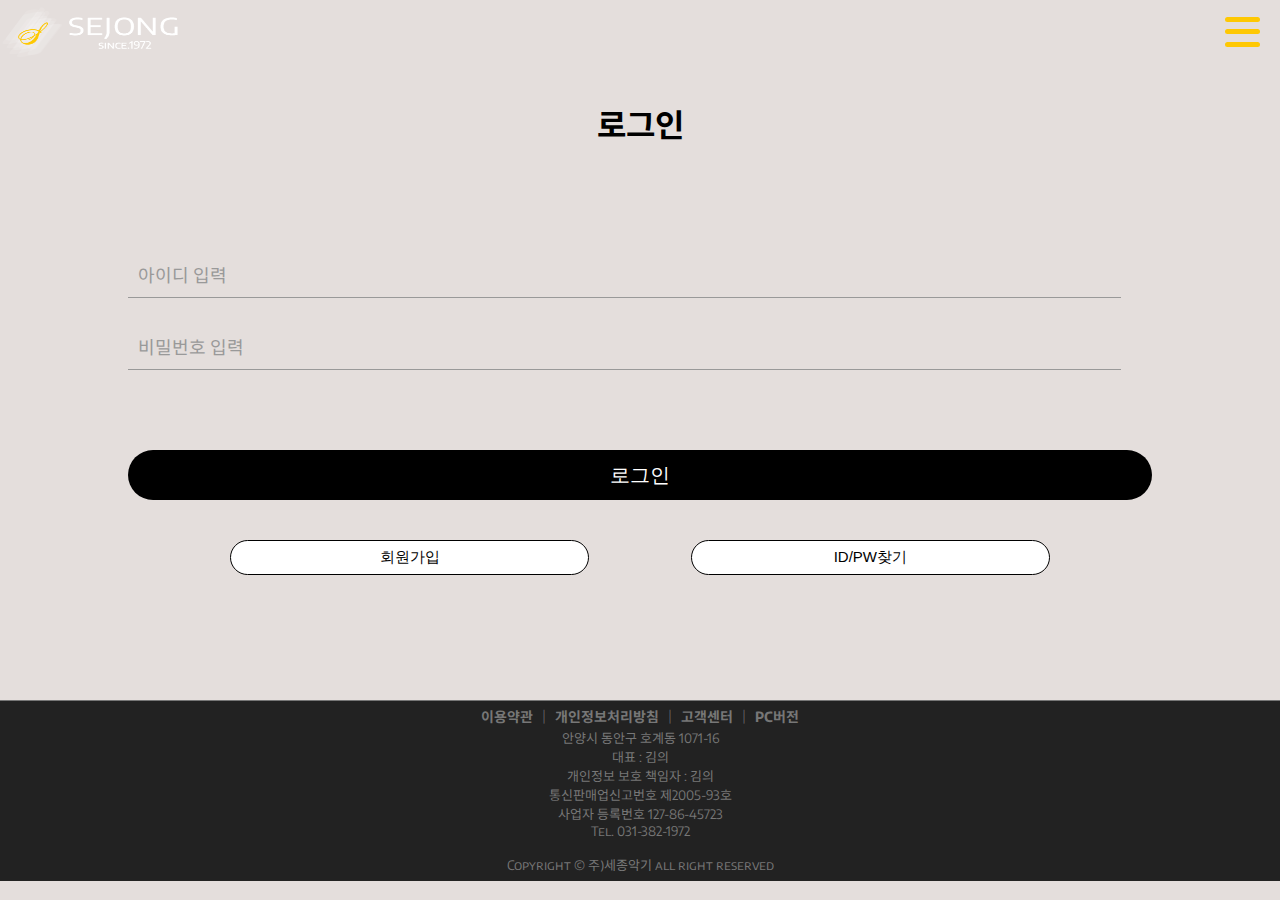
<file: Login.html>
<!DOCTYPE html>
<html lang="ko">
  <head>
    <meta charset="UTF-8" />
    <meta http-equiv="X-UA-Compatible" content="IE=edge" />
    <meta name="viewport" content="width=device-width, initial-scale=1.0" />
    <title>로그인</title>
    <script src="http://code.jquery.com/jquery-3.6.0.min.js"></script>
    <link rel="stylesheet" href="css/login.css" />
  </head>
  <body>
    <header>
      <!-- 로고 -->
      <h1 id="logo">
        <a href="index.html"><img src="images/logo1.png" alt="로고" /></a>
      </h1>
      <!-- 서치박스 -->
      <!-- <div class="search-box">
        <button class="btn-search">
          <img src="images/img2.png" width="30px" alt="돋보기" />
        </button>
        <input type="text" class="input-search" placeholder="Type to Search..." />
      </div> -->
      <!-- 메뉴 -->
      <input type="checkbox" id="menuicon" />
      <label for="menuicon">
        <span></span>
        <span></span>
        <span></span>
      </label>
      <div class="sidebar">
        <div class="side_top">
          <span><a href="Login.html">로그인/회원가입</a></span>
          <span><a href="order.html">주문배송조회</a></span>
        </div>
        <ul class="gnb">
          <li>
            <a href="#">GUITAR</a>
            <ul class="sub">
              <li><a href="list.html">Acoustics</a></li>
              <li><a href="list.html">Hollow Bodies</a></li>
              <li><a href="list.html">Solid Bodies</a></li>
            </ul>
          </li>
          <li>
            <a href="#">STRINGS</a>
            <ul class="sub">
              <li><a href="#">마틴</a></li>
              <li><a href="#">다다리오</a></li>
              <li><a href="#">엘릭서</a></li>
              <li><a href="#">DR</a></li>
            </ul>
          </li>
          <li>
            <a href="#">ACCESSORIES</a>
            <ul class="sub">
              <li><a href="#">피크/피크홀더</a></li>
              <li><a href="#">관리용품</a></li>
              <li><a href="#">앰프/픽업/케이블</a></li>
              <li><a href="#">케이스</a></li>
            </ul>
          </li>
          <li>
            <a href="contact.html">고객센터</a>
          </li>
        </ul>
        <div class="side_sns">
          <a href="#"><img src="images/faceb.png" alt="페이스북" /></a>
          <a href="#"><img src="images/twt.png" alt="트위터" /></a>
          <a href="#"><img src="images/insta.png" alt="인스타그램" /></a>
        </div>
      </div>
    </header>

    <section id="login_form">
      <form action="login.php" method="POST">
        <h2>로그인</h2>
        <div class="idpwform">
          <input type="text" id="id" name="id" autocomplete="off" required />
          <label for="id">아이디 입력</label>
        </div>
        <div class="idpwform">
          <input type="password" id="pw" name="pw" autocomplete="off" required />
          <label for="pw">비밀번호 입력</label>
        </div>
        <div class="login_btn">
          <button type="submit" id="btn">로그인</button>
        </div>
        <div class="loginset">
          <button id="sign"><a href="join.html">회원가입</a></button>
          <button id="find"><a href="#">ID/PW찾기</a></button>
        </div>
      </form>
    </section>
    <!-- 푸터 -->
    <div id="footer">
      <!-- 모달 -->
      <div class="f_info">
        <a href="javascript:openModal('modal1');" class="button modal-open">이용약관</a>
        <a href="javascript:openModal('modal2');" class="button modal-open">개인정보처리방침</a>
        <a href="contact.html">고객센터</a>
        <a href="#">PC버전</a>
      </div>
      <div id="modal"></div>
      <div class="modal-con modal1">
        <a href="javascript:;" class="close">X</a>
        <p class="title">이용약관</p>
        <div class="con">
          인터넷 쇼핑몰 『 주)세종악기 사이버 몰』회원 약관<br />
          <br />
          제1조(목적)<br />
          이 약관은 주)세종악기(전자상거래 사업자)가 운영하는 주)세종악기 사이버 몰(이하 "몰"이라 한다)에서 제공하는 인터넷 관련 서비스(이하 "서비스"라 한다)를 이용함에 있어 사이버 몰과 이용자의
          권리·의무 및 책임사항을 규정함을 목적으로 합니다.<br />
          <br />
          * 「PC통신, 무선 등을 이용하는 전자상거래에 대해서도 그 성질에 반하지 않는 한 이 약관을 준 용합니다」<br />
          <br />
          제2조(정의)<br />
          ①"몰" 이란 주)세종악기 회사가 재화 또는 용역(이하 "재화등"이라 함)을 이용자에게 제공하기 위하여 컴 퓨터등 정보통신설비를 이용하여 재화등을 거래할 수 있도록 설정한 가상의 영업장을 말하며,
          아울 러 사이버몰을 운영하는 사업자의 의미로도 사용합니다.<br />
          <br />
          ②"이용자"란 "몰"에 접속하여 이 약관에 따라 "몰"이 제공하는 서비스를 받는 회원 및 비회원을 말합니다.<br />
          <br />
          ③ '회원'이라 함은 "몰"에 개인정보를 제공하여 회원등록을 한 자로서, "몰"의 정보를 지속적으로 제공받으며, "몰"이 제공하는 서비스를 계속적으로 이용할 수 있는 자를 말합니다.<br />
          <br />
          ④ '비회원'이라 함은 회원에 가입하지 않고 "몰"이 제공하는 서비스를 이용하는 자를 말합니다.<br />
          <br />
          제3조 (약관등의 명시와 설명 및 개정) <br />
          ① "몰"은 이 약관의 내용과 상호 및 대표자 성명, 영업소 소재지 주소(소비자의 불만을 처리할 수 있는 곳의 주소를 포함), 전화번호?모사전송번호?전자우편주소, 사업자등록번호, 통신판매업신고 번호,
          개인정보관리책임자등을 이용자가 쉽게 알 수 있도록 세종악기 사이버몰의 초기 서비스화면(전면) 에 게시합니다. 다만, 약관의 내용은 이용자가 연결화면을 통하여 볼 수 있도록 할 수 있습니다.<br />
          <br />
          ② "몰은 이용자가 약관에 동의하기에 앞서 약관에 정하여져 있는 내용 중 청약철회?배송책임? 환불조건 등과 같은 중요한 내용을 이용자가 이해할 수 있도록 별도의 연결화면 또는 팝업화면 등 을
          제공하여 이용자의 확인을 구하여야 합니다.<br />
          <br />
          ③ "몰"은 전자상거래등에서의소비자보호에관한법률, 약관의규제에관한법률, 전자거래기본법, 전자 서명법, 정보통신망이용촉진등에관한법률, 방문판매등에관한법률, 소비자보호법 등 관련법을 위배하 지
          않는 범위에서 이 약관을 개정할 수 있습니다.<br />
          <br />
          ④ "몰"이 약관을 개정할 경우에는 적용일자 및 개정사유를 명시하여 현행약관과 함께 몰의 초기 화면에 그 적용일자 7일이전부터 적용일자 전일까지 공지합니다. <br />
          다만, 이용자에게 불리하게 약관내용을 변경하는 경우에는 최소한 30일 이상의 사전 유예기간을 두 고 공지합니다. 이 경우 "몰"은 개정전 내용과 개정후 내용을 명확하게 비교하여 이용자가 알기 쉽 도록
          표시합니다. <br />
          <br />
          ⑤ "몰"이 약관을 개정할 경우에는 그 개정약관은 그 적용일자 이후에 체결되는 계약에만 적용되 고 그 이전에 이미 체결된 계약에 대해서는 개정전의 약관조항이 그대로 적용됩니다. 다만 이미 계 약을
          체결한 이용자가 개정약관 조항의 적용을 받기를 원하는 뜻을 제3항에 의한 개정약관의 공지 기간내에 '몰"에 송신하여 "몰"의 동의를 받은 경우에는 개정약관 조항이 적용됩니다.<br />
          <br />
          ⑥ 이 약관에서 정하지 아니한 사항과 이 약관의 해석에 관하여는 전자상거래등에서의소비자보호 에관한법률, 약관의규제등에관한법률, 공정거래위원회가 정하는 전자상거래등에서의소비자보호지침 및
          관계법령 또는 상관례에 따릅니다.<br />
          <br />
          제4조(서비스의 제공 및 변경) <br />
          ① "몰"은 다음과 같은 업무를 수행합니다.<br />
          1. 재화 또는 용역에 대한 정보 제공 및 구매계약의 체결<br />
          2. 구매계약이 체결된 재화 또는 용역의 배송<br />
          3. 기타 "몰"이 정하는 업무<br />
          <br />
          ②"몰"은 재화 또는 용역의 품절 또는 기술적 사양의 변경 등의 경우에는 장차 체결되는 계약에 의해 제공할 재화 또는 용역의 내용을 변경할 수 있습니다. 이 경우에는 변경된 재화 또는 용역의 내용 및
          제공일자를 명시하여 현재의 재화 또는 용역의 내용을 게시한 곳에 즉시 공지합니다.<br />
          <br />
          ③"몰"이 제공하기로 이용자와 계약을 체결한 서비스의 내용을 재화등의 품절 또는 기술적 사양의 변경 등의 사유로 변경할 경우에는 그 사유를 이용자에게 통지 가능한 주소로 즉시 통지합니다.<br />
          <br />
          ④전항의 경우 "몰"은 이로 인하여 이용자가 입은 손해를 배상합니다. 다만, "몰"이 고의 또는 과 실이 없음을 입증하는 경우에는 그러하지 아니합니다.<br />
          <br />
          제5조(서비스의 중단) <br />
          ① "몰"은 컴퓨터 등 정보통신설비의 보수점검?교체 및 고장, 통신의 두절 등의 사유가 발생한 경 우에는 서비스의 제공을 일시적으로 중단할 수 있습니다.<br />
          <br />
          ②"몰"은 제1항의 사유로 서비스의 제공이 일시적으로 중단됨으로 인하여 이용자 또는 제3자가 입 은 손해에 대하여 배상합니다. 단, "몰"이 고의 또는 과실이 없음을 입증하는 경우에는 그러하지
          아니합니다.<br />
          <br />
          ③사업종목의 전환, 사업의 포기, 업체간의 통합 등의 이유로 서비스를 제공할 수 없게 되는 경우 에는 "몰"은 제8조에 정한 방법으로 이용자에게 통지하고 당초 "몰"에서 제시한 조건에 따라 소비 자에게
          보상합니다. 다만, "몰"이 보상기준 등을 고지하지 아니한 경우에는 이용자들의 마일리지 또는 적립금 등을 "몰"에서 통용되는 통화가치에 상응하는 현물 또는 현금으로 이용자에게 지급합 니다.<br />
          <br />
          제6조(회원가입) <br />
          ① 이용자는 "몰"이 정한 가입 양식에 따라 회원정보를 기입한 후 이 약관에 동의한다는 의사표시 를 함으로서 회원가입을 신청합니다.<br />
          <br />
          ② "몰"은 제1항과 같이 회원으로 가입할 것을 신청한 이용자 중 다음 각호에 해당하지 않는 한 회원으로 등록합니다.<br />
          1. 가입신청자가 이 약관 제7조제3항에 의하여 이전에 회원자격을 상실한 적이 있는 경우, 다만 제 7조제3항에 의한 회원자격 상실후 3년이 경과한 자로서 "몰"의 회원재가입 승낙을 얻은 경우에는 예외로
          한다.<br />
          2. 등록 내용에 허위, 기재누락, 오기가 있는 경우<br />
          3. 기타 회원으로 등록하는 것이 "몰"의 기술상 현저히 지장이 있다고 판단되는 경우<br />
          <br />
          ③ 회원가입계약의 성립시기는 "몰"의 승낙이 회원에게 도달한 시점으로 합니다.<br />
          <br />
          ④ 회원은 제15조제1항에 의한 등록사항에 변경이 있는 경우, 즉시 전자우편 기타 방법으로 "몰"에 대하여 그 변경사항을 알려야 합니다.<br />
          <br />
          제7조(회원 탈퇴 및 자격 상실 등) <br />
          ① 회원은 "몰"에 언제든지 탈퇴를 요청할 수 있으며 "몰"은 즉시 회원탈퇴를 처리합니다.<br />
          <br />
          ② 회원이 다음 각호의 사유에 해당하는 경우, "몰"은 회원자격을 제한 및 정지시킬 수 있습니다.<br />
          1. 가입 신청시에 허위 내용을 등록한 경우<br />
          2. "몰"을 이용하여 구입한 재화등의 대금, 기타 "몰"이용에 관련하여 회원이 부담하는 채무를 기 일에 지급하지 않는 경우<br />
          3. 다른 사람의 "몰" 이용을 방해하거나 그 정보를 도용하는 등 전자상거래 질서를 위협하는 경우<br />
          4. "몰"을 이용하여 법령 또는 이 약관이 금지하거나 공서양속에 반하는 행위를 하는 경우<br />
          <br />
          ③ "몰"이 회원 자격을 제한?정지 시킨후, 동일한 행위가 2회이상 반복되거나 30일이내에 그 사유 가 시정되지 아니하는 경우 "몰"은 회원자격을 상실시킬 수 있습니다.<br />
          <br />
          ④ "몰"이 회원자격을 상실시키는 경우에는 회원등록을 말소합니다. 이 경우 회원에게 이를 통지하 고, 회원등록 말소전에 최소한 30일 이상의 기간을 정하여 소명할 기회를 부여합니다.<br />
          <br />
          제8조(회원에 대한 통지)<br />
          ① "몰"이 회원에 대한 통지를 하는 경우, 회원이 "몰"과 미리 약정하여 지정한 전자우편 주소로 할 수 있습니다.<br />
          <br />
          ② "몰"은 불특정다수 회원에 대한 통지의 경우 1주일이상 "몰" 게시판에 게시함으로서 개별 통지 에 갈음할 수 있습니다. 다만, 회원 본인의 거래와 관련하여 중대한 영향을 미치는 사항에 대하여는
          개별통지를 합니다.<br />
          <br />
          제9조(구매신청)<br />
          "몰"이용자는 "몰"상에서 다음 또는 이와 유사한 방법에 의하여 구매를 신청하며, "몰"은 이용자가 구매신청을 함에 있어서 다음의 각 내용을 알기 쉽게 제공하여야 합니다. 단, 회원인 경우 제2호 내지
          제4호의 적용을 제외할 수 있습니다.<br />
          1. 재화등의 검색 및 선택<br />
          2. 성명, 주소, 전화번호, 전자우편주소(또는 이동전화번호) 등의 입력<br />
          3. 약관내용, 청약철회권이 제한되는 서비스, 배송료?설치비 등의 비용부담과 관련한 내용에 대한 확인<br />
          4. 이 약관에 동의하고 위 3.호의 사항을 확인하거나 거부하는 표시(예, 마우스 클릭)<br />
          5. 재화등의 구매신청 및 이에 관한 확인 또는 "몰"의 확인에 대한 동의<br />
          6. 결제방법의 선택<br />
          <br />
          제10조 (계약의 성립)<br />
          ① "몰"은 제9조와 같은 구매신청에 대하여 다음 각호에 해당하면 승낙하지 않을 수 있습니다. 다 만, 미성년자와 계약을 체결하는 경우에는 법정대리인의 동의를 얻지 못하면 미성년자 본인 또는
          법정대리인이 계약을 취소할 수 있다는 내용을 고지하여야 합니다.<br />
          1. 신청 내용에 허위, 기재누락, 오기가 있는 경우<br />
          2. 미성년자가 담배, 주류등 청소년보호법에서 금지하는 재화 및 용역을 구매하는 경우<br />
          3. 기타 구매신청에 승낙하는 것이 "몰" 기술상 현저히 지장이 있다고 판단하는 경우<br />
          <br />
          ② "몰"의 승낙이 제12조제1항의 수신확인통지형태로 이용자에게 도달한 시점에 계약이 성립한 것 으로 봅니다.<br />
          <br />
          ③ "몰"의 승낙의 의사표시에는 이용자의 구매 신청에 대한 확인 및 판매가능 여부, 구매신청의 정정 취소등에 관한 정보등을 포함하여야 합니다.<br />
          <br />
          제11조(지급방법)<br />
          "몰"에서 구매한 재화 또는 용역에 대한 대금지급방법은 다음 각호의 방법중 가용한 방법으로 할 수 있습니다. 단, "몰"은 이용자의 지급방법에 대하여 재화 등의 대금에 어떠한 명목의 수수료도 추가
          하여 징수할 수 없습니다.<br />
          1. 폰뱅킹, 인터넷뱅킹, 메일 뱅킹 등의 각종 계좌이체 <br />
          2. 선불카드, 직불카드, 신용카드 등의 각종 카드 결제<br />
          3. 온라인무통장입금<br />
          4. 전자화폐에 의한 결제<br />
          5. 수령시 대금지급<br />
          6. 마일리지 등 "몰"이 지급한 포인트에 의한 결제<br />
          7. "몰"과 계약을 맺었거나 "몰"이 인정한 상품권에 의한 결제 <br />
          8. 기타 전자적 지급 방법에 의한 대금 지급 등<br />
          <br />
          제12조(수신확인통지?구매신청 변경 및 취소)<br />
          ① "몰"은 이용자의 구매신청이 있는 경우 이용자에게 수신확인통지를 합니다.<br />
          <br />
          ② 수신확인통지를 받은 이용자는 의사표시의 불일치등이 있는 경우에는 수신확인통지를 받은 후 즉시 구매신청 변경 및 취소를 요청할 수 있고 "몰"은 배송전에 이용자의 요청이 있는 경우에는 지체없이
          그 요청에 따라 처리하여야 합니다. 다만 이미 대금을 지불한 경우에는 제15조의 청약철회 등에 관한 규정 에 따릅니다.<br />
          <br />
          제13조(재화등의 공급)<br />
          ① "몰"은 이용자와 재화등의 공급시기에 관하여 별도의 약정이 없는 이상, 이용자가 청약을 한 날 부터 7일 이내에 재화 등을 배송할 수 있도록 주문제작, 포장 등 기타의 필요한 조치를 취합니다. 다만,
          "몰"이 이미 재화 등의 대금의 전부 또는 일부를 받은 경우에는 대금의 전부 또는 일부를 받 은 날부터 2영업일 이내에 조치를 취합니다. 이때 "몰"은 이용자가 재화등의 공급 절차 및 진행 사항을 확인할
          수 있도록 적절한 조치를 합니다.<br />
          <br />
          ②"몰"은 이용자가 구매한 재화에 대해 배송수단, 수단별 배송비용 부담자, 수단별 배송기간 등을 명시합니다. 만약 "몰"이 약정 배송기간을 초과한 경우에는 그로 인한 이용자의 손해를 배상하여야
          합니다. 다만 "몰"이 고의?과실이 없음을 입증한 경우에는 그러하지 아니합니다.<br />
          <br />
          제14조(환급)<br />
          "몰"은 이용자가 구매신청한 재화등이 품절 등의 사유로 인도 또는 제공을 할 수 없을 때에는 지 체없이 그 사유를 이용자에게 통지하고 사전에 재화 등의 대금을 받은 경우에는 대금을 받은 날부 터
          2영업일 이내에 환급하거나 환급에 필요한 조치를 취합니다.<br />
          <br />
          제15조(청약철회 등)<br />
          ①"몰"과 재화등의 구매에 관한 계약을 체결한 이용자는 수신확인의 통지를 받은 날부터 7일 이내 에는 청약의 철회를 할 수 있습니다.<br />
          <br />
          ② 이용자는 재화등을 배송받은 경우 다음 각호의 1에 해당하는 경우에는 반품 및 교환을 할 수 없습니다.<br />
          1. 이용자에게 책임 있는 사유로 재화 등이 멸실 또는 훼손된 경우(다만, 재화 등의 내용을 확인하 기 위하여 포장 등을 훼손한 경우에는 청약철회를 할 수 있습니다)<br />
          2. 이용자의 사용 또는 일부 소비에 의하여 재화 등의 가치가 현저히 감소한 경우<br />
          3. 시간의 경과에 의하여 재판매가 곤란할 정도로 재화등의 가치가 현저히 감소한 경우<br />
          4. 같은 성능을 지닌 재화등으로 복제가 가능한 경우 그 원본인 재화 등의 포장을 훼손한 경우<br />
          <br />
          ③ 제2항제2호 내지 제4호의 경우에 "몰"이 사전에 청약철회 등이 제한되는 사실을 소비자가 쉽게 알 수 있는 곳에 명기하거나 시용상품을 제공하는 등의 조치를 하지 않았다면 이용자의 청약철회 등이
          제한되지 않습니다.<br />
          <br />
          ④ 이용자는 제1항 및 제2항의 규정에 불구하고 재화등의 내용이 표시 광고 내용과 다르거나 계약 내용과 다르게 이행된 때에는 당해 재화등을 공급받은 날부터 3월이내, 그 사실을 안 날 또는 알 수
          있었던 날부터 30일 이내에 청약철회 등을 할 수 있습니다.<br />
          <br />
          제16조(청약철회 등의 효과) ① "몰"은 이용자로부터 재화 등을 반환받은 경우 3영업일 이내에 이미 지급받은 재화등의 대금을 환급합니다. 이 경우 "몰"이 이용자에게 재화등의 환급을 지연한 때에는 그
          지연기간에 대하여 공 정거래위원회가 정하여 고시하는 지연이자율을 곱하여 산정한 지연이자를 지급합니다.<br />
          <br />
          ② "몰"은 위 대금을 환급함에 있어서 이용자가 신용카드 또는 전자화폐 등의 결제수단으로 재화 등의 대금을 지급한 때에는 지체없이 당해 결제수단을 제공한 사업자로 하여금 재화등의 대금의 청구를
          정지 또는 취소하도록 요청합니다.<br />
          <br />
          ③ 청약철회등의 경우 공급받은 재화등의 반환에 필요한 비용은 이용자가 부담합니다. "몰"은 이용 자에게 청약철회등을 이유로 위약금 또는 손해배상을 청구하지 않습니다. 다만 재화등의 내용이 표 시
          광고 내용과 다르거나 계약내용과 다르게 이행되어 청약철회등을 하는 경우 재화등의 반환에 필요한 비용은 "몰"이 부담합니다.<br />
          <br />
          ④ 이용자가 재화등을 제공받을때 발송비를 부담한 경우에 "몰"은 청약철회시 그 비용을 누가 부담하 는지를 이용자가 알기 쉽도록 명확하게 표시합니다.<br />
          <br />
          제17조(개인정보보호)<br />
          ①"몰"은 이용자의 정보수집시 구매계약 이행에 필요한 최소한의 정보를 수집합니다. 다음 사항을 필수사항으로 하며 그 외 사항은 선택사항으로 합니다. <br />
          1. 성명<br />
          2. 주소<br />
          3. 전화번호<br />
          4. 희망ID(회원의 경우)<br />
          5. 비밀번호(회원의 경우)<br />
          6. 전자우편주소(또는 이동전화번호)<br />
          <br />
          ② "몰"이 이용자의 개인식별이 가능한 개인정보를 수집하는 때에는 반드시 당해 이용자의 동의를 받습니다.<br />
          <br />
          ③제공된 개인정보는 당해 이용자의 동의없이 목적외의 이용이나 제3자에게 제공할 수 없으며, 이 에 대한 모든 책임은 　“몰”　이 집니다. 다만, 다음의 경우에는 예외로 합니다.<br />
          <br />
          1. 배송업무상 배송업체에게 배송에 필요한 최소한의 이용자의 정보(성명, 주소, 전화번호)를 알려 주는 경우<br />
          2. 통계작성, 학술연구 또는 시장조사를 위하여 필요한 경우로서 특정 개인을 식별할 수 없는 형태 로 제공하는 경우<br />
          3. 재화등의 거래에 따른 대금정산을 위하여 필요한 경우<br />
          4. 도용방지를 위하여 본인확인에 필요한 경우<br />
          5. 법률의 규정 또는 법률에 의하여 필요한 불가피한 사유가 있는 경우<br />
          <br />
          ④"몰"이 제2항과 제3항에 의해 이용자의 동의를 받아야 하는 경우에는 개인정보관리 책임자의 신 원(소속, 성명 및 전화번호, 기타 연락처), 정보의 수집목적 및 이용목적, 제3자에 대한 정보제공 관
          련사항(제공받은자, 제공목적 및 제공할 정보의 내용) 등 정보통신망이용촉진및정보보호등에관한법률 제22조 제2항이 규정한 사항을 미리 명시하거나 고지해야 하며 이용자는 언제든지 이 동의를 철회할
          수 있습니다.<br />
          <br />
          ⑤이용자는 언제든지 "몰"이 가지고 있는 자신의 개인정보에 대해 열람 및 오류정정을 요구할 수 있으며 "몰"은 이에 대해 지체없이 필요한 조치를 취할 의무를 집니다. 이용자가 오류의 정정을 요 구한
          경우에는 "몰"은 그 오류를 정정할 때까지 당해 개인정보를 이용하지 않습니다.<br />
          <br />
          ⑥ "몰"은 개인정보 보호를 위하여 관리자를 한정하여 그 수를 최소화하며 신용카드, 은행계좌 등 을 포함한 이용자의 개인정보의 분실, 도난, 유출, 변조 등으로 인한 이용자의 손해에 대하여 모든 책임을
          집니다.<br />
          <br />
          ⑦ "몰" 또는 그로부터 개인정보를 제공받은 제3자는 개인정보의 수집목적 또는 제공받은 목적을 달성한 때에는 당해 개인정보를 지체없이 파기합니다.<br />
          <br />
          제18조("몰"의 의무)<br />
          ① "몰"은 법령과 이 약관이 금지하거나 공서양속에 반하는 행위를 하지 않으며 이 약관이 정하는 바에 따라 지속적이고, 안정적으로 재화?용역을 제공하는데 최선을 다하여야 합니다.<br />
          <br />
          ② "몰"은 이용자가 안전하게 인터넷 서비스를 이용할 수 있도록 이용자의 개인정보(신용정보 포 함)보호를 위한 보안 시스템을 갖추어야 합니다.<br />
          <br />
          ③ "몰"이 상품이나 용역에 대하여 「표시?광고의공정화에관한법률」 제3조 소정의 부당한 표 시?광고행위를 함으로써 이용자가 손해를 입은 때에는 이를 배상할 책임을 집니다.<br />
          <br />
          ④ "몰"은 이용자가 원하지 않는 영리목적의 광고성 전자우편을 발송하지 않습니다.<br />
          <br />
          제19조(회원의 ID 및 비밀번호에 대한 의무)<br />
          ① 제17조의 경우를 제외한 ID와 비밀번호에 관한 관리책임은 회원에게 있습니다.<br />
          <br />
          ② 회원은 자신의 ID 및 비밀번호를 제3자에게 이용하게 해서는 안됩니다.<br />
          <br />
          ③ 회원이 자신의 ID 및 비밀번호를 도난당하거나 제3자가 사용하고 있음을 인지한 경우에는 바로 "몰"에 통보하고 "몰"의 안내가 있는 경우에는 그에 따라야 합니다.<br />
          <br />
          제20조(이용자의 의무)<br />
          이용자는 다음 행위를 하여서는 안됩니다.<br />
          1. 신청 또는 변경시 허위 내용의 등록<br />
          2. 타인의 정보 도용<br />
          3. "몰"에 게시된 정보의 변경<br />
          4. "몰"이 정한 정보 이외의 정보(컴퓨터 프로그램 등) 등의 송신 또는 게시<br />
          5. "몰" 기타 제3자의 저작권 등 지적재산권에 대한 침해<br />
          6. "몰" 기타 제3자의 명예를 손상시키거나 업무를 방해하는 행위<br />
          7. 외설 또는 폭력적인 메시지, 화상, 음성, 기타 공서양속에 반하는 정보를 몰에 공개 또는 게시하 는 행위<br />
          <br />
          제21조(연결"몰"과 피연결"몰" 간의 관계)<br />
          ① 상위 "몰"과 하위 "몰"이 하이퍼 링크(예: 하이퍼 링크의 대상에는 문자, 그림 및 동화상 등이 포함됨)방식 등으로 연결된 경우, 전자를 연결 "몰"(웹 사이트)이라고 하고 후자를 피연결 "몰"(웹
          사이트)이라고 합니다.<br />
          <br />
          ②연결"몰"은 피연결"몰"이 독자적으로 제공하는 재화등에 의하여 이용자와 행하는 거래에 대해서 보증책임을 지지 않는다는 뜻을 연결"몰"의 초기화면 또는 연결되는 시점의 팝업화면으로 명시한 경우에는
          그 거래에 대한 보증책임을 지지 않습니다.<br />
          <br />
          제22조(저작권의 귀속 및 이용제한)<br />
          ① "몰"이 작성한 저작물에 대한 저작권 기타 지적재산권은 "몰"에 귀속합니다.<br />
          <br />
          ② 이용자는 "몰"을 이용함으로써 얻은 정보 중 "몰"에게 지적재산권이 귀속된 정보를 "몰"의 사전 승낙없이 복제, 송신, 출판, 배포, 방송 기타 방법에 의하여 영리목적으로 이용하거나 제3자에게 이
          용하게 하여서는 안됩니다.<br />
          <br />
          ③ "몰"은 약정에 따라 이용자에게 귀속된 저작권을 사용하는 경우 당해 이용자에게 통보하여야 합니다.<br />
          <br />
          제23조(분쟁해결)<br />
          ① "몰"은 이용자가 제기하는 정당한 의견이나 불만을 반영하고 그 피해를 보상처리하기 위하여 피해보상처리기구를 설치?운영합니다.<br />
          <br />
          ② "몰"은 이용자로부터 제출되는 불만사항 및 의견은 우선적으로 그 사항을 처리합니다. 다만, 신 속한 처리가 곤란한 경우에는 이용자에게 그 사유와 처리일정을 즉시 통보해 드립니다.<br />
          <br />
          ③"몰"과 이용자간에 발생한 전자상거래 분쟁과 관련하여 이용자의 피해구제신청이 있는 경우에는 공정거래위원회 또는 시 도지사가 의뢰하는 분쟁조정기관의 조정에 따를 수 있습니다.<br />
          <br />
          제24조(재판권 및 준거법)<br />
          ①"몰"과 이용자간에 발생한 전자상거래 분쟁에 관한 소송은 제소 당시의 이용자의 주소에 의하고, 주소가 없는 경우에는 거소를 관할하는 지방법원의 전속관할로 합니다. 다만, 제소 당시 이용자의 주소
          또는 거소가 분명하지 않거나 외국 거주자의 경우에는 민사소송법상의 관할법원에 제기합니 다.<br />
          <br />
          ②"몰"과 이용자간에 제기된 전자상거래 소송에는 한국법을 적용합니다.<br />
          <br />
          본 약관은 2013년 12월 02일부터 적용됩니다.<br />
        </div>
      </div>
      <div class="modal-con modal2">
        <a href="javascript:;" class="close">X</a>
        <p class="title">개인정보 처리방침</p>
        <div class="con">
          [개인정보취급방침] <br />
          <br />
          주)세종악기 (이하 “회사”라 함)는 정보통신망이용촉진및정보보호등에관한법률, 개인정보보호법 등 개인정보와 관련된 법령상의 규정들을 준수하고 있으며, 개인정보취급방침을 제정하여 이용자의
          권익보호에 최선을 다하고 있습니다. 회사는 개인정보취급방침을 통하여 이용자의 개인정보가 어떠한 용도와 방식으로 이용되고 있으며, 개인정보보호를 위해 회사가 어떠한 조치를 취하는지
          알려드립니다. 회사는 개인정보취급방침을 개정하는 경우 웹사이트 공지사항(또는 개별공지)을 통하여 공지할 것입니다.<br />
          <br />
          1. 수집하는 개인정보의 항목 및 수집방법<br />
          가. 회사는 회원가입, 비회원 구매, 상담, 불량이용의 방지 등을 위해 아래와 같은 개인정보를 수집하고 있습니다. <br />
          - 필수항목 : 이름, ID, 비밀번호, 이메일, 전화번호, 주소, IP Address, 결제기록<br />
          - 선택항목 : 개인맞춤 서비스를 제공하기 위하여 회사가 필요로 하는 정보 <br />
          <br />
          나. 수집방법<br />
          회사는 이용자들이 회원서비스를 이용하기 위해 회원으로 가입하실 때 서비스 제공을 위한 필수적인 정보들을 온라인 상에서 입력 받고 있습니다. 또한 서비스 내에서의 설문조사나 이벤트 행사 시
          통계분석이나 경품 제공 등을 위해 선별적으로 개인정보 입력을 요청할 수 있습니다. 그러나, 이용자의 기본적 인권 침해의 우려가 있는 민감한 개인정보(인종 및 민족, 사상 및 신조, 출신지 및 본적지,
          정치적 성향 및 범죄기록, 건강상태 및 성생활 등)는 수집하지 않으며 부득이하게 수집해야 할 경우 이용자들의 사전동의를 반드시 구할 것입니다. <br />
          <br />
          2. 개인정보의 수집 및 이용목적<br />
          가. 신규 서비스의 개발<br />
          이용자들이 제공한 개인정보를 바탕으로 보다 더 유용한 서비스를 개발할 수 있습니다. 회사는 신규 서비스 개발이나 컨텐츠의 확충 시에 기존 이용자들이 회사에 제공한 개인정보를 바탕으로 개발해야 할
          서비스의 우선 순위를 보다 더 효율적으로 정하고, 회사는 이용자들이 필요로 할 컨텐츠를 합리적으로 선택하여 제공할 수 있습니다.<br />
          <br />
          나. 회원관리<br />
          회원제 서비스 이용에 따른 본인확인, 개인 식별, 불량회원의 부정 이용 방지와 비인가 사용 방지, 가입 의사 확인, 연령확인, 만14세 미만 아동 개인정보 수집 시 법정 대리인 동의여부 확인, 불만처리
          등 민원처리, 고지사항 전달<br />
          <br />
          다. 마케팅 및 광고에 활용<br />
          신규 서비스 개발과 이벤트 행사에 따른 정보 전달 및 맞춤 서비스 제공, 인구통계학적 특성에 따른 서비스 제공 및 광고 게재, 접속 빈도 파악 또는 회원의 서비스 이용에 대한 통계 <br />
          <br />
          3. 개인정보의 보유 및 이용기간<br />
          회사는 이용자의 개인정보를 원칙적으로 개인정보의 수집 및 이용목적이 달성되면 지체 없이 파기합니다. 단, 다음의 정보에 대해서는 아래의 이유로 명시한 기간 동안 보존합니다.<br />
          <br />
          가. 회사의 내부방침에 의한 정보보유 사유<br />
          - 부정이용기록 : 부정이용 방지<br />
          - 보존기간 : 부정이용일로부터 1년<br />
          <br />
          나. 관련법령에 의한 정보보유 사유<br />
          - 계약 또는 청약철회 등에 관한 기록 : 5년 (전자상거래등에서의 소비자보호에 관한 법률)<br />
          - 대금결제 및 재화 등의 공급에 관한 기록 : 5년 (전자상거래등에서의 소비자보호에 관한 법률)<br />
          - 소비자의 불만 또는 분쟁처리에 관한 기록 : 3년 (전자상거래등에서의 소비자보호에 관한 법률)<br />
          - 방문(로그)에 관한 기록 : 3개월(통신비밀보호법)<br />
          <br />
          4. 개인정보의 파기 절차 및 방법<br />
          이용자의 개인정보는 개인정보의 수집 및 이용목적이 달성되면 지체 없이 아래와 같은 방법으로 파기합니다. <br />
          <br />
          가. 파기절차<br />
          이용자가 서비스 이용 등을 위해 입력하신 정보는 목적이 달성된 후 별도의 DB로 옮겨져(종이의 경우 별도의 서류함) 내부 방침 및 기타 관련 법령에 의한 정보보호 사유에 따라(보유 및 이용기간 참조)
          일정 기간 저장된 후 파기됩니다. 별도 DB로 옮겨진 개인정보는 법률에 의한 경우가 아니고서는 보유되어지는 이외의 다른 목적으로 이용되지 않습니다. <br />
          <br />
          나. 파기방법<br />
          - 종이에 출력된 개인정보 : 분쇄기로 분쇄하거나 소각 <br />
          - 전자적 파일 형태로 저장된 개인정보 : 기록을 재생할 수 없는 기술적 방법을 사용하여 삭제<br />
          <br />
          5. 개인정보의 제3자 제공 <br />
          이용자의 개인정보는 개인정보의 수집 및 이용목적에서 동의한 범위 내에서 사용하며, 이용자의 사전 동의 없이는 동 범위를 초과하여 이용하거나 원칙적으로 이용자의 개인정보를 외부에 공개하지
          않습니다. 다만 아래의 경우에는 예외로 합니다.<br />
          - 이용자들이 사전에 동의한 경우<br />
          - 법령의 규정에 의거하거나, 수사 목적으로 법령에 정해진 절차와 방법에 따라 수사기관의 요구가 있는 경우<br />
          <br />
          6. 개인정보의 취급위탁 <br />
          회사는 서비스의 원활한 제공을 위해 개인정보를 위탁처리하고 있으며, 관계 법령에 따라 위탁계약 시 개인정보가 안전하게 관리될 수 있도록 필요한 사항을 규정하고 있습니다. <br />
          <br />
          현재 회사의 개인정보처리수탁자와 그 업무의 내용은 다음과 같습니다.<br />
          -위탁 대상자(수탁자) / 위탁업무 내용 / 개인정보항목 / 보유 및 이용기간 순 <br />
          [배송업체명 기입] : 상품배송 / - / 계약종료시까지 <br />
          [㈜코리아센터닷컴] : 고객정보DB시스템운영(전산아웃소싱) / - / 계약종료시까지<br />
          [본인인증기관 업체명 기입] : 본인인증 / - / 계약종료시까지<br />
          [PG업체명 기입] : 결제관련 / - / 계약종료시까지<br />
          <br />
          7. 이용자 및 법정대리인의 권리와 그 행사방법<br />
          가. 이용자 및 법정 대리인은 언제든지 등록되어 있는 자신 혹은 당해 만 14세 미만 아동의 개인정보를 조회하거나 수정할 수 있으며, 동의철회(가입해지)를 요청할 수도 있습니다.<br />
          <br />
          나. 이용자 혹은 만 14세 미만 아동의 개인정보 조회, 수정을 위해서는 로그인 후 MyPage에서 ‘개인정보변경’(또는 ‘회원정보수정’ 등)을, 가입해지(동의철회)를 위해서는 "회원탈퇴"를 클릭하여 본인
          확인 절차를 거치신 후 직접 열람, 정정 또는 탈퇴가 가능합니다. 혹은 개인정보관리책임자에게 서면, 전화 또는 이메일로 연락하시면 지체 없이 조치하겠습니다.<br />
          <br />
          다. 이용자가 개인정보의 오류에 대한 정정을 요청하신 경우에는 정정을 완료하기 전까지 당해 개인정보를 이용 또는 제공하지 않습니다. 또한 잘못된 개인정보를 제3자에게 이미 제공한 경우에는 정정
          처리결과를 제3자에게 지체 없이 통지하여 정정이 이루어지도록 하겠습니다. <br />
          <br />
          라. 회사는 이용자 혹은 법정 대리인의 요청에 의해 해지 또는 삭제된 개인정보는 "3. 개인정보의 보유 및 이용기간"에 명시된 바에 따라 처리하고 그 외의 용도로 열람 또는 이용할 수 없도록 처리하고
          있습니다.<br />
          <br />
          8. 쿠키(cookie)의 운영에 관한 사항<br />
          회사는 개인화되고 맞춤화된 서비스를 제공하기 위해서 이용자의 정보를 저장하고 수시로 불러오는 ‘쿠키(cookie)’ 등을 운용합니다. 쿠키란 회사의 웹사이트를 운영하는데 이용되는 서버가 이용자의
          브라우저에 보내는 아주 작은 텍스트 파일로서 이용자의 컴퓨터 하드디스크에 저장됩니다. <br />
          <br />
          가. 쿠키 등 사용 목적<br />
          이용자의 접속 빈도나 방문 시간 등을 분석, 이용자의 취향과 관심분야를 파악 및 자취 추적, 각종 이벤트 참여 정도 및 방문 회수 파악 등을 통한 타겟 마케팅 및 맞춤 서비스 제공<br />
          <br />
          나. 쿠키의 설치/운영<br />
          이용자는 쿠키 설치에 대한 선택권을 가지고 있습니다. 따라서, 이용자는 웹브라우저에서 옵션을 설정함으로써 모든 쿠키를 허용하거나, 쿠키가 저장될 때마다 확인을 거치거나, 아니면 모든 쿠키의
          저장을 거부할 수도 있습니다. <br />
          <br />
          다. 쿠키 설정 거부 방법<br />
          쿠키 설정을 거부하는 방법으로는 이용자가 사용하시는 웹 브라우저의 옵션을 택함으로써 모든 쿠키를 허용하거나 쿠키를 저장할 때마다 확인을 거치거나, 모든 쿠키의 저장을 거부할 수 있습니다. 단,
          이용자께서 쿠키 설치를 거부하였을 경우 서비스 제공에 어려움이 있을 수 있습니다.<br />
          <br />
          설정방법 예(인터넷 익스플로어의 경우) : 웹 브라우저 상단의 도구 > 인터넷 옵션 > 개인정보<br />
          <br />
          9. 개인정보보호를 위한 기술적/관리적 대책 <br />
          가. 회사는 이용자의 개인정보를 취급함에 있어 개인정보가 분실, 도난, 누출, 변조, 또는 훼손되지 않도록 안전성 확보를 위하여 다음과 같은 기술적 대책을 강구하고 있습니다.<br />
          - 이용자의 개인정보는 암호화 되어 보호되고 있습니다. 그러나 이용자의 개인정보를 회사가 암호화시켜 보호하고 있음에도 불구하고 공공장소에서의 인터넷사용 등의 과정에서 의도하지 않게 분실하거나
          타인에게 도난 또는 유출될 가능성이 있습니다. 그러므로 이용자는 개인정보를 타인에게 유출시키거나 대여, 제공 등 공개하여서는 아니 되며, 피싱 등 사회공학적 방법에 의한 개인정보 무단
          수집으로부터 자신의 개인정보를 책임 있게 관리하여야 합니다. 이러한 개인정보의 분실, 도난 유출, 피싱, 공개에 대해서 회사는 어떠한 책임도 지지 않습니다. <br />
          - 이용자의 개인정보는 기본적으로 비밀번호에 의해 보호되며, 파일 및 전송 데이터를 암호화하여 중요한 데이터는 별도의 보안기능을 통해 보호되고 있습니다.<br />
          - 회사는 항상 새로운 정보를 자동으로 Update하는 백신을 이용하여 컴퓨터 바이러스에 의한 피해를 방지하기 위해 24시간 근무요원이 상주하면서 보호조치를 취하고 있습니다. 만일, 바이러스 침투시
          자동으로 바이러스 침투 Alarm을 근무자에게 보냄과 동시에 자동 치료하도록 되어 있습니다.<br />
          - 회사는 암호알고리즘을 이용하여 네트워크상의 개인정보를 안전하게 전송할 수 있는 보안장치(SSL 또는 SET)를 채택하고 있습니다.<br />
          - 회사는 해킹 등 회사 정보통신망 침입에 의해 이용자의 개인정보가 유출되는 것을 방지하기 위해 외부로부터의 침입탐지 및 침입차단 시스템을 24시간 가동하고 있습니다.<br />
          <br />
          나. 회사는 이용자의 개인정보보호의 중요성을 인식하고 있으며 이용자의 개인정보보호를 위해 개인정보취급직원을 최소한으로 제한하는 등 다음과 같은 관리적 조치를 취하고 있습니다.<br />
          - 개인정보를 취급하는 직원을 대상으로 새로운 보안 기술 습득 및 개인정보보호의무 등에 관해 정기적인 사내교육 및 외부 위탁교육을 실시하고 있습니다. <br />
          - 회사는 모든 입사자에게 보안서약서를 제출케 함으로 사람에 의한 정보유출을 사전에 방지하고 개인정보취급방침에 대한 이행사항 및 직원의 준수여부를 감시하고 위반내용이 확인되는 경우 이를 시정
          또는 개선하고 기타 필요한 조치를 취하기 위한 내부절차를 마련하고 있습니다. 개인정보 관련 취급자의 업무 인수인계는 보안이 유지된 상태에서 철저하게 이뤄지고 있으며 입사/퇴사 후 개인정보 사고에
          대한 책임을 명확화하고 있습니다. <br />
          - 개인정보와 일반 데이터를 혼합하여 보관하지 않고 별도의 서버를 통해 분리하여 보관하고 있습니다.<br />
          - 전산실 및 자료 보관실 등을 특별 보호구역으로 설정하여 출입을 통제하고 있습니다. <br />
          - 회사는 이용자 개인의 실수나 기본적인 인터넷의 위험성 때문에 일어나는 일들에 대해 책임을 지지 않습니다. 이용자 개개인이 본인의 개인정보를 보호하기 위해서 자신의 아이디(ID) 와 비밀번호를
          적절하게 관리하고 이에 대한 책임을 져야 합니다.<br />
          <br />
          10. 개인정보관리책임자<br />
          회사는 이용자가 좋은 정보를 안전하게 이용할 수 있도록 최선을 다하고 있습니다. 개인정보를 보호하는데 있어 이용자에게 고지한 사항들에 반하는 사고가 발생할 시에는 회사가 모든 책임을 집니다.
          그러나, 기술적인 보완조치를 했음에도 불구하고, 해킹 등 기본적인 네트워크상의 위험성에 의해 발생하는 예기치 못한 사고로 인한 정보의 훼손 및 방문자가 작성한 게시물에 의한 각종 분쟁에 관해서
          회사는 책임을 지지 않습니다. 이용자의 개인정보를 취급하는 책임자는 다음과 같으며 개인정보 관련 문의사항에 신속하고 성실하게 답변해 드리고 있습니다. <br />
          <br />
          개인정보관리책임자 성명 : 김의<br />
          전화번호　: 031-382-1972<br />
          이메일　: euikim27@hanmail.net<br />
          <br />
          11. 개인정보에 관한 민원서비스 <br />
          회사는 고객의 개인정보를 보호하고 개인정보와 관련한 불만을 처리하기 위하여 아래와 같이 개인정보보호민원 담당부서를 지정하여 운영하고 있습니다.<br />
          <br />
          개인정보보호민원 담당부서 : <br />
          전화번호 : <br />
          이메일　:　<br />
          <br />
          이용자는 회사의 서비스를 이용하며 발생하는 모든 개인정보보호 관련 민원을 개인정보관리책임자 혹은 담당부서로 신고하실 수 있습니다. 회사는 이용자들의 신고사항에 대해 신속하게 충분한 답변을
          드릴 것입니다. 기타 개인정보침해에 대한 신고나 상담이 필요하신 경우에는 아래 기관에 문의하시기 바랍니다.<br />
          - 개인분쟁조정위원회 (www.1336.or.kr/1336)<br />
          - 정보보호마크인증위원회 (www.eprivacy.or.kr/02-580-0533~4)<br />
          - 대검찰청 인터넷범죄수사센터 (http://icic.sppo.go.kr/02-3480-3600)<br />
          - 경찰청 사이버테러대응센터 (www.ctrc.go.kr/02-392-0330)<br />
          <br />
          12. 고지의 의무 <br />
          가. 본 개인정보취급방침을 포함한 기타 개인정보보호에 대한 상세한 내용은 서비스 홈페이지 첫 화면에 공개함으로써 이용자가 언제나 용이하게 보실 수 있도록 조치하고 있습니다.<br />
          <br />
          나. 법령 정책 또는 보안기술의 변경에 따라 중요한 내용의 추가 삭제 및 수정이 있을 시에는 변경되는 개인정보취급방침을 시행하기 전에 서비스 홈페이지를 통해 변경이유 및 내용 등에 대하여
          공지하도록 하겠습니다.<br />
          <br />
          다. 본 개인정보취급방침의 내용은 수시로 변경될 수 있으므로 서비스홈페이지를 방문하실 때 마다 이를 확인하시기 바랍니다. <br />
          <br />
          본 방침은 : 2013년 00월 00일부터 시행됩니다 <br />
        </div>
      </div>

      <div class="shop_info">
        <span>안양시 동안구 호계동 1071-16</span><br />
        <span>대표 : 김의</span><br />
        <span>개인정보 보호 책임자 : 김의</span><br />
        <span>통신판매업신고번호 제2005-93호</span><br />
        <span>사업자 등록번호 127-86-45723</span><br />
        <span>Tel. 031-382-1972</span><br />
        <br />
        <span>Copyright &copy; 주)세종악기 all right reserved</span>
      </div>
    </div>
    <script src="js/login.js"></script>
    <script src="js/header.js"></script>
    <script src="js/footer.js"></script>
  </body>
</html>
</file>
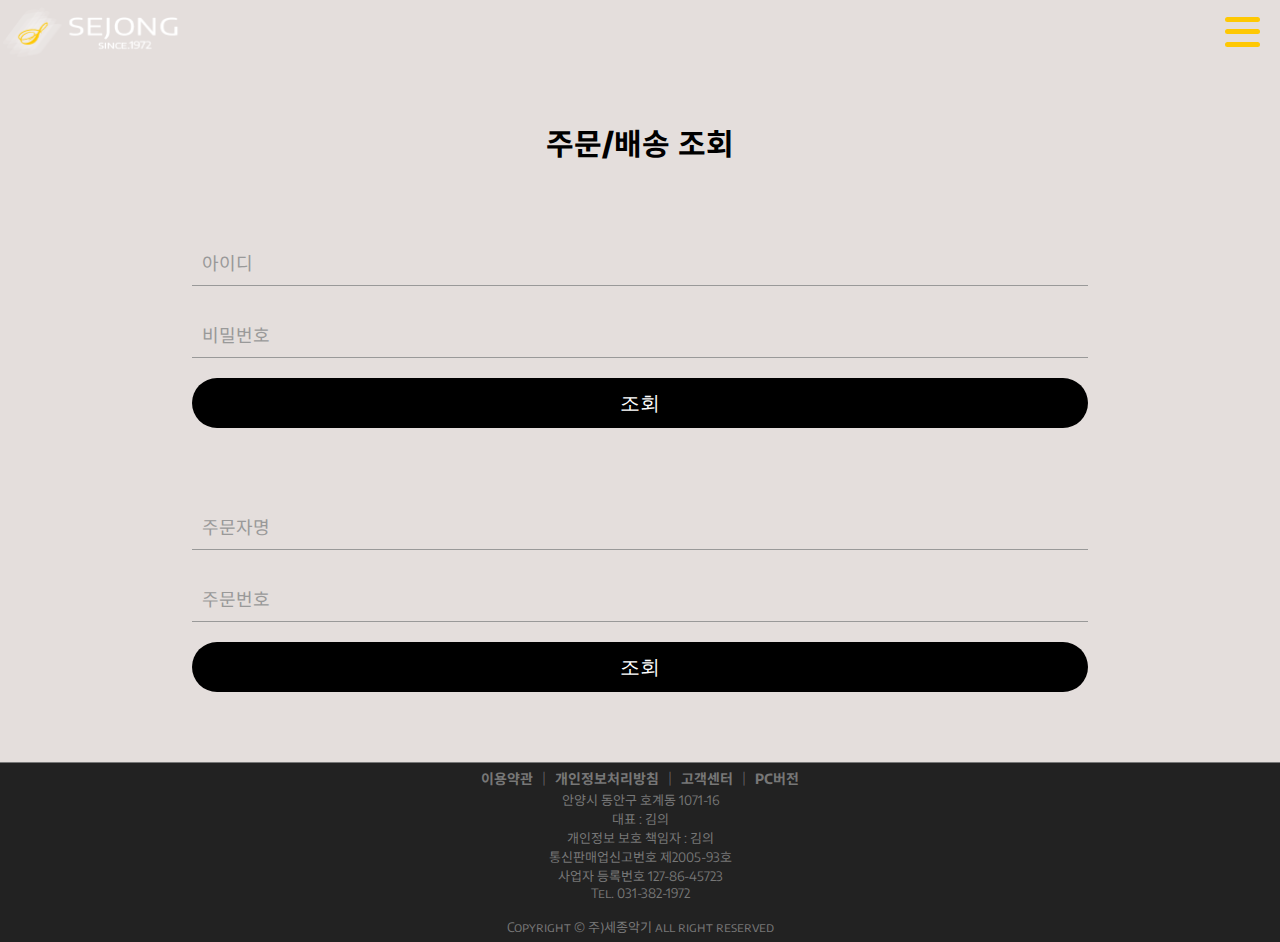
<file: order.html>
<!DOCTYPE html>
<html lang="ko">
  <head>
    <meta charset="UTF-8" />
    <meta http-equiv="X-UA-Compatible" content="IE=edge" />
    <meta name="viewport" content="width=device-width, initial-scale=1.0" />
    <title>주문배송조회</title>
  <link rel="stylesheet" href="css/order.css">
	<script src="js/jquery-3.6.0.min.js"></script>
    <script src="https://ajax.googleapis.com/ajax/libs/jquery/3.1.1/jquery.min.js"></script>
  </head>
  <body>
    <header>
      <!-- 로고 -->
      <h1 id="logo">
        <a href="index.html"><img src="images/logo1.png" alt="로고" /></a>
      </h1>
      <!-- 서치박스 -->
      <!-- <div class="search-box">
        <button class="btn-search">
          <img src="images/img2.png" width="30px" alt="돋보기" />
        </button>
        <input type="text" class="input-search" placeholder="Type to Search..." />
      </div> -->
      <!-- 메뉴 -->
      <input type="checkbox" id="menuicon" />
      <label for="menuicon">
        <span></span>
        <span></span>
        <span></span>
      </label>
      <div class="sidebar">
        <div class="side_top">
          <span><a href="Login.html">로그인/회원가입</a></span>
          <span><a href="order.html">주문배송조회</a></span>
        </div>
        <ul class="gnb">
          <li>
            <a href="#">GUITAR</a>
            <ul class="sub">
              <li><a href="list.html">Acoustics</a></li>
              <li><a href="list.html">Hollow Bodies</a></li>
              <li><a href="list.html">Solid Bodies</a></li>
            </ul>
          </li>
          <li>
            <a href="#">STRINGS</a>
            <ul class="sub">
              <li><a href="#">마틴</a></li>
              <li><a href="#">다다리오</a></li>
              <li><a href="#">엘릭서</a></li>
              <li><a href="#">DR</a></li>
            </ul>
          </li>
          <li>
            <a href="#">ACCESSORIES</a>
            <ul class="sub">
              <li><a href="#">피크/피크홀더</a></li>
              <li><a href="#">관리용품</a></li>
              <li><a href="#">앰프/픽업/케이블</a></li>
              <li><a href="#">케이스</a></li>
            </ul>
          </li>
          <li>
            <a href="contact.html">고객센터</a>
          </li>
        </ul>
        <div class="side_sns">
          <a href="#"><img src="images/faceb.png" alt="페이스북" /></a>
          <a href="#"><img src="images/twt.png" alt="트위터" /></a>
          <a href="#"><img src="images/insta.png" alt="인스타그램" /></a>
        </div>
      </div>
    </header>
    <section id="order_form">
      <h2 class="order_tit">주문/배송 조회</h2>

      <form action="order.php" method="POST">

        <div class="idpwform">
          <input type="text" id="id" name="id" autocomplete="off" required />
         <label for="id">아이디</label>
        </div>
        <div class="idpwform">
          <input type="password" id="pw" name="pw" autocomplete="off" required />
          <label for="pw">비밀번호</label>
        </div>
        <div class="order_btn">
          <button type="submit" id="btn">조회</button>
        </div>
      </form>

	  <form action="order2.php" method="POST">
        <div class="nmidpwform">
          <input type="text" id="id2" name="id2" autocomplete="off" required />
         <label for="id2">주문자명</label>
        </div>
        <div class="nmidpwform">
          <input type="password" id="pw2" name="pw2" autocomplete="off" required />
          <label for="pw2">주문번호</label>
        </div>
        <div class="order_btn">
          <button type="submit" id="btn2">조회</button>
        </div>
	  </form>
    </section>


      <!-- 푸터 -->
      <div id="footer">
        <!-- 모달 -->
        <div class="f_info">
          <a href="javascript:openModal('modal1');" class="button modal-open">이용약관</a>
          <a href="javascript:openModal('modal2');" class="button modal-open">개인정보처리방침</a>
          <a href="contact.html">고객센터</a>
          <a href="#">PC버전</a>
        </div>
        <div id="modal"></div>
        <div class="modal-con modal1">
          <a href="javascript:;" class="close">X</a>
          <p class="title">이용약관</p>
          <div class="con">
            인터넷 쇼핑몰 『 주)세종악기 사이버 몰』회원 약관<br />
            <br />
            제1조(목적)<br />
            이 약관은 주)세종악기(전자상거래 사업자)가 운영하는 주)세종악기 사이버 몰(이하 "몰"이라 한다)에서 제공하는 인터넷 관련 서비스(이하 "서비스"라 한다)를 이용함에 있어 사이버 몰과 이용자의
            권리·의무 및 책임사항을 규정함을 목적으로 합니다.<br />
            <br />
            * 「PC통신, 무선 등을 이용하는 전자상거래에 대해서도 그 성질에 반하지 않는 한 이 약관을 준 용합니다」<br />
            <br />
            제2조(정의)<br />
            ①"몰" 이란 주)세종악기 회사가 재화 또는 용역(이하 "재화등"이라 함)을 이용자에게 제공하기 위하여 컴 퓨터등 정보통신설비를 이용하여 재화등을 거래할 수 있도록 설정한 가상의 영업장을 말하며,
            아울 러 사이버몰을 운영하는 사업자의 의미로도 사용합니다.<br />
            <br />
            ②"이용자"란 "몰"에 접속하여 이 약관에 따라 "몰"이 제공하는 서비스를 받는 회원 및 비회원을 말합니다.<br />
            <br />
            ③ '회원'이라 함은 "몰"에 개인정보를 제공하여 회원등록을 한 자로서, "몰"의 정보를 지속적으로 제공받으며, "몰"이 제공하는 서비스를 계속적으로 이용할 수 있는 자를 말합니다.<br />
            <br />
            ④ '비회원'이라 함은 회원에 가입하지 않고 "몰"이 제공하는 서비스를 이용하는 자를 말합니다.<br />
            <br />
            제3조 (약관등의 명시와 설명 및 개정) <br />
            ① "몰"은 이 약관의 내용과 상호 및 대표자 성명, 영업소 소재지 주소(소비자의 불만을 처리할 수 있는 곳의 주소를 포함), 전화번호?모사전송번호?전자우편주소, 사업자등록번호, 통신판매업신고 번호,
            개인정보관리책임자등을 이용자가 쉽게 알 수 있도록 세종악기 사이버몰의 초기 서비스화면(전면) 에 게시합니다. 다만, 약관의 내용은 이용자가 연결화면을 통하여 볼 수 있도록 할 수 있습니다.<br />
            <br />
            ② "몰은 이용자가 약관에 동의하기에 앞서 약관에 정하여져 있는 내용 중 청약철회?배송책임? 환불조건 등과 같은 중요한 내용을 이용자가 이해할 수 있도록 별도의 연결화면 또는 팝업화면 등 을
            제공하여 이용자의 확인을 구하여야 합니다.<br />
            <br />
            ③ "몰"은 전자상거래등에서의소비자보호에관한법률, 약관의규제에관한법률, 전자거래기본법, 전자 서명법, 정보통신망이용촉진등에관한법률, 방문판매등에관한법률, 소비자보호법 등 관련법을 위배하 지
            않는 범위에서 이 약관을 개정할 수 있습니다.<br />
            <br />
            ④ "몰"이 약관을 개정할 경우에는 적용일자 및 개정사유를 명시하여 현행약관과 함께 몰의 초기 화면에 그 적용일자 7일이전부터 적용일자 전일까지 공지합니다. <br />
            다만, 이용자에게 불리하게 약관내용을 변경하는 경우에는 최소한 30일 이상의 사전 유예기간을 두 고 공지합니다. 이 경우 "몰"은 개정전 내용과 개정후 내용을 명확하게 비교하여 이용자가 알기 쉽
            도록 표시합니다. <br />
            <br />
            ⑤ "몰"이 약관을 개정할 경우에는 그 개정약관은 그 적용일자 이후에 체결되는 계약에만 적용되 고 그 이전에 이미 체결된 계약에 대해서는 개정전의 약관조항이 그대로 적용됩니다. 다만 이미 계 약을
            체결한 이용자가 개정약관 조항의 적용을 받기를 원하는 뜻을 제3항에 의한 개정약관의 공지 기간내에 '몰"에 송신하여 "몰"의 동의를 받은 경우에는 개정약관 조항이 적용됩니다.<br />
            <br />
            ⑥ 이 약관에서 정하지 아니한 사항과 이 약관의 해석에 관하여는 전자상거래등에서의소비자보호 에관한법률, 약관의규제등에관한법률, 공정거래위원회가 정하는 전자상거래등에서의소비자보호지침 및
            관계법령 또는 상관례에 따릅니다.<br />
            <br />
            제4조(서비스의 제공 및 변경) <br />
            ① "몰"은 다음과 같은 업무를 수행합니다.<br />
            1. 재화 또는 용역에 대한 정보 제공 및 구매계약의 체결<br />
            2. 구매계약이 체결된 재화 또는 용역의 배송<br />
            3. 기타 "몰"이 정하는 업무<br />
            <br />
            ②"몰"은 재화 또는 용역의 품절 또는 기술적 사양의 변경 등의 경우에는 장차 체결되는 계약에 의해 제공할 재화 또는 용역의 내용을 변경할 수 있습니다. 이 경우에는 변경된 재화 또는 용역의 내용 및
            제공일자를 명시하여 현재의 재화 또는 용역의 내용을 게시한 곳에 즉시 공지합니다.<br />
            <br />
            ③"몰"이 제공하기로 이용자와 계약을 체결한 서비스의 내용을 재화등의 품절 또는 기술적 사양의 변경 등의 사유로 변경할 경우에는 그 사유를 이용자에게 통지 가능한 주소로 즉시 통지합니다.<br />
            <br />
            ④전항의 경우 "몰"은 이로 인하여 이용자가 입은 손해를 배상합니다. 다만, "몰"이 고의 또는 과 실이 없음을 입증하는 경우에는 그러하지 아니합니다.<br />
            <br />
            제5조(서비스의 중단) <br />
            ① "몰"은 컴퓨터 등 정보통신설비의 보수점검?교체 및 고장, 통신의 두절 등의 사유가 발생한 경 우에는 서비스의 제공을 일시적으로 중단할 수 있습니다.<br />
            <br />
            ②"몰"은 제1항의 사유로 서비스의 제공이 일시적으로 중단됨으로 인하여 이용자 또는 제3자가 입 은 손해에 대하여 배상합니다. 단, "몰"이 고의 또는 과실이 없음을 입증하는 경우에는 그러하지
            아니합니다.<br />
            <br />
            ③사업종목의 전환, 사업의 포기, 업체간의 통합 등의 이유로 서비스를 제공할 수 없게 되는 경우 에는 "몰"은 제8조에 정한 방법으로 이용자에게 통지하고 당초 "몰"에서 제시한 조건에 따라 소비
            자에게 보상합니다. 다만, "몰"이 보상기준 등을 고지하지 아니한 경우에는 이용자들의 마일리지 또는 적립금 등을 "몰"에서 통용되는 통화가치에 상응하는 현물 또는 현금으로 이용자에게 지급합
            니다.<br />
            <br />
            제6조(회원가입) <br />
            ① 이용자는 "몰"이 정한 가입 양식에 따라 회원정보를 기입한 후 이 약관에 동의한다는 의사표시 를 함으로서 회원가입을 신청합니다.<br />
            <br />
            ② "몰"은 제1항과 같이 회원으로 가입할 것을 신청한 이용자 중 다음 각호에 해당하지 않는 한 회원으로 등록합니다.<br />
            1. 가입신청자가 이 약관 제7조제3항에 의하여 이전에 회원자격을 상실한 적이 있는 경우, 다만 제 7조제3항에 의한 회원자격 상실후 3년이 경과한 자로서 "몰"의 회원재가입 승낙을 얻은 경우에는
            예외로 한다.<br />
            2. 등록 내용에 허위, 기재누락, 오기가 있는 경우<br />
            3. 기타 회원으로 등록하는 것이 "몰"의 기술상 현저히 지장이 있다고 판단되는 경우<br />
            <br />
            ③ 회원가입계약의 성립시기는 "몰"의 승낙이 회원에게 도달한 시점으로 합니다.<br />
            <br />
            ④ 회원은 제15조제1항에 의한 등록사항에 변경이 있는 경우, 즉시 전자우편 기타 방법으로 "몰"에 대하여 그 변경사항을 알려야 합니다.<br />
            <br />
            제7조(회원 탈퇴 및 자격 상실 등) <br />
            ① 회원은 "몰"에 언제든지 탈퇴를 요청할 수 있으며 "몰"은 즉시 회원탈퇴를 처리합니다.<br />
            <br />
            ② 회원이 다음 각호의 사유에 해당하는 경우, "몰"은 회원자격을 제한 및 정지시킬 수 있습니다.<br />
            1. 가입 신청시에 허위 내용을 등록한 경우<br />
            2. "몰"을 이용하여 구입한 재화등의 대금, 기타 "몰"이용에 관련하여 회원이 부담하는 채무를 기 일에 지급하지 않는 경우<br />
            3. 다른 사람의 "몰" 이용을 방해하거나 그 정보를 도용하는 등 전자상거래 질서를 위협하는 경우<br />
            4. "몰"을 이용하여 법령 또는 이 약관이 금지하거나 공서양속에 반하는 행위를 하는 경우<br />
            <br />
            ③ "몰"이 회원 자격을 제한?정지 시킨후, 동일한 행위가 2회이상 반복되거나 30일이내에 그 사유 가 시정되지 아니하는 경우 "몰"은 회원자격을 상실시킬 수 있습니다.<br />
            <br />
            ④ "몰"이 회원자격을 상실시키는 경우에는 회원등록을 말소합니다. 이 경우 회원에게 이를 통지하 고, 회원등록 말소전에 최소한 30일 이상의 기간을 정하여 소명할 기회를 부여합니다.<br />
            <br />
            제8조(회원에 대한 통지)<br />
            ① "몰"이 회원에 대한 통지를 하는 경우, 회원이 "몰"과 미리 약정하여 지정한 전자우편 주소로 할 수 있습니다.<br />
            <br />
            ② "몰"은 불특정다수 회원에 대한 통지의 경우 1주일이상 "몰" 게시판에 게시함으로서 개별 통지 에 갈음할 수 있습니다. 다만, 회원 본인의 거래와 관련하여 중대한 영향을 미치는 사항에 대하여는
            개별통지를 합니다.<br />
            <br />
            제9조(구매신청)<br />
            "몰"이용자는 "몰"상에서 다음 또는 이와 유사한 방법에 의하여 구매를 신청하며, "몰"은 이용자가 구매신청을 함에 있어서 다음의 각 내용을 알기 쉽게 제공하여야 합니다. 단, 회원인 경우 제2호 내지
            제4호의 적용을 제외할 수 있습니다.<br />
            1. 재화등의 검색 및 선택<br />
            2. 성명, 주소, 전화번호, 전자우편주소(또는 이동전화번호) 등의 입력<br />
            3. 약관내용, 청약철회권이 제한되는 서비스, 배송료?설치비 등의 비용부담과 관련한 내용에 대한 확인<br />
            4. 이 약관에 동의하고 위 3.호의 사항을 확인하거나 거부하는 표시(예, 마우스 클릭)<br />
            5. 재화등의 구매신청 및 이에 관한 확인 또는 "몰"의 확인에 대한 동의<br />
            6. 결제방법의 선택<br />
            <br />
            제10조 (계약의 성립)<br />
            ① "몰"은 제9조와 같은 구매신청에 대하여 다음 각호에 해당하면 승낙하지 않을 수 있습니다. 다 만, 미성년자와 계약을 체결하는 경우에는 법정대리인의 동의를 얻지 못하면 미성년자 본인 또는
            법정대리인이 계약을 취소할 수 있다는 내용을 고지하여야 합니다.<br />
            1. 신청 내용에 허위, 기재누락, 오기가 있는 경우<br />
            2. 미성년자가 담배, 주류등 청소년보호법에서 금지하는 재화 및 용역을 구매하는 경우<br />
            3. 기타 구매신청에 승낙하는 것이 "몰" 기술상 현저히 지장이 있다고 판단하는 경우<br />
            <br />
            ② "몰"의 승낙이 제12조제1항의 수신확인통지형태로 이용자에게 도달한 시점에 계약이 성립한 것 으로 봅니다.<br />
            <br />
            ③ "몰"의 승낙의 의사표시에는 이용자의 구매 신청에 대한 확인 및 판매가능 여부, 구매신청의 정정 취소등에 관한 정보등을 포함하여야 합니다.<br />
            <br />
            제11조(지급방법)<br />
            "몰"에서 구매한 재화 또는 용역에 대한 대금지급방법은 다음 각호의 방법중 가용한 방법으로 할 수 있습니다. 단, "몰"은 이용자의 지급방법에 대하여 재화 등의 대금에 어떠한 명목의 수수료도 추가
            하여 징수할 수 없습니다.<br />
            1. 폰뱅킹, 인터넷뱅킹, 메일 뱅킹 등의 각종 계좌이체 <br />
            2. 선불카드, 직불카드, 신용카드 등의 각종 카드 결제<br />
            3. 온라인무통장입금<br />
            4. 전자화폐에 의한 결제<br />
            5. 수령시 대금지급<br />
            6. 마일리지 등 "몰"이 지급한 포인트에 의한 결제<br />
            7. "몰"과 계약을 맺었거나 "몰"이 인정한 상품권에 의한 결제 <br />
            8. 기타 전자적 지급 방법에 의한 대금 지급 등<br />
            <br />
            제12조(수신확인통지?구매신청 변경 및 취소)<br />
            ① "몰"은 이용자의 구매신청이 있는 경우 이용자에게 수신확인통지를 합니다.<br />
            <br />
            ② 수신확인통지를 받은 이용자는 의사표시의 불일치등이 있는 경우에는 수신확인통지를 받은 후 즉시 구매신청 변경 및 취소를 요청할 수 있고 "몰"은 배송전에 이용자의 요청이 있는 경우에는 지체없이
            그 요청에 따라 처리하여야 합니다. 다만 이미 대금을 지불한 경우에는 제15조의 청약철회 등에 관한 규정 에 따릅니다.<br />
            <br />
            제13조(재화등의 공급)<br />
            ① "몰"은 이용자와 재화등의 공급시기에 관하여 별도의 약정이 없는 이상, 이용자가 청약을 한 날 부터 7일 이내에 재화 등을 배송할 수 있도록 주문제작, 포장 등 기타의 필요한 조치를 취합니다.
            다만, "몰"이 이미 재화 등의 대금의 전부 또는 일부를 받은 경우에는 대금의 전부 또는 일부를 받 은 날부터 2영업일 이내에 조치를 취합니다. 이때 "몰"은 이용자가 재화등의 공급 절차 및 진행
            사항을 확인할 수 있도록 적절한 조치를 합니다.<br />
            <br />
            ②"몰"은 이용자가 구매한 재화에 대해 배송수단, 수단별 배송비용 부담자, 수단별 배송기간 등을 명시합니다. 만약 "몰"이 약정 배송기간을 초과한 경우에는 그로 인한 이용자의 손해를 배상하여야
            합니다. 다만 "몰"이 고의?과실이 없음을 입증한 경우에는 그러하지 아니합니다.<br />
            <br />
            제14조(환급)<br />
            "몰"은 이용자가 구매신청한 재화등이 품절 등의 사유로 인도 또는 제공을 할 수 없을 때에는 지 체없이 그 사유를 이용자에게 통지하고 사전에 재화 등의 대금을 받은 경우에는 대금을 받은 날부 터
            2영업일 이내에 환급하거나 환급에 필요한 조치를 취합니다.<br />
            <br />
            제15조(청약철회 등)<br />
            ①"몰"과 재화등의 구매에 관한 계약을 체결한 이용자는 수신확인의 통지를 받은 날부터 7일 이내 에는 청약의 철회를 할 수 있습니다.<br />
            <br />
            ② 이용자는 재화등을 배송받은 경우 다음 각호의 1에 해당하는 경우에는 반품 및 교환을 할 수 없습니다.<br />
            1. 이용자에게 책임 있는 사유로 재화 등이 멸실 또는 훼손된 경우(다만, 재화 등의 내용을 확인하 기 위하여 포장 등을 훼손한 경우에는 청약철회를 할 수 있습니다)<br />
            2. 이용자의 사용 또는 일부 소비에 의하여 재화 등의 가치가 현저히 감소한 경우<br />
            3. 시간의 경과에 의하여 재판매가 곤란할 정도로 재화등의 가치가 현저히 감소한 경우<br />
            4. 같은 성능을 지닌 재화등으로 복제가 가능한 경우 그 원본인 재화 등의 포장을 훼손한 경우<br />
            <br />
            ③ 제2항제2호 내지 제4호의 경우에 "몰"이 사전에 청약철회 등이 제한되는 사실을 소비자가 쉽게 알 수 있는 곳에 명기하거나 시용상품을 제공하는 등의 조치를 하지 않았다면 이용자의 청약철회 등이
            제한되지 않습니다.<br />
            <br />
            ④ 이용자는 제1항 및 제2항의 규정에 불구하고 재화등의 내용이 표시 광고 내용과 다르거나 계약 내용과 다르게 이행된 때에는 당해 재화등을 공급받은 날부터 3월이내, 그 사실을 안 날 또는 알 수
            있었던 날부터 30일 이내에 청약철회 등을 할 수 있습니다.<br />
            <br />
            제16조(청약철회 등의 효과) ① "몰"은 이용자로부터 재화 등을 반환받은 경우 3영업일 이내에 이미 지급받은 재화등의 대금을 환급합니다. 이 경우 "몰"이 이용자에게 재화등의 환급을 지연한 때에는 그
            지연기간에 대하여 공 정거래위원회가 정하여 고시하는 지연이자율을 곱하여 산정한 지연이자를 지급합니다.<br />
            <br />
            ② "몰"은 위 대금을 환급함에 있어서 이용자가 신용카드 또는 전자화폐 등의 결제수단으로 재화 등의 대금을 지급한 때에는 지체없이 당해 결제수단을 제공한 사업자로 하여금 재화등의 대금의 청구를
            정지 또는 취소하도록 요청합니다.<br />
            <br />
            ③ 청약철회등의 경우 공급받은 재화등의 반환에 필요한 비용은 이용자가 부담합니다. "몰"은 이용 자에게 청약철회등을 이유로 위약금 또는 손해배상을 청구하지 않습니다. 다만 재화등의 내용이 표 시
            광고 내용과 다르거나 계약내용과 다르게 이행되어 청약철회등을 하는 경우 재화등의 반환에 필요한 비용은 "몰"이 부담합니다.<br />
            <br />
            ④ 이용자가 재화등을 제공받을때 발송비를 부담한 경우에 "몰"은 청약철회시 그 비용을 누가 부담하 는지를 이용자가 알기 쉽도록 명확하게 표시합니다.<br />
            <br />
            제17조(개인정보보호)<br />
            ①"몰"은 이용자의 정보수집시 구매계약 이행에 필요한 최소한의 정보를 수집합니다. 다음 사항을 필수사항으로 하며 그 외 사항은 선택사항으로 합니다. <br />
            1. 성명<br />
            2. 주소<br />
            3. 전화번호<br />
            4. 희망ID(회원의 경우)<br />
            5. 비밀번호(회원의 경우)<br />
            6. 전자우편주소(또는 이동전화번호)<br />
            <br />
            ② "몰"이 이용자의 개인식별이 가능한 개인정보를 수집하는 때에는 반드시 당해 이용자의 동의를 받습니다.<br />
            <br />
            ③제공된 개인정보는 당해 이용자의 동의없이 목적외의 이용이나 제3자에게 제공할 수 없으며, 이 에 대한 모든 책임은 　“몰”　이 집니다. 다만, 다음의 경우에는 예외로 합니다.<br />
            <br />
            1. 배송업무상 배송업체에게 배송에 필요한 최소한의 이용자의 정보(성명, 주소, 전화번호)를 알려 주는 경우<br />
            2. 통계작성, 학술연구 또는 시장조사를 위하여 필요한 경우로서 특정 개인을 식별할 수 없는 형태 로 제공하는 경우<br />
            3. 재화등의 거래에 따른 대금정산을 위하여 필요한 경우<br />
            4. 도용방지를 위하여 본인확인에 필요한 경우<br />
            5. 법률의 규정 또는 법률에 의하여 필요한 불가피한 사유가 있는 경우<br />
            <br />
            ④"몰"이 제2항과 제3항에 의해 이용자의 동의를 받아야 하는 경우에는 개인정보관리 책임자의 신 원(소속, 성명 및 전화번호, 기타 연락처), 정보의 수집목적 및 이용목적, 제3자에 대한 정보제공 관
            련사항(제공받은자, 제공목적 및 제공할 정보의 내용) 등 정보통신망이용촉진및정보보호등에관한법률 제22조 제2항이 규정한 사항을 미리 명시하거나 고지해야 하며 이용자는 언제든지 이 동의를 철회할
            수 있습니다.<br />
            <br />
            ⑤이용자는 언제든지 "몰"이 가지고 있는 자신의 개인정보에 대해 열람 및 오류정정을 요구할 수 있으며 "몰"은 이에 대해 지체없이 필요한 조치를 취할 의무를 집니다. 이용자가 오류의 정정을 요 구한
            경우에는 "몰"은 그 오류를 정정할 때까지 당해 개인정보를 이용하지 않습니다.<br />
            <br />
            ⑥ "몰"은 개인정보 보호를 위하여 관리자를 한정하여 그 수를 최소화하며 신용카드, 은행계좌 등 을 포함한 이용자의 개인정보의 분실, 도난, 유출, 변조 등으로 인한 이용자의 손해에 대하여 모든
            책임을 집니다.<br />
            <br />
            ⑦ "몰" 또는 그로부터 개인정보를 제공받은 제3자는 개인정보의 수집목적 또는 제공받은 목적을 달성한 때에는 당해 개인정보를 지체없이 파기합니다.<br />
            <br />
            제18조("몰"의 의무)<br />
            ① "몰"은 법령과 이 약관이 금지하거나 공서양속에 반하는 행위를 하지 않으며 이 약관이 정하는 바에 따라 지속적이고, 안정적으로 재화?용역을 제공하는데 최선을 다하여야 합니다.<br />
            <br />
            ② "몰"은 이용자가 안전하게 인터넷 서비스를 이용할 수 있도록 이용자의 개인정보(신용정보 포 함)보호를 위한 보안 시스템을 갖추어야 합니다.<br />
            <br />
            ③ "몰"이 상품이나 용역에 대하여 「표시?광고의공정화에관한법률」 제3조 소정의 부당한 표 시?광고행위를 함으로써 이용자가 손해를 입은 때에는 이를 배상할 책임을 집니다.<br />
            <br />
            ④ "몰"은 이용자가 원하지 않는 영리목적의 광고성 전자우편을 발송하지 않습니다.<br />
            <br />
            제19조(회원의 ID 및 비밀번호에 대한 의무)<br />
            ① 제17조의 경우를 제외한 ID와 비밀번호에 관한 관리책임은 회원에게 있습니다.<br />
            <br />
            ② 회원은 자신의 ID 및 비밀번호를 제3자에게 이용하게 해서는 안됩니다.<br />
            <br />
            ③ 회원이 자신의 ID 및 비밀번호를 도난당하거나 제3자가 사용하고 있음을 인지한 경우에는 바로 "몰"에 통보하고 "몰"의 안내가 있는 경우에는 그에 따라야 합니다.<br />
            <br />
            제20조(이용자의 의무)<br />
            이용자는 다음 행위를 하여서는 안됩니다.<br />
            1. 신청 또는 변경시 허위 내용의 등록<br />
            2. 타인의 정보 도용<br />
            3. "몰"에 게시된 정보의 변경<br />
            4. "몰"이 정한 정보 이외의 정보(컴퓨터 프로그램 등) 등의 송신 또는 게시<br />
            5. "몰" 기타 제3자의 저작권 등 지적재산권에 대한 침해<br />
            6. "몰" 기타 제3자의 명예를 손상시키거나 업무를 방해하는 행위<br />
            7. 외설 또는 폭력적인 메시지, 화상, 음성, 기타 공서양속에 반하는 정보를 몰에 공개 또는 게시하 는 행위<br />
            <br />
            제21조(연결"몰"과 피연결"몰" 간의 관계)<br />
            ① 상위 "몰"과 하위 "몰"이 하이퍼 링크(예: 하이퍼 링크의 대상에는 문자, 그림 및 동화상 등이 포함됨)방식 등으로 연결된 경우, 전자를 연결 "몰"(웹 사이트)이라고 하고 후자를 피연결 "몰"(웹
            사이트)이라고 합니다.<br />
            <br />
            ②연결"몰"은 피연결"몰"이 독자적으로 제공하는 재화등에 의하여 이용자와 행하는 거래에 대해서 보증책임을 지지 않는다는 뜻을 연결"몰"의 초기화면 또는 연결되는 시점의 팝업화면으로 명시한
            경우에는 그 거래에 대한 보증책임을 지지 않습니다.<br />
            <br />
            제22조(저작권의 귀속 및 이용제한)<br />
            ① "몰"이 작성한 저작물에 대한 저작권 기타 지적재산권은 "몰"에 귀속합니다.<br />
            <br />
            ② 이용자는 "몰"을 이용함으로써 얻은 정보 중 "몰"에게 지적재산권이 귀속된 정보를 "몰"의 사전 승낙없이 복제, 송신, 출판, 배포, 방송 기타 방법에 의하여 영리목적으로 이용하거나 제3자에게 이
            용하게 하여서는 안됩니다.<br />
            <br />
            ③ "몰"은 약정에 따라 이용자에게 귀속된 저작권을 사용하는 경우 당해 이용자에게 통보하여야 합니다.<br />
            <br />
            제23조(분쟁해결)<br />
            ① "몰"은 이용자가 제기하는 정당한 의견이나 불만을 반영하고 그 피해를 보상처리하기 위하여 피해보상처리기구를 설치?운영합니다.<br />
            <br />
            ② "몰"은 이용자로부터 제출되는 불만사항 및 의견은 우선적으로 그 사항을 처리합니다. 다만, 신 속한 처리가 곤란한 경우에는 이용자에게 그 사유와 처리일정을 즉시 통보해 드립니다.<br />
            <br />
            ③"몰"과 이용자간에 발생한 전자상거래 분쟁과 관련하여 이용자의 피해구제신청이 있는 경우에는 공정거래위원회 또는 시 도지사가 의뢰하는 분쟁조정기관의 조정에 따를 수 있습니다.<br />
            <br />
            제24조(재판권 및 준거법)<br />
            ①"몰"과 이용자간에 발생한 전자상거래 분쟁에 관한 소송은 제소 당시의 이용자의 주소에 의하고, 주소가 없는 경우에는 거소를 관할하는 지방법원의 전속관할로 합니다. 다만, 제소 당시 이용자의 주소
            또는 거소가 분명하지 않거나 외국 거주자의 경우에는 민사소송법상의 관할법원에 제기합니 다.<br />
            <br />
            ②"몰"과 이용자간에 제기된 전자상거래 소송에는 한국법을 적용합니다.<br />
            <br />
            본 약관은 2013년 12월 02일부터 적용됩니다.<br />
          </div>
        </div>
        <div class="modal-con modal2">
          <a href="javascript:;" class="close">X</a>
          <p class="title">개인정보 처리방침</p>
          <div class="con">
            [개인정보취급방침] <br />
            <br />
            주)세종악기 (이하 “회사”라 함)는 정보통신망이용촉진및정보보호등에관한법률, 개인정보보호법 등 개인정보와 관련된 법령상의 규정들을 준수하고 있으며, 개인정보취급방침을 제정하여 이용자의
            권익보호에 최선을 다하고 있습니다. 회사는 개인정보취급방침을 통하여 이용자의 개인정보가 어떠한 용도와 방식으로 이용되고 있으며, 개인정보보호를 위해 회사가 어떠한 조치를 취하는지
            알려드립니다. 회사는 개인정보취급방침을 개정하는 경우 웹사이트 공지사항(또는 개별공지)을 통하여 공지할 것입니다.<br />
            <br />
            1. 수집하는 개인정보의 항목 및 수집방법<br />
            가. 회사는 회원가입, 비회원 구매, 상담, 불량이용의 방지 등을 위해 아래와 같은 개인정보를 수집하고 있습니다. <br />
            - 필수항목 : 이름, ID, 비밀번호, 이메일, 전화번호, 주소, IP Address, 결제기록<br />
            - 선택항목 : 개인맞춤 서비스를 제공하기 위하여 회사가 필요로 하는 정보 <br />
            <br />
            나. 수집방법<br />
            회사는 이용자들이 회원서비스를 이용하기 위해 회원으로 가입하실 때 서비스 제공을 위한 필수적인 정보들을 온라인 상에서 입력 받고 있습니다. 또한 서비스 내에서의 설문조사나 이벤트 행사 시
            통계분석이나 경품 제공 등을 위해 선별적으로 개인정보 입력을 요청할 수 있습니다. 그러나, 이용자의 기본적 인권 침해의 우려가 있는 민감한 개인정보(인종 및 민족, 사상 및 신조, 출신지 및
            본적지, 정치적 성향 및 범죄기록, 건강상태 및 성생활 등)는 수집하지 않으며 부득이하게 수집해야 할 경우 이용자들의 사전동의를 반드시 구할 것입니다. <br />
            <br />
            2. 개인정보의 수집 및 이용목적<br />
            가. 신규 서비스의 개발<br />
            이용자들이 제공한 개인정보를 바탕으로 보다 더 유용한 서비스를 개발할 수 있습니다. 회사는 신규 서비스 개발이나 컨텐츠의 확충 시에 기존 이용자들이 회사에 제공한 개인정보를 바탕으로 개발해야
            할 서비스의 우선 순위를 보다 더 효율적으로 정하고, 회사는 이용자들이 필요로 할 컨텐츠를 합리적으로 선택하여 제공할 수 있습니다.<br />
            <br />
            나. 회원관리<br />
            회원제 서비스 이용에 따른 본인확인, 개인 식별, 불량회원의 부정 이용 방지와 비인가 사용 방지, 가입 의사 확인, 연령확인, 만14세 미만 아동 개인정보 수집 시 법정 대리인 동의여부 확인, 불만처리
            등 민원처리, 고지사항 전달<br />
            <br />
            다. 마케팅 및 광고에 활용<br />
            신규 서비스 개발과 이벤트 행사에 따른 정보 전달 및 맞춤 서비스 제공, 인구통계학적 특성에 따른 서비스 제공 및 광고 게재, 접속 빈도 파악 또는 회원의 서비스 이용에 대한 통계 <br />
            <br />
            3. 개인정보의 보유 및 이용기간<br />
            회사는 이용자의 개인정보를 원칙적으로 개인정보의 수집 및 이용목적이 달성되면 지체 없이 파기합니다. 단, 다음의 정보에 대해서는 아래의 이유로 명시한 기간 동안 보존합니다.<br />
            <br />
            가. 회사의 내부방침에 의한 정보보유 사유<br />
            - 부정이용기록 : 부정이용 방지<br />
            - 보존기간 : 부정이용일로부터 1년<br />
            <br />
            나. 관련법령에 의한 정보보유 사유<br />
            - 계약 또는 청약철회 등에 관한 기록 : 5년 (전자상거래등에서의 소비자보호에 관한 법률)<br />
            - 대금결제 및 재화 등의 공급에 관한 기록 : 5년 (전자상거래등에서의 소비자보호에 관한 법률)<br />
            - 소비자의 불만 또는 분쟁처리에 관한 기록 : 3년 (전자상거래등에서의 소비자보호에 관한 법률)<br />
            - 방문(로그)에 관한 기록 : 3개월(통신비밀보호법)<br />
            <br />
            4. 개인정보의 파기 절차 및 방법<br />
            이용자의 개인정보는 개인정보의 수집 및 이용목적이 달성되면 지체 없이 아래와 같은 방법으로 파기합니다. <br />
            <br />
            가. 파기절차<br />
            이용자가 서비스 이용 등을 위해 입력하신 정보는 목적이 달성된 후 별도의 DB로 옮겨져(종이의 경우 별도의 서류함) 내부 방침 및 기타 관련 법령에 의한 정보보호 사유에 따라(보유 및 이용기간 참조)
            일정 기간 저장된 후 파기됩니다. 별도 DB로 옮겨진 개인정보는 법률에 의한 경우가 아니고서는 보유되어지는 이외의 다른 목적으로 이용되지 않습니다. <br />
            <br />
            나. 파기방법<br />
            - 종이에 출력된 개인정보 : 분쇄기로 분쇄하거나 소각 <br />
            - 전자적 파일 형태로 저장된 개인정보 : 기록을 재생할 수 없는 기술적 방법을 사용하여 삭제<br />
            <br />
            5. 개인정보의 제3자 제공 <br />
            이용자의 개인정보는 개인정보의 수집 및 이용목적에서 동의한 범위 내에서 사용하며, 이용자의 사전 동의 없이는 동 범위를 초과하여 이용하거나 원칙적으로 이용자의 개인정보를 외부에 공개하지
            않습니다. 다만 아래의 경우에는 예외로 합니다.<br />
            - 이용자들이 사전에 동의한 경우<br />
            - 법령의 규정에 의거하거나, 수사 목적으로 법령에 정해진 절차와 방법에 따라 수사기관의 요구가 있는 경우<br />
            <br />
            6. 개인정보의 취급위탁 <br />
            회사는 서비스의 원활한 제공을 위해 개인정보를 위탁처리하고 있으며, 관계 법령에 따라 위탁계약 시 개인정보가 안전하게 관리될 수 있도록 필요한 사항을 규정하고 있습니다. <br />
            <br />
            현재 회사의 개인정보처리수탁자와 그 업무의 내용은 다음과 같습니다.<br />
            -위탁 대상자(수탁자) / 위탁업무 내용 / 개인정보항목 / 보유 및 이용기간 순 <br />
            [배송업체명 기입] : 상품배송 / - / 계약종료시까지 <br />
            [㈜코리아센터닷컴] : 고객정보DB시스템운영(전산아웃소싱) / - / 계약종료시까지<br />
            [본인인증기관 업체명 기입] : 본인인증 / - / 계약종료시까지<br />
            [PG업체명 기입] : 결제관련 / - / 계약종료시까지<br />
            <br />
            7. 이용자 및 법정대리인의 권리와 그 행사방법<br />
            가. 이용자 및 법정 대리인은 언제든지 등록되어 있는 자신 혹은 당해 만 14세 미만 아동의 개인정보를 조회하거나 수정할 수 있으며, 동의철회(가입해지)를 요청할 수도 있습니다.<br />
            <br />
            나. 이용자 혹은 만 14세 미만 아동의 개인정보 조회, 수정을 위해서는 로그인 후 MyPage에서 ‘개인정보변경’(또는 ‘회원정보수정’ 등)을, 가입해지(동의철회)를 위해서는 "회원탈퇴"를 클릭하여 본인
            확인 절차를 거치신 후 직접 열람, 정정 또는 탈퇴가 가능합니다. 혹은 개인정보관리책임자에게 서면, 전화 또는 이메일로 연락하시면 지체 없이 조치하겠습니다.<br />
            <br />
            다. 이용자가 개인정보의 오류에 대한 정정을 요청하신 경우에는 정정을 완료하기 전까지 당해 개인정보를 이용 또는 제공하지 않습니다. 또한 잘못된 개인정보를 제3자에게 이미 제공한 경우에는 정정
            처리결과를 제3자에게 지체 없이 통지하여 정정이 이루어지도록 하겠습니다. <br />
            <br />
            라. 회사는 이용자 혹은 법정 대리인의 요청에 의해 해지 또는 삭제된 개인정보는 "3. 개인정보의 보유 및 이용기간"에 명시된 바에 따라 처리하고 그 외의 용도로 열람 또는 이용할 수 없도록 처리하고
            있습니다.<br />
            <br />
            8. 쿠키(cookie)의 운영에 관한 사항<br />
            회사는 개인화되고 맞춤화된 서비스를 제공하기 위해서 이용자의 정보를 저장하고 수시로 불러오는 ‘쿠키(cookie)’ 등을 운용합니다. 쿠키란 회사의 웹사이트를 운영하는데 이용되는 서버가 이용자의
            브라우저에 보내는 아주 작은 텍스트 파일로서 이용자의 컴퓨터 하드디스크에 저장됩니다. <br />
            <br />
            가. 쿠키 등 사용 목적<br />
            이용자의 접속 빈도나 방문 시간 등을 분석, 이용자의 취향과 관심분야를 파악 및 자취 추적, 각종 이벤트 참여 정도 및 방문 회수 파악 등을 통한 타겟 마케팅 및 맞춤 서비스 제공<br />
            <br />
            나. 쿠키의 설치/운영<br />
            이용자는 쿠키 설치에 대한 선택권을 가지고 있습니다. 따라서, 이용자는 웹브라우저에서 옵션을 설정함으로써 모든 쿠키를 허용하거나, 쿠키가 저장될 때마다 확인을 거치거나, 아니면 모든 쿠키의
            저장을 거부할 수도 있습니다. <br />
            <br />
            다. 쿠키 설정 거부 방법<br />
            쿠키 설정을 거부하는 방법으로는 이용자가 사용하시는 웹 브라우저의 옵션을 택함으로써 모든 쿠키를 허용하거나 쿠키를 저장할 때마다 확인을 거치거나, 모든 쿠키의 저장을 거부할 수 있습니다. 단,
            이용자께서 쿠키 설치를 거부하였을 경우 서비스 제공에 어려움이 있을 수 있습니다.<br />
            <br />
            설정방법 예(인터넷 익스플로어의 경우) : 웹 브라우저 상단의 도구 > 인터넷 옵션 > 개인정보<br />
            <br />
            9. 개인정보보호를 위한 기술적/관리적 대책 <br />
            가. 회사는 이용자의 개인정보를 취급함에 있어 개인정보가 분실, 도난, 누출, 변조, 또는 훼손되지 않도록 안전성 확보를 위하여 다음과 같은 기술적 대책을 강구하고 있습니다.<br />
            - 이용자의 개인정보는 암호화 되어 보호되고 있습니다. 그러나 이용자의 개인정보를 회사가 암호화시켜 보호하고 있음에도 불구하고 공공장소에서의 인터넷사용 등의 과정에서 의도하지 않게
            분실하거나 타인에게 도난 또는 유출될 가능성이 있습니다. 그러므로 이용자는 개인정보를 타인에게 유출시키거나 대여, 제공 등 공개하여서는 아니 되며, 피싱 등 사회공학적 방법에 의한 개인정보
            무단 수집으로부터 자신의 개인정보를 책임 있게 관리하여야 합니다. 이러한 개인정보의 분실, 도난 유출, 피싱, 공개에 대해서 회사는 어떠한 책임도 지지 않습니다. <br />
            - 이용자의 개인정보는 기본적으로 비밀번호에 의해 보호되며, 파일 및 전송 데이터를 암호화하여 중요한 데이터는 별도의 보안기능을 통해 보호되고 있습니다.<br />
            - 회사는 항상 새로운 정보를 자동으로 Update하는 백신을 이용하여 컴퓨터 바이러스에 의한 피해를 방지하기 위해 24시간 근무요원이 상주하면서 보호조치를 취하고 있습니다. 만일, 바이러스 침투시
            자동으로 바이러스 침투 Alarm을 근무자에게 보냄과 동시에 자동 치료하도록 되어 있습니다.<br />
            - 회사는 암호알고리즘을 이용하여 네트워크상의 개인정보를 안전하게 전송할 수 있는 보안장치(SSL 또는 SET)를 채택하고 있습니다.<br />
            - 회사는 해킹 등 회사 정보통신망 침입에 의해 이용자의 개인정보가 유출되는 것을 방지하기 위해 외부로부터의 침입탐지 및 침입차단 시스템을 24시간 가동하고 있습니다.<br />
            <br />
            나. 회사는 이용자의 개인정보보호의 중요성을 인식하고 있으며 이용자의 개인정보보호를 위해 개인정보취급직원을 최소한으로 제한하는 등 다음과 같은 관리적 조치를 취하고 있습니다.<br />
            - 개인정보를 취급하는 직원을 대상으로 새로운 보안 기술 습득 및 개인정보보호의무 등에 관해 정기적인 사내교육 및 외부 위탁교육을 실시하고 있습니다. <br />
            - 회사는 모든 입사자에게 보안서약서를 제출케 함으로 사람에 의한 정보유출을 사전에 방지하고 개인정보취급방침에 대한 이행사항 및 직원의 준수여부를 감시하고 위반내용이 확인되는 경우 이를 시정
            또는 개선하고 기타 필요한 조치를 취하기 위한 내부절차를 마련하고 있습니다. 개인정보 관련 취급자의 업무 인수인계는 보안이 유지된 상태에서 철저하게 이뤄지고 있으며 입사/퇴사 후 개인정보
            사고에 대한 책임을 명확화하고 있습니다. <br />
            - 개인정보와 일반 데이터를 혼합하여 보관하지 않고 별도의 서버를 통해 분리하여 보관하고 있습니다.<br />
            - 전산실 및 자료 보관실 등을 특별 보호구역으로 설정하여 출입을 통제하고 있습니다. <br />
            - 회사는 이용자 개인의 실수나 기본적인 인터넷의 위험성 때문에 일어나는 일들에 대해 책임을 지지 않습니다. 이용자 개개인이 본인의 개인정보를 보호하기 위해서 자신의 아이디(ID) 와 비밀번호를
            적절하게 관리하고 이에 대한 책임을 져야 합니다.<br />
            <br />
            10. 개인정보관리책임자<br />
            회사는 이용자가 좋은 정보를 안전하게 이용할 수 있도록 최선을 다하고 있습니다. 개인정보를 보호하는데 있어 이용자에게 고지한 사항들에 반하는 사고가 발생할 시에는 회사가 모든 책임을 집니다.
            그러나, 기술적인 보완조치를 했음에도 불구하고, 해킹 등 기본적인 네트워크상의 위험성에 의해 발생하는 예기치 못한 사고로 인한 정보의 훼손 및 방문자가 작성한 게시물에 의한 각종 분쟁에 관해서
            회사는 책임을 지지 않습니다. 이용자의 개인정보를 취급하는 책임자는 다음과 같으며 개인정보 관련 문의사항에 신속하고 성실하게 답변해 드리고 있습니다. <br />
            <br />
            개인정보관리책임자 성명 : 김의<br />
            전화번호　: 031-382-1972<br />
            이메일　: euikim27@hanmail.net<br />
            <br />
            11. 개인정보에 관한 민원서비스 <br />
            회사는 고객의 개인정보를 보호하고 개인정보와 관련한 불만을 처리하기 위하여 아래와 같이 개인정보보호민원 담당부서를 지정하여 운영하고 있습니다.<br />
            <br />
            개인정보보호민원 담당부서 : <br />
            전화번호 : <br />
            이메일　:　<br />
            <br />
            이용자는 회사의 서비스를 이용하며 발생하는 모든 개인정보보호 관련 민원을 개인정보관리책임자 혹은 담당부서로 신고하실 수 있습니다. 회사는 이용자들의 신고사항에 대해 신속하게 충분한 답변을
            드릴 것입니다. 기타 개인정보침해에 대한 신고나 상담이 필요하신 경우에는 아래 기관에 문의하시기 바랍니다.<br />
            - 개인분쟁조정위원회 (www.1336.or.kr/1336)<br />
            - 정보보호마크인증위원회 (www.eprivacy.or.kr/02-580-0533~4)<br />
            - 대검찰청 인터넷범죄수사센터 (http://icic.sppo.go.kr/02-3480-3600)<br />
            - 경찰청 사이버테러대응센터 (www.ctrc.go.kr/02-392-0330)<br />
            <br />
            12. 고지의 의무 <br />
            가. 본 개인정보취급방침을 포함한 기타 개인정보보호에 대한 상세한 내용은 서비스 홈페이지 첫 화면에 공개함으로써 이용자가 언제나 용이하게 보실 수 있도록 조치하고 있습니다.<br />
            <br />
            나. 법령 정책 또는 보안기술의 변경에 따라 중요한 내용의 추가 삭제 및 수정이 있을 시에는 변경되는 개인정보취급방침을 시행하기 전에 서비스 홈페이지를 통해 변경이유 및 내용 등에 대하여
            공지하도록 하겠습니다.<br />
            <br />
            다. 본 개인정보취급방침의 내용은 수시로 변경될 수 있으므로 서비스홈페이지를 방문하실 때 마다 이를 확인하시기 바랍니다. <br />
            <br />
            본 방침은 : 2013년 00월 00일부터 시행됩니다 <br />
          </div>
        </div>

        <div class="shop_info">
          <span>안양시 동안구 호계동 1071-16</span><br />
          <span>대표 : 김의</span><br />
          <span>개인정보 보호 책임자 : 김의</span><br />
          <span>통신판매업신고번호 제2005-93호</span><br />
          <span>사업자 등록번호 127-86-45723</span><br />
          <span>Tel. 031-382-1972</span><br />
          <br /><span>Copyright &copy; 주)세종악기 all right reserved</span>
        </div>
      </div>
    </div>
<script src="js/header.js"></script>
<script src="js/footer.js"></script>
<script src="js/order.js"></script>
  </body>
</html>
</file>
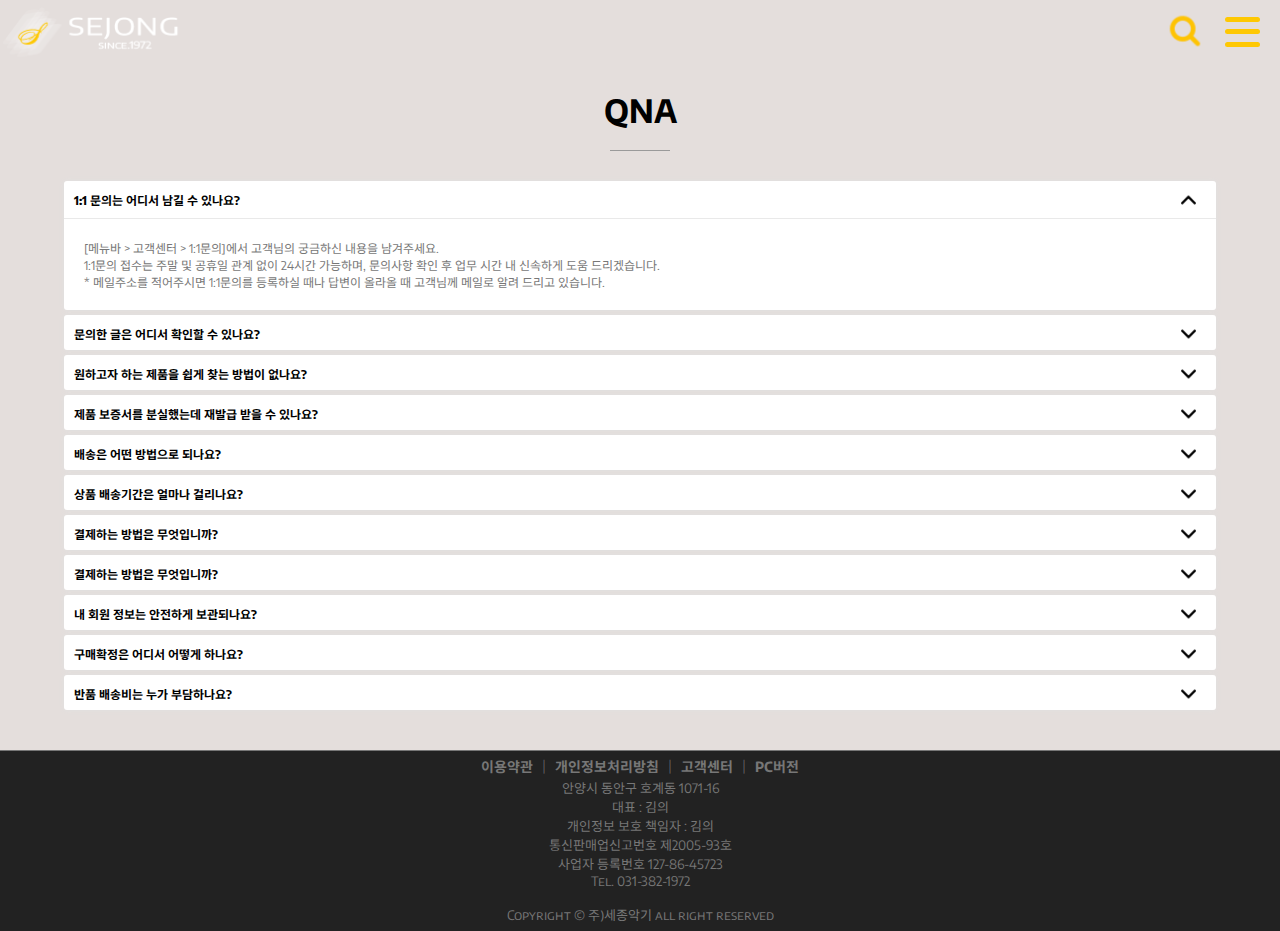
<file: qna.html>
<!DOCTYPE html>
<html lang="ko">
  <head>
    <meta charset="UTF-8" />
    <meta http-equiv="X-UA-Compatible" content="IE=edge" />
    <meta name="viewport" content="width=device-width, initial-scale=1.0" />
    <title>QnA</title>
    <script src="http://code.jquery.com/jquery-3.6.0.min.js"></script>
    <link rel="stylesheet" href="css/qna.css" />
  </head>
  <body>
    <h1 class="t_qna">QNA</h1>
    <header>
      <!-- 로고 -->
      <h1 id="logo">
        <a href="index.html"><img src="images/logo1.png" alt="로고" /></a>
      </h1>
      <!-- 서치박스 -->
      <div class="search-box">
        <button class="btn-search">
          <img src="images/img2.png" width="30px" alt="돋보기" />
        </button>
        <input type="text" class="input-search" placeholder="Type to Search..." />
      </div>
      <!-- 메뉴 -->
      <input type="checkbox" id="menuicon" />
      <label for="menuicon">
        <span></span>
        <span></span>
        <span></span>
      </label>
      <div class="sidebar">
        <div class="side_top">
          <span><a href="Login.html">로그인/회원가입</a></span>
          <span><a href="order.html">주문배송조회</a></span>
        </div>
        <ul class="gnb">
          <li>
            <a href="#">GUITAR</a>
            <ul class="sub">
              <li><a href="list.html">Acoustics</a></li>
              <li><a href="list.html">Hollow Bodies</a></li>
              <li><a href="list.html">Solid Bodies</a></li>
            </ul>
          </li>
          <li>
            <a href="#">STRINGS</a>
            <ul class="sub">
              <li><a href="#">마틴</a></li>
              <li><a href="#">다다리오</a></li>
              <li><a href="#">엘릭서</a></li>
              <li><a href="#">DR</a></li>
            </ul>
          </li>
          <li>
            <a href="#">ACCESSORIES</a>
            <ul class="sub">
              <li><a href="#">피크/피크홀더</a></li>
              <li><a href="#">관리용품</a></li>
              <li><a href="#">앰프/픽업/케이블</a></li>
              <li><a href="#">케이스</a></li>
            </ul>
          </li>
          <li>
            <a href="contact.html">고객센터</a>
          </li>
        </ul>
        <div class="side_sns">
          <a href="#"><img src="images/faceb.png" alt="페이스북" /></a>
          <a href="#"><img src="images/twt.png" alt="트위터" /></a>
          <a href="#"><img src="images/insta.png" alt="인스타그램" /></a>
        </div>
      </div>
    </header>
    <div class="wrapper">
      <div class="accordion active">
        <div class="accordion_tab active">
          1:1 문의는 어디서 남길 수 있나요?
          <div class="accordion_arrow">
            <img src="images/arrow.png" alt="arrow" />
          </div>
        </div>
        <div class="accordion_content">
          <div class="accordion_item">
            <p>
              [메뉴바 > 고객센터 > 1:1문의]에서 고객님의 궁금하신 내용을 남겨주세요.<br />
              1:1문의 접수는 주말 및 공휴일 관계 없이 24시간 가능하며, 문의사항 확인 후 업무 시간 내 신속하게 도움 드리겠습니다.<br />

              * 메일주소를 적어주시면 1:1문의를 등록하실 때나 답변이 올라올 때 고객님께 메일로 알려 드리고 있습니다.<br />
            </p>
          </div>
        </div>
      </div>
      <div class="accordion">
        <div class="accordion_tab">
          문의한 글은 어디서 확인할 수 있나요?
          <div class="accordion_arrow">
            <img src="images/arrow.png" alt="arrow" />
          </div>
        </div>
        <div class="accordion_content">
          <div class="accordion_item">
            <p>문의글 및 그에 대한 답변은 [MY PAGE > 1:1문의 내역] 페이지에서 확인 가능합니다.</p>
          </div>
        </div>
      </div>
      <div class="accordion">
        <div class="accordion_tab">
          원하고자 하는 제품을 쉽게 찾는 방법이 없나요?
          <div class="accordion_arrow">
            <img src="images/arrow.png" alt="arrow" />
          </div>
        </div>
        <div class="accordion_content">
          <div class="accordion_item">
            <p>
              제품을 보다 쉽게 찾아 볼 수 있도록 제품명, 브랜드명, 상호, 판매자 이름, 전화번호 등으로 검색할 수 있도록 되어 있습니다. 원하시는 상품을 검색란에서 찾아주시면 보다 신속하게 찾으실 수
              있습니다.<br />

              ex)기타 구입시 검색란에서 기타를 기재해 주시면 기타 제품들이 조회가 됩니다.<br />
              여러가지 방법으로 상품이 분류되어 있어 각 카테고리별로 원하시는 방법으로 정보를 얻으실 수 있습니다.<br />
            </p>
          </div>
        </div>
      </div>
      <div class="accordion">
        <div class="accordion_tab">
          제품 보증서를 분실했는데 재발급 받을 수 있나요?
          <div class="accordion_arrow">
            <img src="images/arrow.png" alt="arrow" />
          </div>
        </div>
        <div class="accordion_content">
          <div class="accordion_item">
            <p>
              보증서를 분실하신 경우 재발급이 불가능 합니다. 제조사나 수입원의 A/S 정책에 따라 유무상 A/S 가 불가능한 경우도 있으므로, 불이익이 발생하지 않도록 분실하지 않도록 각별히 유념해 주시기
              바랍니다.
            </p>
          </div>
        </div>
      </div>
      <div class="accordion">
        <div class="accordion_tab">
          배송은 어떤 방법으로 되나요?
          <div class="accordion_arrow">
            <img src="images/arrow.png" alt="arrow" />
          </div>
        </div>
        <div class="accordion_content">
          <div class="accordion_item">
            <p>
              전국적으로 배송 가능하며 상품에 따라 택배발송 또는 제조사에서의 직배송이 있을 수 있습니다. <br />
              일반적으로 2~3일정도 소요되며 도서산간 지역은 다소 지연될 수 있습니다.
            </p>
          </div>
        </div>
      </div>
      <div class="accordion">
        <div class="accordion_tab">
          상품 배송기간은 얼마나 걸리나요?
          <div class="accordion_arrow">
            <img src="images/arrow.png" alt="arrow" />
          </div>
        </div>
        <div class="accordion_content">
          <div class="accordion_item">
            <p>
              상품의 배송은 구매자의 입금사실이 확인된 날로부터 5일 이내에 이루어집니다. <br />
              상품 대금의 결제를 하시면, 해당 내역이 확인되는 대로 입금확인을 처리합니다. <br />
              운영자의 입금확인 처리가 완료되면 판매자의 상품배송이 시작됩니다. <br />
            </p>
          </div>
        </div>
      </div>
      <div class="accordion">
        <div class="accordion_tab">
          결제하는 방법은 무엇입니까?
          <div class="accordion_arrow">
            <img src="images/arrow.png" alt="arrow" />
          </div>
        </div>
        <div class="accordion_content">
          <div class="accordion_item">
            <p>
              계좌이체, 무통장입금, 가상계좌와 신용카드를 편리한대로 선택하여 결제하시면 됩니다. <br />
              <br />
              1. 무통장입금/가상계좌/계좌이체: 은행 입금을 통한 현금결제를 지원하고 있습니다. <br />
              2. 신용카드 : 신용카드로 결제하실 수도 있습니다. 단, 카드결제는 판매자가 카드결제를 결제수단으로 인정한 경우에 한해서 가능합니다. 판매자가 카드결제 대행 수수료를 부담하기 때문입니다.
            </p>
          </div>
        </div>
      </div>
      <div class="accordion">
        <div class="accordion_tab">
          결제하는 방법은 무엇입니까?
          <div class="accordion_arrow">
            <img src="images/arrow.png" alt="arrow" />
          </div>
        </div>
        <div class="accordion_content">
          <div class="accordion_item">
            <p>
              계좌이체, 무통장입금, 가상계좌와 신용카드를 편리한대로 선택하여 결제하시면 됩니다. <br />
              <br />
              1. 무통장입금/가상계좌/계좌이체: 은행 입금을 통한 현금결제를 지원하고 있습니다. <br />
              2. 신용카드 : 신용카드로 결제하실 수도 있습니다. 단, 카드결제는 판매자가 카드결제를 결제수단으로 인정한 경우에 한해서 가능합니다. 판매자가 카드결제 대행 수수료를 부담하기 때문입니다.
            </p>
          </div>
        </div>
      </div>
      <div class="accordion">
        <div class="accordion_tab">
          내 회원 정보는 안전하게 보관되나요?
          <div class="accordion_arrow">
            <img src="images/arrow.png" alt="arrow" />
          </div>
        </div>
        <div class="accordion_content">
          <div class="accordion_item">
            <p>
              - 가입하신 회원의 신상 정보는 세계적으로 안전한 서버와 데이터베이스에 저장되므로 안전합니다. <br />
              - 여러분의 신상 정보를 보호하기 위해 이중 보안 시스템을 채택하고 있으며, 만일의 경우까지 대비해 철저히 안전하도록 노력하고 있습니다.
            </p>
          </div>
        </div>
      </div>
      <div class="accordion">
        <div class="accordion_tab">
          구매확정은 어디서 어떻게 하나요?
          <div class="accordion_arrow">
            <img src="images/arrow.png" alt="arrow" />
          </div>
        </div>
        <div class="accordion_content">
          <div class="accordion_item">
            <p>
              메인 상단의 [MYPAGE > 쇼핑정보 > 구매확정]을 클릭하시면 됩니다. <br />
              반품, 교환을 하게 되면 판매자와 직접 연락을 취하셔야 하며, [구매확정] 이전에 물품의 상태를 꼭 확인하셔야 불이익을 당하시는 일이 없습니다.
            </p>
          </div>
        </div>
      </div>
      <div class="accordion accordionLast">
        <div class="accordion_tab">
          반품 배송비는 누가 부담하나요?
          <div class="accordion_arrow">
            <img src="images/arrow.png" alt="arrow" />
          </div>
        </div>
        <div class="accordion_content">
          <div class="accordion_item">
            <p>
              반품 배송비는 일반적으로 반품에 대한 사유를 제공한 자에게 귀속됩니다. <br />
              상품 하자가 아닌 단순히 마음이 바뀌신 등의 경우에는 고객께서 반품 배송비를 부담하시며, 상품 하자로 인한 반품일 경우 판매자가 반품 배송비를 부담하게 됩니다. (상품에 따라 차이가 있을 수
              있습니다.) <br />
              이러한 사유로, 반품 신청하실 때 반품 사유에 대해 정확히 말씀해 주셔야 빨리 반품절차 및 환불이 진행될 수 있습니다.
            </p>
          </div>
        </div>
      </div>
      <!-- 푸터 -->
      <div id="footer">
        <!-- 모달 -->
        <div class="f_info">
          <a href="javascript:openModal('modal1');" class="button modal-open">이용약관</a>
          <a href="javascript:openModal('modal2');" class="button modal-open">개인정보처리방침</a>
          <a href="contact.html">고객센터</a>
          <a href="#">PC버전</a>
        </div>
        <div id="modal"></div>
        <div class="modal-con modal1">
          <a href="javascript:;" class="close">X</a>
          <p class="title">이용약관</p>
          <div class="con">
            인터넷 쇼핑몰 『 주)세종악기 사이버 몰』회원 약관<br />
            <br />
            제1조(목적)<br />
            이 약관은 주)세종악기(전자상거래 사업자)가 운영하는 주)세종악기 사이버 몰(이하 "몰"이라 한다)에서 제공하는 인터넷 관련 서비스(이하 "서비스"라 한다)를 이용함에 있어 사이버 몰과 이용자의
            권리·의무 및 책임사항을 규정함을 목적으로 합니다.<br />
            <br />
            * 「PC통신, 무선 등을 이용하는 전자상거래에 대해서도 그 성질에 반하지 않는 한 이 약관을 준 용합니다」<br />
            <br />
            제2조(정의)<br />
            ①"몰" 이란 주)세종악기 회사가 재화 또는 용역(이하 "재화등"이라 함)을 이용자에게 제공하기 위하여 컴 퓨터등 정보통신설비를 이용하여 재화등을 거래할 수 있도록 설정한 가상의 영업장을 말하며,
            아울 러 사이버몰을 운영하는 사업자의 의미로도 사용합니다.<br />
            <br />
            ②"이용자"란 "몰"에 접속하여 이 약관에 따라 "몰"이 제공하는 서비스를 받는 회원 및 비회원을 말합니다.<br />
            <br />
            ③ '회원'이라 함은 "몰"에 개인정보를 제공하여 회원등록을 한 자로서, "몰"의 정보를 지속적으로 제공받으며, "몰"이 제공하는 서비스를 계속적으로 이용할 수 있는 자를 말합니다.<br />
            <br />
            ④ '비회원'이라 함은 회원에 가입하지 않고 "몰"이 제공하는 서비스를 이용하는 자를 말합니다.<br />
            <br />
            제3조 (약관등의 명시와 설명 및 개정) <br />
            ① "몰"은 이 약관의 내용과 상호 및 대표자 성명, 영업소 소재지 주소(소비자의 불만을 처리할 수 있는 곳의 주소를 포함), 전화번호?모사전송번호?전자우편주소, 사업자등록번호, 통신판매업신고 번호,
            개인정보관리책임자등을 이용자가 쉽게 알 수 있도록 세종악기 사이버몰의 초기 서비스화면(전면) 에 게시합니다. 다만, 약관의 내용은 이용자가 연결화면을 통하여 볼 수 있도록 할 수 있습니다.<br />
            <br />
            ② "몰은 이용자가 약관에 동의하기에 앞서 약관에 정하여져 있는 내용 중 청약철회?배송책임? 환불조건 등과 같은 중요한 내용을 이용자가 이해할 수 있도록 별도의 연결화면 또는 팝업화면 등 을
            제공하여 이용자의 확인을 구하여야 합니다.<br />
            <br />
            ③ "몰"은 전자상거래등에서의소비자보호에관한법률, 약관의규제에관한법률, 전자거래기본법, 전자 서명법, 정보통신망이용촉진등에관한법률, 방문판매등에관한법률, 소비자보호법 등 관련법을 위배하 지
            않는 범위에서 이 약관을 개정할 수 있습니다.<br />
            <br />
            ④ "몰"이 약관을 개정할 경우에는 적용일자 및 개정사유를 명시하여 현행약관과 함께 몰의 초기 화면에 그 적용일자 7일이전부터 적용일자 전일까지 공지합니다. <br />
            다만, 이용자에게 불리하게 약관내용을 변경하는 경우에는 최소한 30일 이상의 사전 유예기간을 두 고 공지합니다. 이 경우 "몰"은 개정전 내용과 개정후 내용을 명확하게 비교하여 이용자가 알기 쉽
            도록 표시합니다. <br />
            <br />
            ⑤ "몰"이 약관을 개정할 경우에는 그 개정약관은 그 적용일자 이후에 체결되는 계약에만 적용되 고 그 이전에 이미 체결된 계약에 대해서는 개정전의 약관조항이 그대로 적용됩니다. 다만 이미 계 약을
            체결한 이용자가 개정약관 조항의 적용을 받기를 원하는 뜻을 제3항에 의한 개정약관의 공지 기간내에 '몰"에 송신하여 "몰"의 동의를 받은 경우에는 개정약관 조항이 적용됩니다.<br />
            <br />
            ⑥ 이 약관에서 정하지 아니한 사항과 이 약관의 해석에 관하여는 전자상거래등에서의소비자보호 에관한법률, 약관의규제등에관한법률, 공정거래위원회가 정하는 전자상거래등에서의소비자보호지침 및
            관계법령 또는 상관례에 따릅니다.<br />
            <br />
            제4조(서비스의 제공 및 변경) <br />
            ① "몰"은 다음과 같은 업무를 수행합니다.<br />
            1. 재화 또는 용역에 대한 정보 제공 및 구매계약의 체결<br />
            2. 구매계약이 체결된 재화 또는 용역의 배송<br />
            3. 기타 "몰"이 정하는 업무<br />
            <br />
            ②"몰"은 재화 또는 용역의 품절 또는 기술적 사양의 변경 등의 경우에는 장차 체결되는 계약에 의해 제공할 재화 또는 용역의 내용을 변경할 수 있습니다. 이 경우에는 변경된 재화 또는 용역의 내용 및
            제공일자를 명시하여 현재의 재화 또는 용역의 내용을 게시한 곳에 즉시 공지합니다.<br />
            <br />
            ③"몰"이 제공하기로 이용자와 계약을 체결한 서비스의 내용을 재화등의 품절 또는 기술적 사양의 변경 등의 사유로 변경할 경우에는 그 사유를 이용자에게 통지 가능한 주소로 즉시 통지합니다.<br />
            <br />
            ④전항의 경우 "몰"은 이로 인하여 이용자가 입은 손해를 배상합니다. 다만, "몰"이 고의 또는 과 실이 없음을 입증하는 경우에는 그러하지 아니합니다.<br />
            <br />
            제5조(서비스의 중단) <br />
            ① "몰"은 컴퓨터 등 정보통신설비의 보수점검?교체 및 고장, 통신의 두절 등의 사유가 발생한 경 우에는 서비스의 제공을 일시적으로 중단할 수 있습니다.<br />
            <br />
            ②"몰"은 제1항의 사유로 서비스의 제공이 일시적으로 중단됨으로 인하여 이용자 또는 제3자가 입 은 손해에 대하여 배상합니다. 단, "몰"이 고의 또는 과실이 없음을 입증하는 경우에는 그러하지
            아니합니다.<br />
            <br />
            ③사업종목의 전환, 사업의 포기, 업체간의 통합 등의 이유로 서비스를 제공할 수 없게 되는 경우 에는 "몰"은 제8조에 정한 방법으로 이용자에게 통지하고 당초 "몰"에서 제시한 조건에 따라 소비
            자에게 보상합니다. 다만, "몰"이 보상기준 등을 고지하지 아니한 경우에는 이용자들의 마일리지 또는 적립금 등을 "몰"에서 통용되는 통화가치에 상응하는 현물 또는 현금으로 이용자에게 지급합
            니다.<br />
            <br />
            제6조(회원가입) <br />
            ① 이용자는 "몰"이 정한 가입 양식에 따라 회원정보를 기입한 후 이 약관에 동의한다는 의사표시 를 함으로서 회원가입을 신청합니다.<br />
            <br />
            ② "몰"은 제1항과 같이 회원으로 가입할 것을 신청한 이용자 중 다음 각호에 해당하지 않는 한 회원으로 등록합니다.<br />
            1. 가입신청자가 이 약관 제7조제3항에 의하여 이전에 회원자격을 상실한 적이 있는 경우, 다만 제 7조제3항에 의한 회원자격 상실후 3년이 경과한 자로서 "몰"의 회원재가입 승낙을 얻은 경우에는
            예외로 한다.<br />
            2. 등록 내용에 허위, 기재누락, 오기가 있는 경우<br />
            3. 기타 회원으로 등록하는 것이 "몰"의 기술상 현저히 지장이 있다고 판단되는 경우<br />
            <br />
            ③ 회원가입계약의 성립시기는 "몰"의 승낙이 회원에게 도달한 시점으로 합니다.<br />
            <br />
            ④ 회원은 제15조제1항에 의한 등록사항에 변경이 있는 경우, 즉시 전자우편 기타 방법으로 "몰"에 대하여 그 변경사항을 알려야 합니다.<br />
            <br />
            제7조(회원 탈퇴 및 자격 상실 등) <br />
            ① 회원은 "몰"에 언제든지 탈퇴를 요청할 수 있으며 "몰"은 즉시 회원탈퇴를 처리합니다.<br />
            <br />
            ② 회원이 다음 각호의 사유에 해당하는 경우, "몰"은 회원자격을 제한 및 정지시킬 수 있습니다.<br />
            1. 가입 신청시에 허위 내용을 등록한 경우<br />
            2. "몰"을 이용하여 구입한 재화등의 대금, 기타 "몰"이용에 관련하여 회원이 부담하는 채무를 기 일에 지급하지 않는 경우<br />
            3. 다른 사람의 "몰" 이용을 방해하거나 그 정보를 도용하는 등 전자상거래 질서를 위협하는 경우<br />
            4. "몰"을 이용하여 법령 또는 이 약관이 금지하거나 공서양속에 반하는 행위를 하는 경우<br />
            <br />
            ③ "몰"이 회원 자격을 제한?정지 시킨후, 동일한 행위가 2회이상 반복되거나 30일이내에 그 사유 가 시정되지 아니하는 경우 "몰"은 회원자격을 상실시킬 수 있습니다.<br />
            <br />
            ④ "몰"이 회원자격을 상실시키는 경우에는 회원등록을 말소합니다. 이 경우 회원에게 이를 통지하 고, 회원등록 말소전에 최소한 30일 이상의 기간을 정하여 소명할 기회를 부여합니다.<br />
            <br />
            제8조(회원에 대한 통지)<br />
            ① "몰"이 회원에 대한 통지를 하는 경우, 회원이 "몰"과 미리 약정하여 지정한 전자우편 주소로 할 수 있습니다.<br />
            <br />
            ② "몰"은 불특정다수 회원에 대한 통지의 경우 1주일이상 "몰" 게시판에 게시함으로서 개별 통지 에 갈음할 수 있습니다. 다만, 회원 본인의 거래와 관련하여 중대한 영향을 미치는 사항에 대하여는
            개별통지를 합니다.<br />
            <br />
            제9조(구매신청)<br />
            "몰"이용자는 "몰"상에서 다음 또는 이와 유사한 방법에 의하여 구매를 신청하며, "몰"은 이용자가 구매신청을 함에 있어서 다음의 각 내용을 알기 쉽게 제공하여야 합니다. 단, 회원인 경우 제2호 내지
            제4호의 적용을 제외할 수 있습니다.<br />
            1. 재화등의 검색 및 선택<br />
            2. 성명, 주소, 전화번호, 전자우편주소(또는 이동전화번호) 등의 입력<br />
            3. 약관내용, 청약철회권이 제한되는 서비스, 배송료?설치비 등의 비용부담과 관련한 내용에 대한 확인<br />
            4. 이 약관에 동의하고 위 3.호의 사항을 확인하거나 거부하는 표시(예, 마우스 클릭)<br />
            5. 재화등의 구매신청 및 이에 관한 확인 또는 "몰"의 확인에 대한 동의<br />
            6. 결제방법의 선택<br />
            <br />
            제10조 (계약의 성립)<br />
            ① "몰"은 제9조와 같은 구매신청에 대하여 다음 각호에 해당하면 승낙하지 않을 수 있습니다. 다 만, 미성년자와 계약을 체결하는 경우에는 법정대리인의 동의를 얻지 못하면 미성년자 본인 또는
            법정대리인이 계약을 취소할 수 있다는 내용을 고지하여야 합니다.<br />
            1. 신청 내용에 허위, 기재누락, 오기가 있는 경우<br />
            2. 미성년자가 담배, 주류등 청소년보호법에서 금지하는 재화 및 용역을 구매하는 경우<br />
            3. 기타 구매신청에 승낙하는 것이 "몰" 기술상 현저히 지장이 있다고 판단하는 경우<br />
            <br />
            ② "몰"의 승낙이 제12조제1항의 수신확인통지형태로 이용자에게 도달한 시점에 계약이 성립한 것 으로 봅니다.<br />
            <br />
            ③ "몰"의 승낙의 의사표시에는 이용자의 구매 신청에 대한 확인 및 판매가능 여부, 구매신청의 정정 취소등에 관한 정보등을 포함하여야 합니다.<br />
            <br />
            제11조(지급방법)<br />
            "몰"에서 구매한 재화 또는 용역에 대한 대금지급방법은 다음 각호의 방법중 가용한 방법으로 할 수 있습니다. 단, "몰"은 이용자의 지급방법에 대하여 재화 등의 대금에 어떠한 명목의 수수료도 추가
            하여 징수할 수 없습니다.<br />
            1. 폰뱅킹, 인터넷뱅킹, 메일 뱅킹 등의 각종 계좌이체 <br />
            2. 선불카드, 직불카드, 신용카드 등의 각종 카드 결제<br />
            3. 온라인무통장입금<br />
            4. 전자화폐에 의한 결제<br />
            5. 수령시 대금지급<br />
            6. 마일리지 등 "몰"이 지급한 포인트에 의한 결제<br />
            7. "몰"과 계약을 맺었거나 "몰"이 인정한 상품권에 의한 결제 <br />
            8. 기타 전자적 지급 방법에 의한 대금 지급 등<br />
            <br />
            제12조(수신확인통지?구매신청 변경 및 취소)<br />
            ① "몰"은 이용자의 구매신청이 있는 경우 이용자에게 수신확인통지를 합니다.<br />
            <br />
            ② 수신확인통지를 받은 이용자는 의사표시의 불일치등이 있는 경우에는 수신확인통지를 받은 후 즉시 구매신청 변경 및 취소를 요청할 수 있고 "몰"은 배송전에 이용자의 요청이 있는 경우에는 지체없이
            그 요청에 따라 처리하여야 합니다. 다만 이미 대금을 지불한 경우에는 제15조의 청약철회 등에 관한 규정 에 따릅니다.<br />
            <br />
            제13조(재화등의 공급)<br />
            ① "몰"은 이용자와 재화등의 공급시기에 관하여 별도의 약정이 없는 이상, 이용자가 청약을 한 날 부터 7일 이내에 재화 등을 배송할 수 있도록 주문제작, 포장 등 기타의 필요한 조치를 취합니다.
            다만, "몰"이 이미 재화 등의 대금의 전부 또는 일부를 받은 경우에는 대금의 전부 또는 일부를 받 은 날부터 2영업일 이내에 조치를 취합니다. 이때 "몰"은 이용자가 재화등의 공급 절차 및 진행
            사항을 확인할 수 있도록 적절한 조치를 합니다.<br />
            <br />
            ②"몰"은 이용자가 구매한 재화에 대해 배송수단, 수단별 배송비용 부담자, 수단별 배송기간 등을 명시합니다. 만약 "몰"이 약정 배송기간을 초과한 경우에는 그로 인한 이용자의 손해를 배상하여야
            합니다. 다만 "몰"이 고의?과실이 없음을 입증한 경우에는 그러하지 아니합니다.<br />
            <br />
            제14조(환급)<br />
            "몰"은 이용자가 구매신청한 재화등이 품절 등의 사유로 인도 또는 제공을 할 수 없을 때에는 지 체없이 그 사유를 이용자에게 통지하고 사전에 재화 등의 대금을 받은 경우에는 대금을 받은 날부 터
            2영업일 이내에 환급하거나 환급에 필요한 조치를 취합니다.<br />
            <br />
            제15조(청약철회 등)<br />
            ①"몰"과 재화등의 구매에 관한 계약을 체결한 이용자는 수신확인의 통지를 받은 날부터 7일 이내 에는 청약의 철회를 할 수 있습니다.<br />
            <br />
            ② 이용자는 재화등을 배송받은 경우 다음 각호의 1에 해당하는 경우에는 반품 및 교환을 할 수 없습니다.<br />
            1. 이용자에게 책임 있는 사유로 재화 등이 멸실 또는 훼손된 경우(다만, 재화 등의 내용을 확인하 기 위하여 포장 등을 훼손한 경우에는 청약철회를 할 수 있습니다)<br />
            2. 이용자의 사용 또는 일부 소비에 의하여 재화 등의 가치가 현저히 감소한 경우<br />
            3. 시간의 경과에 의하여 재판매가 곤란할 정도로 재화등의 가치가 현저히 감소한 경우<br />
            4. 같은 성능을 지닌 재화등으로 복제가 가능한 경우 그 원본인 재화 등의 포장을 훼손한 경우<br />
            <br />
            ③ 제2항제2호 내지 제4호의 경우에 "몰"이 사전에 청약철회 등이 제한되는 사실을 소비자가 쉽게 알 수 있는 곳에 명기하거나 시용상품을 제공하는 등의 조치를 하지 않았다면 이용자의 청약철회 등이
            제한되지 않습니다.<br />
            <br />
            ④ 이용자는 제1항 및 제2항의 규정에 불구하고 재화등의 내용이 표시 광고 내용과 다르거나 계약 내용과 다르게 이행된 때에는 당해 재화등을 공급받은 날부터 3월이내, 그 사실을 안 날 또는 알 수
            있었던 날부터 30일 이내에 청약철회 등을 할 수 있습니다.<br />
            <br />
            제16조(청약철회 등의 효과) ① "몰"은 이용자로부터 재화 등을 반환받은 경우 3영업일 이내에 이미 지급받은 재화등의 대금을 환급합니다. 이 경우 "몰"이 이용자에게 재화등의 환급을 지연한 때에는 그
            지연기간에 대하여 공 정거래위원회가 정하여 고시하는 지연이자율을 곱하여 산정한 지연이자를 지급합니다.<br />
            <br />
            ② "몰"은 위 대금을 환급함에 있어서 이용자가 신용카드 또는 전자화폐 등의 결제수단으로 재화 등의 대금을 지급한 때에는 지체없이 당해 결제수단을 제공한 사업자로 하여금 재화등의 대금의 청구를
            정지 또는 취소하도록 요청합니다.<br />
            <br />
            ③ 청약철회등의 경우 공급받은 재화등의 반환에 필요한 비용은 이용자가 부담합니다. "몰"은 이용 자에게 청약철회등을 이유로 위약금 또는 손해배상을 청구하지 않습니다. 다만 재화등의 내용이 표 시
            광고 내용과 다르거나 계약내용과 다르게 이행되어 청약철회등을 하는 경우 재화등의 반환에 필요한 비용은 "몰"이 부담합니다.<br />
            <br />
            ④ 이용자가 재화등을 제공받을때 발송비를 부담한 경우에 "몰"은 청약철회시 그 비용을 누가 부담하 는지를 이용자가 알기 쉽도록 명확하게 표시합니다.<br />
            <br />
            제17조(개인정보보호)<br />
            ①"몰"은 이용자의 정보수집시 구매계약 이행에 필요한 최소한의 정보를 수집합니다. 다음 사항을 필수사항으로 하며 그 외 사항은 선택사항으로 합니다. <br />
            1. 성명<br />
            2. 주소<br />
            3. 전화번호<br />
            4. 희망ID(회원의 경우)<br />
            5. 비밀번호(회원의 경우)<br />
            6. 전자우편주소(또는 이동전화번호)<br />
            <br />
            ② "몰"이 이용자의 개인식별이 가능한 개인정보를 수집하는 때에는 반드시 당해 이용자의 동의를 받습니다.<br />
            <br />
            ③제공된 개인정보는 당해 이용자의 동의없이 목적외의 이용이나 제3자에게 제공할 수 없으며, 이 에 대한 모든 책임은 　“몰”　이 집니다. 다만, 다음의 경우에는 예외로 합니다.<br />
            <br />
            1. 배송업무상 배송업체에게 배송에 필요한 최소한의 이용자의 정보(성명, 주소, 전화번호)를 알려 주는 경우<br />
            2. 통계작성, 학술연구 또는 시장조사를 위하여 필요한 경우로서 특정 개인을 식별할 수 없는 형태 로 제공하는 경우<br />
            3. 재화등의 거래에 따른 대금정산을 위하여 필요한 경우<br />
            4. 도용방지를 위하여 본인확인에 필요한 경우<br />
            5. 법률의 규정 또는 법률에 의하여 필요한 불가피한 사유가 있는 경우<br />
            <br />
            ④"몰"이 제2항과 제3항에 의해 이용자의 동의를 받아야 하는 경우에는 개인정보관리 책임자의 신 원(소속, 성명 및 전화번호, 기타 연락처), 정보의 수집목적 및 이용목적, 제3자에 대한 정보제공 관
            련사항(제공받은자, 제공목적 및 제공할 정보의 내용) 등 정보통신망이용촉진및정보보호등에관한법률 제22조 제2항이 규정한 사항을 미리 명시하거나 고지해야 하며 이용자는 언제든지 이 동의를 철회할
            수 있습니다.<br />
            <br />
            ⑤이용자는 언제든지 "몰"이 가지고 있는 자신의 개인정보에 대해 열람 및 오류정정을 요구할 수 있으며 "몰"은 이에 대해 지체없이 필요한 조치를 취할 의무를 집니다. 이용자가 오류의 정정을 요 구한
            경우에는 "몰"은 그 오류를 정정할 때까지 당해 개인정보를 이용하지 않습니다.<br />
            <br />
            ⑥ "몰"은 개인정보 보호를 위하여 관리자를 한정하여 그 수를 최소화하며 신용카드, 은행계좌 등 을 포함한 이용자의 개인정보의 분실, 도난, 유출, 변조 등으로 인한 이용자의 손해에 대하여 모든
            책임을 집니다.<br />
            <br />
            ⑦ "몰" 또는 그로부터 개인정보를 제공받은 제3자는 개인정보의 수집목적 또는 제공받은 목적을 달성한 때에는 당해 개인정보를 지체없이 파기합니다.<br />
            <br />
            제18조("몰"의 의무)<br />
            ① "몰"은 법령과 이 약관이 금지하거나 공서양속에 반하는 행위를 하지 않으며 이 약관이 정하는 바에 따라 지속적이고, 안정적으로 재화?용역을 제공하는데 최선을 다하여야 합니다.<br />
            <br />
            ② "몰"은 이용자가 안전하게 인터넷 서비스를 이용할 수 있도록 이용자의 개인정보(신용정보 포 함)보호를 위한 보안 시스템을 갖추어야 합니다.<br />
            <br />
            ③ "몰"이 상품이나 용역에 대하여 「표시?광고의공정화에관한법률」 제3조 소정의 부당한 표 시?광고행위를 함으로써 이용자가 손해를 입은 때에는 이를 배상할 책임을 집니다.<br />
            <br />
            ④ "몰"은 이용자가 원하지 않는 영리목적의 광고성 전자우편을 발송하지 않습니다.<br />
            <br />
            제19조(회원의 ID 및 비밀번호에 대한 의무)<br />
            ① 제17조의 경우를 제외한 ID와 비밀번호에 관한 관리책임은 회원에게 있습니다.<br />
            <br />
            ② 회원은 자신의 ID 및 비밀번호를 제3자에게 이용하게 해서는 안됩니다.<br />
            <br />
            ③ 회원이 자신의 ID 및 비밀번호를 도난당하거나 제3자가 사용하고 있음을 인지한 경우에는 바로 "몰"에 통보하고 "몰"의 안내가 있는 경우에는 그에 따라야 합니다.<br />
            <br />
            제20조(이용자의 의무)<br />
            이용자는 다음 행위를 하여서는 안됩니다.<br />
            1. 신청 또는 변경시 허위 내용의 등록<br />
            2. 타인의 정보 도용<br />
            3. "몰"에 게시된 정보의 변경<br />
            4. "몰"이 정한 정보 이외의 정보(컴퓨터 프로그램 등) 등의 송신 또는 게시<br />
            5. "몰" 기타 제3자의 저작권 등 지적재산권에 대한 침해<br />
            6. "몰" 기타 제3자의 명예를 손상시키거나 업무를 방해하는 행위<br />
            7. 외설 또는 폭력적인 메시지, 화상, 음성, 기타 공서양속에 반하는 정보를 몰에 공개 또는 게시하 는 행위<br />
            <br />
            제21조(연결"몰"과 피연결"몰" 간의 관계)<br />
            ① 상위 "몰"과 하위 "몰"이 하이퍼 링크(예: 하이퍼 링크의 대상에는 문자, 그림 및 동화상 등이 포함됨)방식 등으로 연결된 경우, 전자를 연결 "몰"(웹 사이트)이라고 하고 후자를 피연결 "몰"(웹
            사이트)이라고 합니다.<br />
            <br />
            ②연결"몰"은 피연결"몰"이 독자적으로 제공하는 재화등에 의하여 이용자와 행하는 거래에 대해서 보증책임을 지지 않는다는 뜻을 연결"몰"의 초기화면 또는 연결되는 시점의 팝업화면으로 명시한
            경우에는 그 거래에 대한 보증책임을 지지 않습니다.<br />
            <br />
            제22조(저작권의 귀속 및 이용제한)<br />
            ① "몰"이 작성한 저작물에 대한 저작권 기타 지적재산권은 "몰"에 귀속합니다.<br />
            <br />
            ② 이용자는 "몰"을 이용함으로써 얻은 정보 중 "몰"에게 지적재산권이 귀속된 정보를 "몰"의 사전 승낙없이 복제, 송신, 출판, 배포, 방송 기타 방법에 의하여 영리목적으로 이용하거나 제3자에게 이
            용하게 하여서는 안됩니다.<br />
            <br />
            ③ "몰"은 약정에 따라 이용자에게 귀속된 저작권을 사용하는 경우 당해 이용자에게 통보하여야 합니다.<br />
            <br />
            제23조(분쟁해결)<br />
            ① "몰"은 이용자가 제기하는 정당한 의견이나 불만을 반영하고 그 피해를 보상처리하기 위하여 피해보상처리기구를 설치?운영합니다.<br />
            <br />
            ② "몰"은 이용자로부터 제출되는 불만사항 및 의견은 우선적으로 그 사항을 처리합니다. 다만, 신 속한 처리가 곤란한 경우에는 이용자에게 그 사유와 처리일정을 즉시 통보해 드립니다.<br />
            <br />
            ③"몰"과 이용자간에 발생한 전자상거래 분쟁과 관련하여 이용자의 피해구제신청이 있는 경우에는 공정거래위원회 또는 시 도지사가 의뢰하는 분쟁조정기관의 조정에 따를 수 있습니다.<br />
            <br />
            제24조(재판권 및 준거법)<br />
            ①"몰"과 이용자간에 발생한 전자상거래 분쟁에 관한 소송은 제소 당시의 이용자의 주소에 의하고, 주소가 없는 경우에는 거소를 관할하는 지방법원의 전속관할로 합니다. 다만, 제소 당시 이용자의 주소
            또는 거소가 분명하지 않거나 외국 거주자의 경우에는 민사소송법상의 관할법원에 제기합니 다.<br />
            <br />
            ②"몰"과 이용자간에 제기된 전자상거래 소송에는 한국법을 적용합니다.<br />
            <br />
            본 약관은 2013년 12월 02일부터 적용됩니다.<br />
          </div>
        </div>
        <div class="modal-con modal2">
          <a href="javascript:;" class="close">X</a>
          <p class="title">개인정보 처리방침</p>
          <div class="con">
            [개인정보취급방침] <br />
            <br />
            주)세종악기 (이하 “회사”라 함)는 정보통신망이용촉진및정보보호등에관한법률, 개인정보보호법 등 개인정보와 관련된 법령상의 규정들을 준수하고 있으며, 개인정보취급방침을 제정하여 이용자의
            권익보호에 최선을 다하고 있습니다. 회사는 개인정보취급방침을 통하여 이용자의 개인정보가 어떠한 용도와 방식으로 이용되고 있으며, 개인정보보호를 위해 회사가 어떠한 조치를 취하는지
            알려드립니다. 회사는 개인정보취급방침을 개정하는 경우 웹사이트 공지사항(또는 개별공지)을 통하여 공지할 것입니다.<br />
            <br />
            1. 수집하는 개인정보의 항목 및 수집방법<br />
            가. 회사는 회원가입, 비회원 구매, 상담, 불량이용의 방지 등을 위해 아래와 같은 개인정보를 수집하고 있습니다. <br />
            - 필수항목 : 이름, ID, 비밀번호, 이메일, 전화번호, 주소, IP Address, 결제기록<br />
            - 선택항목 : 개인맞춤 서비스를 제공하기 위하여 회사가 필요로 하는 정보 <br />
            <br />
            나. 수집방법<br />
            회사는 이용자들이 회원서비스를 이용하기 위해 회원으로 가입하실 때 서비스 제공을 위한 필수적인 정보들을 온라인 상에서 입력 받고 있습니다. 또한 서비스 내에서의 설문조사나 이벤트 행사 시
            통계분석이나 경품 제공 등을 위해 선별적으로 개인정보 입력을 요청할 수 있습니다. 그러나, 이용자의 기본적 인권 침해의 우려가 있는 민감한 개인정보(인종 및 민족, 사상 및 신조, 출신지 및
            본적지, 정치적 성향 및 범죄기록, 건강상태 및 성생활 등)는 수집하지 않으며 부득이하게 수집해야 할 경우 이용자들의 사전동의를 반드시 구할 것입니다. <br />
            <br />
            2. 개인정보의 수집 및 이용목적<br />
            가. 신규 서비스의 개발<br />
            이용자들이 제공한 개인정보를 바탕으로 보다 더 유용한 서비스를 개발할 수 있습니다. 회사는 신규 서비스 개발이나 컨텐츠의 확충 시에 기존 이용자들이 회사에 제공한 개인정보를 바탕으로 개발해야
            할 서비스의 우선 순위를 보다 더 효율적으로 정하고, 회사는 이용자들이 필요로 할 컨텐츠를 합리적으로 선택하여 제공할 수 있습니다.<br />
            <br />
            나. 회원관리<br />
            회원제 서비스 이용에 따른 본인확인, 개인 식별, 불량회원의 부정 이용 방지와 비인가 사용 방지, 가입 의사 확인, 연령확인, 만14세 미만 아동 개인정보 수집 시 법정 대리인 동의여부 확인, 불만처리
            등 민원처리, 고지사항 전달<br />
            <br />
            다. 마케팅 및 광고에 활용<br />
            신규 서비스 개발과 이벤트 행사에 따른 정보 전달 및 맞춤 서비스 제공, 인구통계학적 특성에 따른 서비스 제공 및 광고 게재, 접속 빈도 파악 또는 회원의 서비스 이용에 대한 통계 <br />
            <br />
            3. 개인정보의 보유 및 이용기간<br />
            회사는 이용자의 개인정보를 원칙적으로 개인정보의 수집 및 이용목적이 달성되면 지체 없이 파기합니다. 단, 다음의 정보에 대해서는 아래의 이유로 명시한 기간 동안 보존합니다.<br />
            <br />
            가. 회사의 내부방침에 의한 정보보유 사유<br />
            - 부정이용기록 : 부정이용 방지<br />
            - 보존기간 : 부정이용일로부터 1년<br />
            <br />
            나. 관련법령에 의한 정보보유 사유<br />
            - 계약 또는 청약철회 등에 관한 기록 : 5년 (전자상거래등에서의 소비자보호에 관한 법률)<br />
            - 대금결제 및 재화 등의 공급에 관한 기록 : 5년 (전자상거래등에서의 소비자보호에 관한 법률)<br />
            - 소비자의 불만 또는 분쟁처리에 관한 기록 : 3년 (전자상거래등에서의 소비자보호에 관한 법률)<br />
            - 방문(로그)에 관한 기록 : 3개월(통신비밀보호법)<br />
            <br />
            4. 개인정보의 파기 절차 및 방법<br />
            이용자의 개인정보는 개인정보의 수집 및 이용목적이 달성되면 지체 없이 아래와 같은 방법으로 파기합니다. <br />
            <br />
            가. 파기절차<br />
            이용자가 서비스 이용 등을 위해 입력하신 정보는 목적이 달성된 후 별도의 DB로 옮겨져(종이의 경우 별도의 서류함) 내부 방침 및 기타 관련 법령에 의한 정보보호 사유에 따라(보유 및 이용기간 참조)
            일정 기간 저장된 후 파기됩니다. 별도 DB로 옮겨진 개인정보는 법률에 의한 경우가 아니고서는 보유되어지는 이외의 다른 목적으로 이용되지 않습니다. <br />
            <br />
            나. 파기방법<br />
            - 종이에 출력된 개인정보 : 분쇄기로 분쇄하거나 소각 <br />
            - 전자적 파일 형태로 저장된 개인정보 : 기록을 재생할 수 없는 기술적 방법을 사용하여 삭제<br />
            <br />
            5. 개인정보의 제3자 제공 <br />
            이용자의 개인정보는 개인정보의 수집 및 이용목적에서 동의한 범위 내에서 사용하며, 이용자의 사전 동의 없이는 동 범위를 초과하여 이용하거나 원칙적으로 이용자의 개인정보를 외부에 공개하지
            않습니다. 다만 아래의 경우에는 예외로 합니다.<br />
            - 이용자들이 사전에 동의한 경우<br />
            - 법령의 규정에 의거하거나, 수사 목적으로 법령에 정해진 절차와 방법에 따라 수사기관의 요구가 있는 경우<br />
            <br />
            6. 개인정보의 취급위탁 <br />
            회사는 서비스의 원활한 제공을 위해 개인정보를 위탁처리하고 있으며, 관계 법령에 따라 위탁계약 시 개인정보가 안전하게 관리될 수 있도록 필요한 사항을 규정하고 있습니다. <br />
            <br />
            현재 회사의 개인정보처리수탁자와 그 업무의 내용은 다음과 같습니다.<br />
            -위탁 대상자(수탁자) / 위탁업무 내용 / 개인정보항목 / 보유 및 이용기간 순 <br />
            [배송업체명 기입] : 상품배송 / - / 계약종료시까지 <br />
            [㈜코리아센터닷컴] : 고객정보DB시스템운영(전산아웃소싱) / - / 계약종료시까지<br />
            [본인인증기관 업체명 기입] : 본인인증 / - / 계약종료시까지<br />
            [PG업체명 기입] : 결제관련 / - / 계약종료시까지<br />
            <br />
            7. 이용자 및 법정대리인의 권리와 그 행사방법<br />
            가. 이용자 및 법정 대리인은 언제든지 등록되어 있는 자신 혹은 당해 만 14세 미만 아동의 개인정보를 조회하거나 수정할 수 있으며, 동의철회(가입해지)를 요청할 수도 있습니다.<br />
            <br />
            나. 이용자 혹은 만 14세 미만 아동의 개인정보 조회, 수정을 위해서는 로그인 후 MyPage에서 ‘개인정보변경’(또는 ‘회원정보수정’ 등)을, 가입해지(동의철회)를 위해서는 "회원탈퇴"를 클릭하여 본인
            확인 절차를 거치신 후 직접 열람, 정정 또는 탈퇴가 가능합니다. 혹은 개인정보관리책임자에게 서면, 전화 또는 이메일로 연락하시면 지체 없이 조치하겠습니다.<br />
            <br />
            다. 이용자가 개인정보의 오류에 대한 정정을 요청하신 경우에는 정정을 완료하기 전까지 당해 개인정보를 이용 또는 제공하지 않습니다. 또한 잘못된 개인정보를 제3자에게 이미 제공한 경우에는 정정
            처리결과를 제3자에게 지체 없이 통지하여 정정이 이루어지도록 하겠습니다. <br />
            <br />
            라. 회사는 이용자 혹은 법정 대리인의 요청에 의해 해지 또는 삭제된 개인정보는 "3. 개인정보의 보유 및 이용기간"에 명시된 바에 따라 처리하고 그 외의 용도로 열람 또는 이용할 수 없도록 처리하고
            있습니다.<br />
            <br />
            8. 쿠키(cookie)의 운영에 관한 사항<br />
            회사는 개인화되고 맞춤화된 서비스를 제공하기 위해서 이용자의 정보를 저장하고 수시로 불러오는 ‘쿠키(cookie)’ 등을 운용합니다. 쿠키란 회사의 웹사이트를 운영하는데 이용되는 서버가 이용자의
            브라우저에 보내는 아주 작은 텍스트 파일로서 이용자의 컴퓨터 하드디스크에 저장됩니다. <br />
            <br />
            가. 쿠키 등 사용 목적<br />
            이용자의 접속 빈도나 방문 시간 등을 분석, 이용자의 취향과 관심분야를 파악 및 자취 추적, 각종 이벤트 참여 정도 및 방문 회수 파악 등을 통한 타겟 마케팅 및 맞춤 서비스 제공<br />
            <br />
            나. 쿠키의 설치/운영<br />
            이용자는 쿠키 설치에 대한 선택권을 가지고 있습니다. 따라서, 이용자는 웹브라우저에서 옵션을 설정함으로써 모든 쿠키를 허용하거나, 쿠키가 저장될 때마다 확인을 거치거나, 아니면 모든 쿠키의
            저장을 거부할 수도 있습니다. <br />
            <br />
            다. 쿠키 설정 거부 방법<br />
            쿠키 설정을 거부하는 방법으로는 이용자가 사용하시는 웹 브라우저의 옵션을 택함으로써 모든 쿠키를 허용하거나 쿠키를 저장할 때마다 확인을 거치거나, 모든 쿠키의 저장을 거부할 수 있습니다. 단,
            이용자께서 쿠키 설치를 거부하였을 경우 서비스 제공에 어려움이 있을 수 있습니다.<br />
            <br />
            설정방법 예(인터넷 익스플로어의 경우) : 웹 브라우저 상단의 도구 > 인터넷 옵션 > 개인정보<br />
            <br />
            9. 개인정보보호를 위한 기술적/관리적 대책 <br />
            가. 회사는 이용자의 개인정보를 취급함에 있어 개인정보가 분실, 도난, 누출, 변조, 또는 훼손되지 않도록 안전성 확보를 위하여 다음과 같은 기술적 대책을 강구하고 있습니다.<br />
            - 이용자의 개인정보는 암호화 되어 보호되고 있습니다. 그러나 이용자의 개인정보를 회사가 암호화시켜 보호하고 있음에도 불구하고 공공장소에서의 인터넷사용 등의 과정에서 의도하지 않게
            분실하거나 타인에게 도난 또는 유출될 가능성이 있습니다. 그러므로 이용자는 개인정보를 타인에게 유출시키거나 대여, 제공 등 공개하여서는 아니 되며, 피싱 등 사회공학적 방법에 의한 개인정보
            무단 수집으로부터 자신의 개인정보를 책임 있게 관리하여야 합니다. 이러한 개인정보의 분실, 도난 유출, 피싱, 공개에 대해서 회사는 어떠한 책임도 지지 않습니다. <br />
            - 이용자의 개인정보는 기본적으로 비밀번호에 의해 보호되며, 파일 및 전송 데이터를 암호화하여 중요한 데이터는 별도의 보안기능을 통해 보호되고 있습니다.<br />
            - 회사는 항상 새로운 정보를 자동으로 Update하는 백신을 이용하여 컴퓨터 바이러스에 의한 피해를 방지하기 위해 24시간 근무요원이 상주하면서 보호조치를 취하고 있습니다. 만일, 바이러스 침투시
            자동으로 바이러스 침투 Alarm을 근무자에게 보냄과 동시에 자동 치료하도록 되어 있습니다.<br />
            - 회사는 암호알고리즘을 이용하여 네트워크상의 개인정보를 안전하게 전송할 수 있는 보안장치(SSL 또는 SET)를 채택하고 있습니다.<br />
            - 회사는 해킹 등 회사 정보통신망 침입에 의해 이용자의 개인정보가 유출되는 것을 방지하기 위해 외부로부터의 침입탐지 및 침입차단 시스템을 24시간 가동하고 있습니다.<br />
            <br />
            나. 회사는 이용자의 개인정보보호의 중요성을 인식하고 있으며 이용자의 개인정보보호를 위해 개인정보취급직원을 최소한으로 제한하는 등 다음과 같은 관리적 조치를 취하고 있습니다.<br />
            - 개인정보를 취급하는 직원을 대상으로 새로운 보안 기술 습득 및 개인정보보호의무 등에 관해 정기적인 사내교육 및 외부 위탁교육을 실시하고 있습니다. <br />
            - 회사는 모든 입사자에게 보안서약서를 제출케 함으로 사람에 의한 정보유출을 사전에 방지하고 개인정보취급방침에 대한 이행사항 및 직원의 준수여부를 감시하고 위반내용이 확인되는 경우 이를 시정
            또는 개선하고 기타 필요한 조치를 취하기 위한 내부절차를 마련하고 있습니다. 개인정보 관련 취급자의 업무 인수인계는 보안이 유지된 상태에서 철저하게 이뤄지고 있으며 입사/퇴사 후 개인정보
            사고에 대한 책임을 명확화하고 있습니다. <br />
            - 개인정보와 일반 데이터를 혼합하여 보관하지 않고 별도의 서버를 통해 분리하여 보관하고 있습니다.<br />
            - 전산실 및 자료 보관실 등을 특별 보호구역으로 설정하여 출입을 통제하고 있습니다. <br />
            - 회사는 이용자 개인의 실수나 기본적인 인터넷의 위험성 때문에 일어나는 일들에 대해 책임을 지지 않습니다. 이용자 개개인이 본인의 개인정보를 보호하기 위해서 자신의 아이디(ID) 와 비밀번호를
            적절하게 관리하고 이에 대한 책임을 져야 합니다.<br />
            <br />
            10. 개인정보관리책임자<br />
            회사는 이용자가 좋은 정보를 안전하게 이용할 수 있도록 최선을 다하고 있습니다. 개인정보를 보호하는데 있어 이용자에게 고지한 사항들에 반하는 사고가 발생할 시에는 회사가 모든 책임을 집니다.
            그러나, 기술적인 보완조치를 했음에도 불구하고, 해킹 등 기본적인 네트워크상의 위험성에 의해 발생하는 예기치 못한 사고로 인한 정보의 훼손 및 방문자가 작성한 게시물에 의한 각종 분쟁에 관해서
            회사는 책임을 지지 않습니다. 이용자의 개인정보를 취급하는 책임자는 다음과 같으며 개인정보 관련 문의사항에 신속하고 성실하게 답변해 드리고 있습니다. <br />
            <br />
            개인정보관리책임자 성명 : 김의<br />
            전화번호　: 031-382-1972<br />
            이메일　: euikim27@hanmail.net<br />
            <br />
            11. 개인정보에 관한 민원서비스 <br />
            회사는 고객의 개인정보를 보호하고 개인정보와 관련한 불만을 처리하기 위하여 아래와 같이 개인정보보호민원 담당부서를 지정하여 운영하고 있습니다.<br />
            <br />
            개인정보보호민원 담당부서 : <br />
            전화번호 : <br />
            이메일　:　<br />
            <br />
            이용자는 회사의 서비스를 이용하며 발생하는 모든 개인정보보호 관련 민원을 개인정보관리책임자 혹은 담당부서로 신고하실 수 있습니다. 회사는 이용자들의 신고사항에 대해 신속하게 충분한 답변을
            드릴 것입니다. 기타 개인정보침해에 대한 신고나 상담이 필요하신 경우에는 아래 기관에 문의하시기 바랍니다.<br />
            - 개인분쟁조정위원회 (www.1336.or.kr/1336)<br />
            - 정보보호마크인증위원회 (www.eprivacy.or.kr/02-580-0533~4)<br />
            - 대검찰청 인터넷범죄수사센터 (http://icic.sppo.go.kr/02-3480-3600)<br />
            - 경찰청 사이버테러대응센터 (www.ctrc.go.kr/02-392-0330)<br />
            <br />
            12. 고지의 의무 <br />
            가. 본 개인정보취급방침을 포함한 기타 개인정보보호에 대한 상세한 내용은 서비스 홈페이지 첫 화면에 공개함으로써 이용자가 언제나 용이하게 보실 수 있도록 조치하고 있습니다.<br />
            <br />
            나. 법령 정책 또는 보안기술의 변경에 따라 중요한 내용의 추가 삭제 및 수정이 있을 시에는 변경되는 개인정보취급방침을 시행하기 전에 서비스 홈페이지를 통해 변경이유 및 내용 등에 대하여
            공지하도록 하겠습니다.<br />
            <br />
            다. 본 개인정보취급방침의 내용은 수시로 변경될 수 있으므로 서비스홈페이지를 방문하실 때 마다 이를 확인하시기 바랍니다. <br />
            <br />
            본 방침은 : 2013년 00월 00일부터 시행됩니다 <br />
          </div>
        </div>

        <div class="shop_info">
          <span>안양시 동안구 호계동 1071-16</span><br />
          <span>대표 : 김의</span><br />
          <span>개인정보 보호 책임자 : 김의</span><br />
          <span>통신판매업신고번호 제2005-93호</span><br />
          <span>사업자 등록번호 127-86-45723</span><br />
          <span>Tel. 031-382-1972</span><br />
          <br /><span>Copyright &copy; 주)세종악기 all right reserved</span>
        </div>
      </div>
    </div>
    <script src="js/qna.js"></script>
    <script src="js/header.js"></script>
    <script src="js/footer.js"></script>
  </body>
</html>
</file>
<file: css/contact.css>
/* @import url(common.css); */
@import url(header.css);
@import url(footer.css);
@import url("https://fonts.googleapis.com/css2?family=Noto+Sans+KR:wght@100;300;400;500;700;900&display=swap");
@import url("https://fonts.googleapis.com/css2?family=Encode+Sans+SC:wght@100;200;300;400;500;600;700;800;900&display=swap");

* {
  margin: 0;
  padding: 0;
}
html {
  font-family: "Encode Sans SC", "Noto Sans KR", sans-serif;
}
a {
  text-decoration: none;
  color: white;
}
li {
  list-style: none;
}
body {
  width: 100%;
  height: 100%;
  padding-top: 50px;
  background-color: #e4dedc;
}


/* container - contact */
#c_contact h1 {
  text-align: center;
  margin-top: 50px;
  font-size: 28px;
}
#c_contact h1:after {
  content: "";
  display: block;
  width: 60px;
  border-bottom: 1px solid #9a9a9a;
  margin: 20px auto;
}
#c_contact #tel p {
  text-align: center;
  padding-top: 5px;
  font-size: 24px;
  color: rgb(250, 82, 31);
  font-weight: 700;
}
#c_contact #tel p:after {
  content: "";
  display: block;
  clear: both;
}

#c_contact #time img {
  position: absolute;
  width: 40px;
  height: 40px;
  left: 50%;
  margin-left: -140px;
  margin-top: 5px;
  display: block;
  float: left;
}
#c_contact #time p {
  text-align: center;
  font-size: 18px;
}
#c_contact #time p:after {
  content: "";
  display: block;
  clear: both;
}

#c_contact #con_btn {
  position: relative;
  text-align: center;
  margin-bottom: 35px;
}
#c_contact #con_btn img {
  width: 50px;
  height: 60px;
}
#c_contact #con_btn div {
  width: 49%;
  height: auto;
  display: block;
  float: left;
  padding-top: 30px;
  border-right: 1px solid #bcbcbc;
}
#c_contact #con_btn div a {
  list-style: none;
  text-decoration: none;
  font-size: 18px;
}
#c_contact #con_btn div a span p {
  padding-top: 15px;
  font-size: 18px;
  font-weight: bold;
  color: #000;
}
#c_contact #con_btn div:nth-child(even) {
  border-right: 0;
}
#c_contact #con_btn div:nth-child(1),
#c_contact #con_btn div:nth-child(2) {
  border-bottom: 1px solid #bcbcbc;
  padding-bottom: 20px;
  margin-top: 40px;
}
#c_contact #con_btn:after {
  clear: both;
  content: "";
  display: block;
}
</file>
<file: css/join.css>
/* @import url(common.css); */
@import url(header.css);
@import url(footer.css);
@import url("https://fonts.googleapis.com/css2?family=Noto+Sans+KR:wght@100;300;400;500;700;900&display=swap");
@import url("https://fonts.googleapis.com/css2?family=Encode+Sans+SC:wght@100;200;300;400;500;600;700;800;900&display=swap");

* {
  margin: 0;
  padding: 0;
}
html {
  font-family: "Encode Sans SC", "Noto Sans KR", sans-serif;
}
a {
  text-decoration: none;
  color: white;
}
li {
  list-style: none;
}
body {
  width: 100%;
  height: 100%;
  padding-top: 50px;
  background-color: #e4dedc;
}

/* container - join */
fieldset {
  border: 0;
}
legend {
  display: none;
  font-size: 0;
}
#c_join h1 {
  text-align: center;
  margin-top: 50px;
  font-size: 28px;
}
#c_join h1:after {
  content: "";
  display: block;
  width: 60px;
  border-bottom: 1px solid #9a9a9a;
  margin: 20px auto;
}
#c_join {
  padding: 20px;
  position: relative;
}
#c_join div {
  padding: 10px 0;
}
#c_join div input#id,
#c_join div input#pw {
  width: 100%;
  height: 30px;
  border-radius: 10px;
  border: 1px solid #aaa;
}
#c_join div input#hp {
  width: 70%;
  height: 30px;
  border-radius: 10px;
  border: 1px solid #aaa;
}
#c_join div input#hp_confirm_box {
  width: 20%;
  height: 30px;
  border-radius: 10px;
  border: 1px solid #aaa;
  position: absolute;
  right: 20px;
  color: #8a8a8a;
}
#c_join div input#hp_confirm_num {
  width: 100%;
  height: 30px;
  border-radius: 10px;
  border: 1px solid #aaa;
  background-color: #eee;
}

#c_join .checkbox_group {
  position: relative;
}
#c_join .checkbox_group .allagr {
  border-bottom: 1px solid #9a9a9a;
  margin-bottom: 10px;
}

#c_join .checkbox_group input[type="checkbox"] {
  border-radius: 4px;
  width: 18px;
  height: 18px;
  border: 1px solid #aaa;
}

#c_join .checkbox_group label {
  line-height: 20px;
}

#c_join .checkbox_group .txt_box {
  position: relative;
}
#c_join .checkbox_group span {
  position: absolute;
  right: 0;
  top: 14px;
  text-decoration: none;
  cursor: pointer;
}

#c_join .join_btn {
  width: 100%;
  height: 50px;
  border-radius: 30px;
  border: 0;
  background-color: #000;
  color: white;
  font-size: 16px;
  margin-top: 21px;
}
#c_join .checkbox_group textarea {
  background-color: #eee;
  border: 1px solid #aaa;
  padding: 20px;
  width: 100%;
  margin-top: 5px;
  padding: 5px;
  font-size: 13px;
  height: 120px;
  border-radius: 3px;
  overflow: hidden;
  overflow-y: scroll;
  resize: none;
  vertical-align: top;
}
</file>
<file: css/list.css>
@import url(header.css);
@import url(footer.css);

* {
  margin: 0;
  padding: 0;
}
html {
  font-family: "Encode Sans SC", "Noto Sans KR", sans-serif;
}
a {
  color: white;
  text-decoration: none;
}
li {
  list-style: none;
}
body {
  width: 100%;
  height: 100%;
}

/* list */
#list {
  font-size: 12px;
  text-align: center;
}
#list .blind {
  display: none;
}
#list {
  width: 100%;
  padding-bottom: 5%;
  background-color: #e4dedc;
}
#list h2 {
  width: 65%;
  margin: 0;
  padding: 130px 0 70px 0;
  color: #484848;
  font-size: 24px;
  font-family: "Encode Sans SC";
}
#list .con2 dl {
  display: inline-block;
  box-sizing: border-box;
  width: 49%;
  overflow: hidden;
  margin-bottom: 50px;
}
#list .con2 dl dt a img {
  width: 70%;
}
#list .con2 dl dt {
  margin: 0px 5px 5px 5px;
}
#list .con2 dl dt img {
  width: 100%;
}
</file>
<file: css/login.css>
@import url(header.css);
@import url(footer.css);
@import url("https://fonts.googleapis.com/css2?family=Noto+Sans+KR:wght@100;300;400;500;700;900&display=swap");
@import url("https://fonts.googleapis.com/css2?family=Encode+Sans+SC:wght@100;200;300;400;500;600;700;800;900&display=swap");

* {
  margin: 0;
  padding: 0;
}
a {
  color: white;
  text-decoration: none;
}
li {
  list-style: none;
}
body {
  width: 100%;
  height: 100%;
  font-family: "Encode Sans SC", "Noto Sans KR", sans-serif;
  background: #e4dedc;
}

#login_form {
  width: 80%;
  height: 600px;
  margin: 0 auto;
}
#login_form:first-child {
  margin-top: 0;
}
#login_form h2 {
  font-size: 32px;
  color: black;
  text-align: center;
  margin-bottom: 100px;
  margin-top: 100px;
}
.idpwform {
  width: 100%;
  position: relative;
  margin-top: 20px;
}
.idpwform input {
  width: 95%;
  padding: 20px 10px 10px;
  background-color: transparent;
  border: none;
  border-bottom: 1px solid #999;
  font-size: 18px;
  color: black;
  outline: none;
}
.idpwform label {
  position: absolute;
  left: 10px;
  top: 15px;
  font-size: 18px;
  color: #999;
  transition: top 0.5s ease;
}
.idpwform label.warning {
  color: red !important;
  animation: warning 0.3s ease;
  animation-iteration-count: 3;
}
@keyframes warning {
  0% {
    transform: translateX(-8px);
  }
  25% {
    transform: translateX(8px);
  }
  50% {
    transform: translateX(-8px);
  }
  75% {
    transform: translateX(8px);
  }
}
.idpwform input:focus + label,
.idpwform input:valid + label {
  top: 0;
  font-size: 13px;
  color: black;
}
.login_btn {
  margin-top: 80px;
}
.login_btn button {
  width: 100%;
  height: 50px;
  background: black;
  color: white;
  font-size: 20px;
  border: none;
  border-radius: 25px;
}
.login_btn #btn {
  cursor: pointer;
}
.loginset {
  margin-top: 40px;
}
#sign {
  width: 35%;
  height: 35px;
  background: white;
  font-size: 15px;
  border: 1px solid black;
  border-radius: 25px;
  margin-left: 10%;
  float: left;
}
#sign a {
  color: black;
}
#find {
  width: 35%;
  height: 35px;
  background: white;
  font-size: 15px;
  border: 1px solid black;
  border-radius: 25px;
  margin-left: 10%;
}
#find a {
  color: black;
}
</file>
<file: css/qna.css>
@import url(header.css);
@import url(footer.css);
@import url("https://fonts.googleapis.com/css2?family=Noto+Sans+KR:wght@100;300;400;500;700;900&display=swap");
@import url("https://fonts.googleapis.com/css2?family=Encode+Sans+SC:wght@100;200;300;400;500;600;700;800;900&display=swap");

* {
  margin: 0;
  padding: 0;
}

html {
  font-family: "Encode Sans SC", "Noto Sans KR", sans-serif;
}
a {
  color: white;
  text-decoration: none;
}
li {
  list-style: none;
}

body {
  background-color: #e4dedc;
  width: 100%;
  height: 100%;
}

/* 아코디언 */
.t_qna {
  text-align: center;
  margin-top: 90px;
  margin-bottom: 30px;
}
.t_qna:after {
  content: "";
  display: block;
  width: 60px;
  border-bottom: 1px solid #9a9a9a;
  margin: 20px auto;
}
.accordion {
  width: 90%;
  height: 35px;
  margin: 0 auto;
  background: #fff;
  border-radius: 3px;
  box-shadow: 0 0 5px rgba(225, 225, 225, 1);
  overflow: hidden;
  margin-bottom: 5px;
}

.accordion .accordion_tab {
  padding: 10px;
  cursor: pointer;
  user-select: none;
  font-size: 12px;
  font-weight: 700;
  position: relative;
  color: black;
}
.accordion_item {
  color: #777;
  font-size: 12px;
}
.accordion .accordion_tab .accordion_arrow {
  position: absolute;
  top: 50%;
  transform: translateY(-50%);
  right: 20px;
  width: 15px;
  height: 15px;
  transition: all 0.3s ease;
}

.accordion .accordion_tab .accordion_arrow img {
  width: 100%;
  height: 100%;
}

.accordion .accordion_tab.active .accordion_arrow {
  transform: translateY(-50%) rotate(180deg);
}

.accordion.active {
  height: auto;
}

.accordion .accordion_content {
  padding: 20px;
  border-top: 1px solid #e9e9e9;
}
.accordionLast {
  margin-bottom: 40px;
}
</file>
<file: css/order.css>
@import url(header.css);
@import url(footer.css);
/* reset */
@import url("https://fonts.googleapis.com/css2?family=Noto+Sans+KR:wght@100;300;400;500;700;900&display=swap");
@import url("https://fonts.googleapis.com/css2?family=Encode+Sans+SC:wght@100;200;300;400;500;600;700;800;900&display=swap");

* {
  margin: 0;
  padding: 0;
  box-sizing: border-box;
}
html {
  font-family: "Encode Sans SC", "Noto Sans KR", sans-serif;
}
a {
  color: #fff;
  text-decoration: none;
}
li {
  list-style: none;
}
body {
  width: 100%;
  justify-content: center;
  align-items: center;
  background-color: #e4dedc;
}

body:nth-child(1) {
  display: flex;
}

/* contents-order */
#order_form {
  position: relative;
  z-index: 1;
  width: 70%;
  margin: 0 auto;
}
#order_form:first-child {
  margin-top: 0;
}
#order_form h2 {
  font-size: 30px;
  color: black;
  text-align: center;
  margin-top: 120px;
  margin-bottom: 70px;
}
.idpwform,
.nmidpwform {
  width: 100%;
  position: relative;
  margin-top: 20px;
}
.idpwform input,
.nmidpwform input {
  width: 100%;
  padding: 20px 10px 10px;
  background-color: transparent;
  border: none;
  border-bottom: 1px solid #999;
  font-size: 18px;
  color: black;
  outline: none;
}
.idpwform label,
.nmidpwform label {
  position: absolute;
  left: 10px;
  top: 15px;
  font-size: 18px;
  color: #999;
  transition: top 0.5s ease;
}
.idpwform label.warning,
.nmidpwform label.warning {
  color: red !important;
  animation: warning 0.3s ease;
  animation-iteration-count: 3;
}
@keyframes warning {
  0% {
    transform: translateX(-8px);
  }
  25% {
    transform: translateX(8px);
  }
  50% {
    transform: translateX(-8px);
  }
  75% {
    transform: translateX(8px);
  }
}
.idpwform input:focus + label,
.idpwform input:valid + label,
.nmidpwform input:focus + label,
.nmidpwform input:valid + label {
  top: 0;
  font-size: 13px;
  color: black;
}
.order_btn {
  margin-top: 20px;
  margin-bottom: 70px;
}
.order_btn button {
  width: 100%;
  height: 50px;
  background: black;
  color: white;
  font-size: 20px;
  border: none;
  border-radius: 25px;
}
</file>
